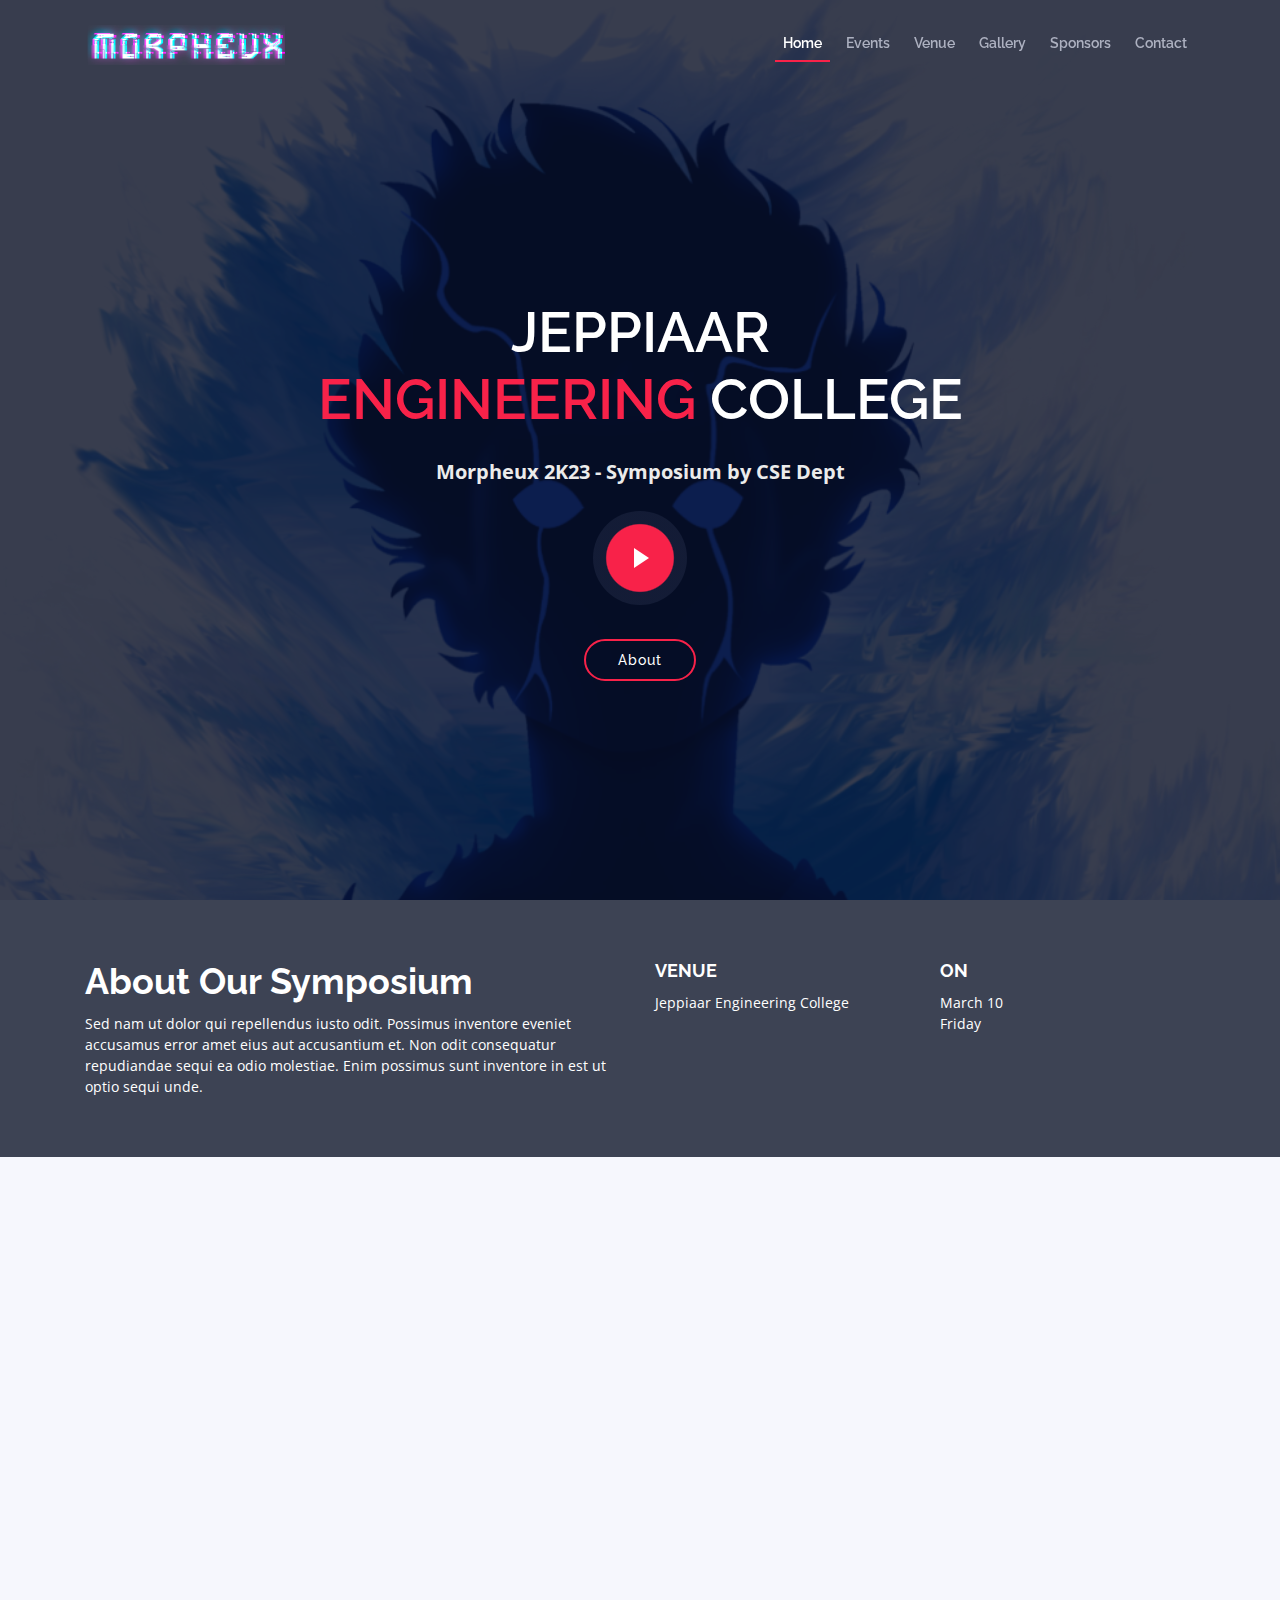
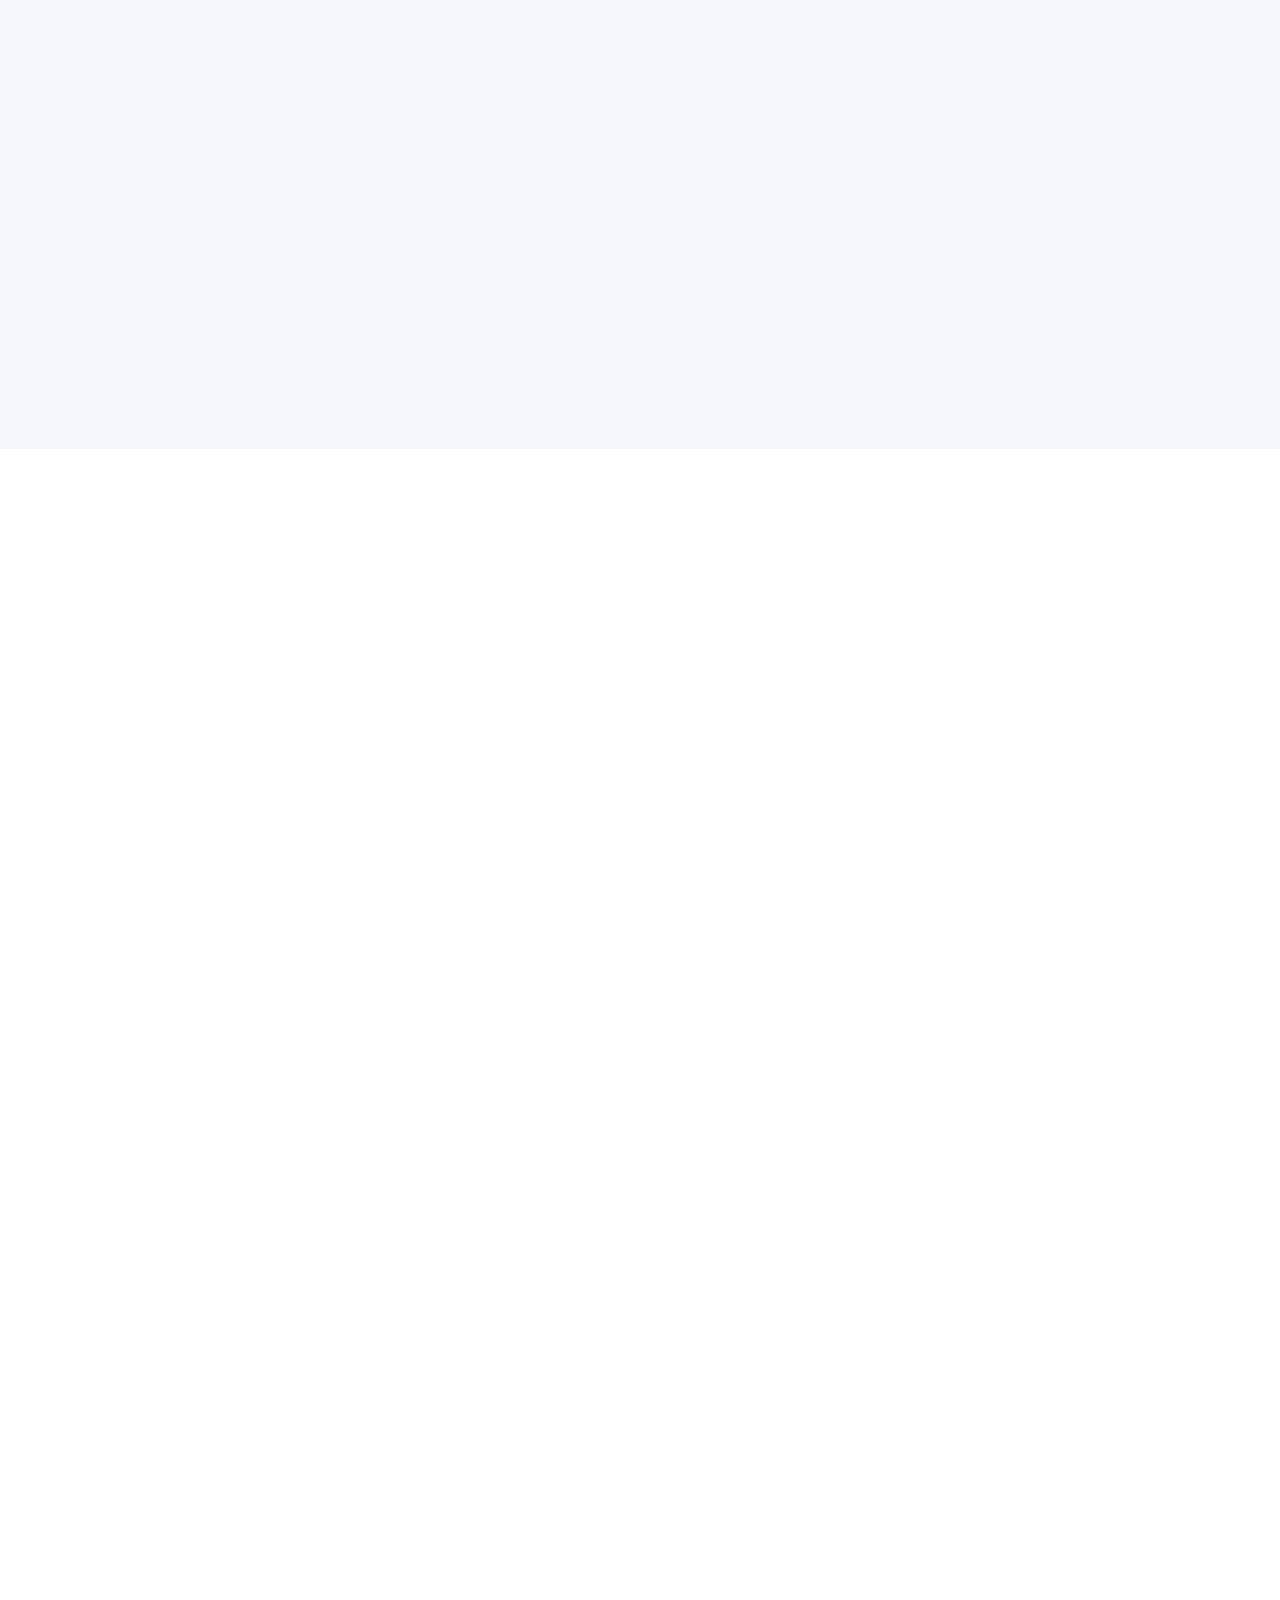
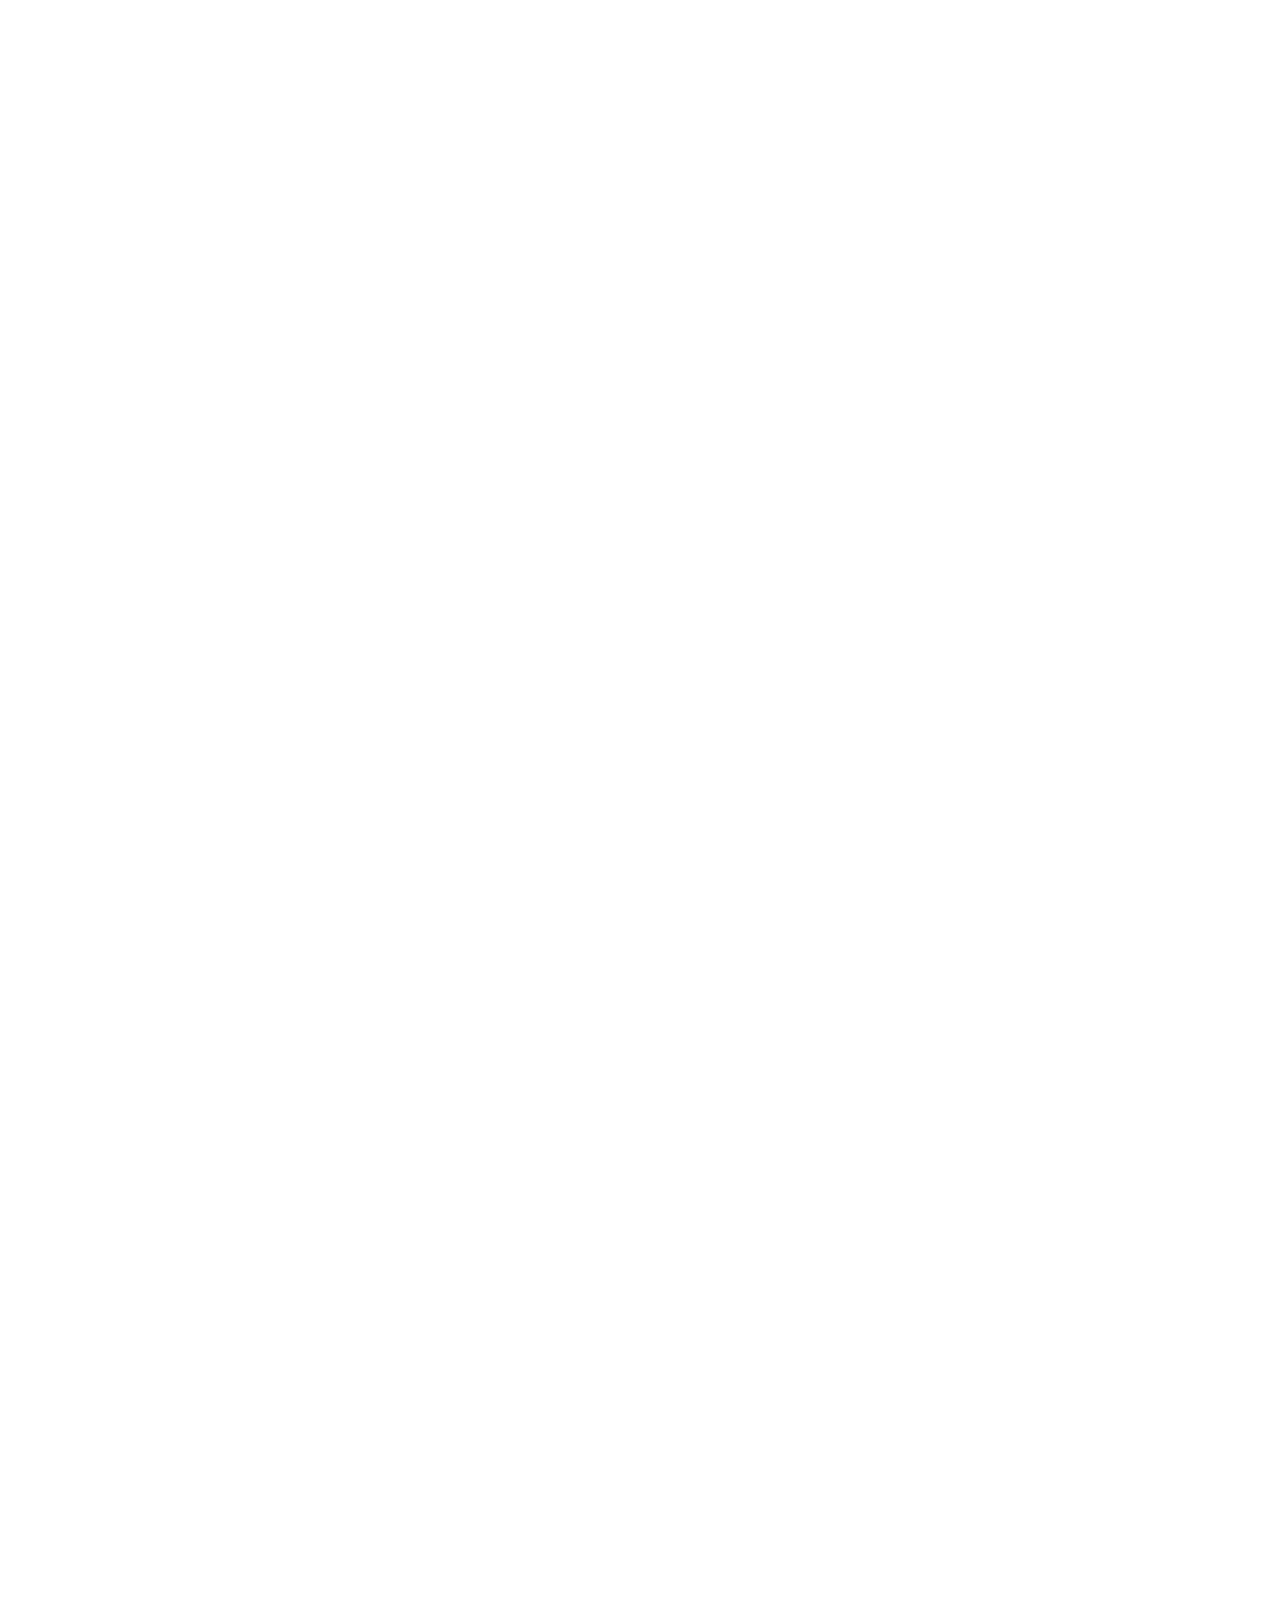
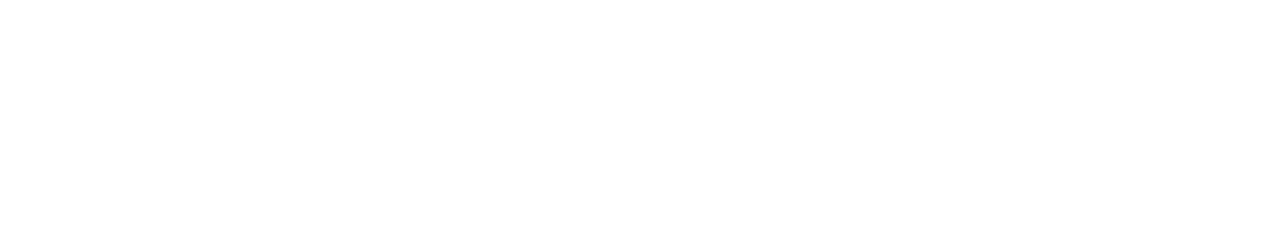
<file: index.html>
<!DOCTYPE html>
<html lang="en">

<head>
  <meta charset="utf-8">
  <title>Morpheux 2K23</title>
  <meta content="width=device-width, initial-scale=1.0" name="viewport">
  <meta content="" name="keywords">
  <meta content="" name="description">

  <!-- Favicons -->
  <link href="img/favicon.png" rel="icon">
  <link href="img/apple-touch-icon.png" rel="apple-touch-icon">

  <!-- Google Fonts -->
  <link href="https://fonts.googleapis.com/css?family=Open+Sans:300,300i,400,400i,700,700i|Raleway:300,400,500,700,800" rel="stylesheet">

  <!-- Bootstrap CSS File -->
  <link href="lib/bootstrap/css/bootstrap.min.css" rel="stylesheet">

  <!-- Libraries CSS Files -->
  <link href="lib/font-awesome/css/font-awesome.min.css" rel="stylesheet">
  <link href="lib/animate/animate.min.css" rel="stylesheet">
  <link href="lib/venobox/venobox.css" rel="stylesheet">
  <link href="lib/owlcarousel/assets/owl.carousel.min.css" rel="stylesheet">

  <!-- Main Stylesheet File -->
  <link href="css/style.css" rel="stylesheet">

  <!-- =======================================================
    Theme Name: TheEvent
    Theme URL: https://bootstrapmade.com/theevent-conference-event-bootstrap-template/
    Author: BootstrapMade.com
    License: https://bootstrapmade.com/license/
  ======================================================= -->
</head>

<body>

  <!--==========================
    Header
  ============================-->
  <header id="header">
    <div class="container">

      <div id="logo" class="pull-left">
        <!-- Uncomment below if you prefer to use a text logo -->
        <!-- <h1><a href="#main">C<span>o</span>nf</a></h1>-->
        <a href="#intro" class="scrollto"><img src="img/morpheux2.png" alt="" title="" width="200" height="600"></a>
      </div>

      <nav id="nav-menu-container">
        <ul class="nav-menu">
          <li class="menu-active"><a href="#intro">Home</a></li>
          <!-- <li><a href="#about">About</a></li> -->
          <li><a href="#schedule">Events</a></li>
          <li><a href="#venue">Venue</a></li>
          <!-- <li><a href="#hotels">Hotels</a></li> -->
          <li><a href="#gallery">Gallery</a></li>
          <li><a href="#supporters">Sponsors</a></li>
          <li><a href="#contact">Contact</a></li>

        </ul>
      </nav><!-- #nav-menu-container -->
    </div>
  </header><!-- #header -->

  <!--==========================
    Intro Section
  ============================-->
  <section id="intro">
    <div class="intro-container wow fadeIn">
      <h1 class="mb-4 pb-0">Jeppiaar<br><span>Engineering</span> College</h1>
      <p class="mb-4 pb-0">Morpheux 2K23 - Symposium by CSE Dept </p>
      <a href="https://youtu.be/uKVycxLrj2w" class="venobox play-btn mb-4" data-vbtype="video"
        data-autoplay="true"></a>
      <a href="#about" class="about-btn scrollto">About</a>
    </div>
  </section>

  <main id="main">

    <!--==========================
      About Section
    ============================-->
    <section id="about">
      <div class="container">
        <div class="row">
          <div class="col-lg-6">
            <h2>About Our Symposium</h2>
            <p>Sed nam ut dolor qui repellendus iusto odit. Possimus inventore eveniet accusamus error amet eius aut
              accusantium et. Non odit consequatur repudiandae sequi ea odio molestiae. Enim possimus sunt inventore in
              est ut optio sequi unde.</p>
          </div>
          <div class="col-lg-3">
            <h3>Venue</h3>
            <p>Jeppiaar Engineering College</p>
          </div>
          <div class="col-lg-3">
            <h3>On</h3>
            <p>March 10<br>Friday</p>
          </div>
        </div>
      </div>
    </section>



    <!--==========================
      Schedule Section
    ============================-->
    <section id="schedule" class="section-with-bg">
      <div class="container wow fadeInUp">
        <div class="section-header">
          <h2>Events</h2>
          <p>Join us and participate in our wonderful and funfilled events</p>
        </div>

        <ul class="nav nav-tabs" role="tablist">

          <li class="nav-item">
            <a class="nav-link" href="#day-2" role="tab" data-toggle="tab">Technical Events</a>
          </li>
          <li class="nav-item" style="padding-top:10px";>
            <a class="nav-link" href="#day-3" role="tab" data-toggle="tab">Non Technical Events</a>
          </li>
        </ul>

        <!-- <h3 class="sub-heading">Join us and participate in our wonderful and funfilled events on March 10 </h3> -->

        <div class="tab-content row justify-content-center">



          <!-- Schdule Day 2 -->
          <div role="tabpanel" class="col-lg-9  tab-pane fade show active" id="day-2">

            <div class="row schedule-item">
              <!-- <div class="col-md-2"><time>10:00 AM</time></div> -->
              <div class="col-md-10">
                <!-- <div class="speaker">
                  <img src="img/speakers/1.jpg" alt="Brenden Legros">
                </div> -->
                <a href="techwiz.html">
                  <h4>TECHWIZZ <span>&nbsp Project Expo</span></h4>
                  <p>A Platform to promote multidisciplinary
                    research among all students, and showcase their prototype , and sharing the detailed explanation about it.
                  </p>
                </a>

              </div>
            </div>

            <div class="row schedule-item">
              <!-- <div class="col-md-2"><time>11:00 AM</time></div> -->
              <div class="col-md-10">
                <!-- <div class="speaker">
                  <img src="img/speakers/2.jpg" alt="Hubert Hirthe">
                </div> -->
                <a href="papyrus.html">
                  <h4>PAPYRUS <span>&nbsp Paper presentation</span></h4>
                  <p>Paper presentation is an individual competition where each participant is required to make a paper about a given topic or area, and then present it in front of the juries.</p>

                </a>

              </div>
            </div>

            <div class="row schedule-item">
              <!-- <div class="col-md-2"><time>12:00 AM</time></div> -->
              <div class="col-md-10">
                <!-- <div class="speaker">
                  <img src="img/speakers/3.jpg" alt="Cole Emmerich">
                </div> -->
                <a href="codefiesta.html"><h4>CODE- O- FIESTA <span>&nbsp Coding Event</span></h4>
                  <p>A fun yet mind boggling coding competition for passionate programmers that involves writing their own code  for the given problem and testing it through various cases.</p>
                </a>

              </div>
            </div>

            <div class="row schedule-item">
              <!-- <div class="col-md-2"><time>02:00 PM</time></div> -->
              <div class="col-md-10">
                <!-- <div class="speaker">
                  <img src="img/speakers/4.jpg" alt="Jack Christiansen">
                </div> -->
                <a href="quizmaster.html"><h4>QUIZ MASTER <span>&nbsp Quiz Event</span></h4>
                  <p>Quizmaster is Jeppiaar's one the signature technical event
                    A quiz competition based on your technical knowledge.</p>
                </a>


              </div>
            </div>

            <div class="row schedule-item">
              <!-- <div class="col-md-2"><time>03:00 PM</time></div> -->
              <div class="col-md-10">
                <!-- <div class="speaker">
                  <img src="img/speakers/5.jpg" alt="Alejandrin Littel">
                </div> -->
                <a href="debugger.html"><h4>D-BUGGER<span>&nbsp Debugging Event</span></h4>
                  <p>A perfect plat-form to all the astonishing D-buggers up there in the world.
  This might be your time to shine and express your talent in a world full of coders.</p>
                </a>


              </div>
            </div>

            <!-- <div class="row schedule-item">
              <div class="col-md-2"><time>04:00 PM</time></div>
              <div class="col-md-10">
                <div class="speaker">
                  <img src="img/speakers/6.jpg" alt="Willow Trantow">
                </div>
                <h4>Quo qui praesentium nesciunt <span>Willow Trantow</span></h4>
                <p>Voluptatem et alias dolorum est aut sit enim neque veritatis.</p>
              </div>
            </div> -->

          </div>
          <!-- End Schdule Day 2 -->

          <!-- Schdule Day 3 -->
          <div role="tabpanel" class="col-lg-9  tab-pane fade" id="day-3">

            <div class="row schedule-item">
              <!-- <div class="col-md-2"><time>10:00 AM</time></div> -->
              <div class="col-md-10">
                <!-- <div class="speaker">
                  <img src="img/speakers/2.jpg" alt="Hubert Hirthe">
                </div> -->
                <a href="mismash.html"><h4>MISMASH</h4>
                  <p>Mismash is an event with a set of fun-filled games. The main goal of the game is to act and find the key answer as quick as possible despite of the difficulty in each round.</p>

                </a>

              </div>
            </div>

            <div class="row schedule-item">
              <!-- <div class="col-md-2"><time>11:00 AM</time></div> -->
              <div class="col-md-10">
                <!-- <div class="speaker">
                  <img src="img/speakers/3.jpg" alt="Cole Emmerich">
                </div> -->
                <a href="scavengerhunt.html"><h4>SCAVENGER HUNT</h4>
                  <p>In treasure hunt, participants work in team of three pirates to find the treasure with the help of given Scavenger Map.</p>

                </a>

              </div>
            </div>

            <div class="row schedule-item">
              <!-- <div class="col-md-2"><time>12:00 AM</time></div> -->
              <div class="col-md-10">
                <!-- <div class="speaker">
                  <img src="img/speakers/1.jpg" alt="Brenden Legros">
                </div> -->
                <a href="facepainting.html"><h4>FACE PAINTING</h4>
                  <p>Artwork fosters the feeling of relaxation, creativity, and inspiration. Face painting is the artistic application of nontoxic paint to a person's face..</p>

                </a>

              </div>
            </div>

            <div class="row schedule-item">
              <!-- <div class="col-md-2"><time>02:00 PM</time></div> -->
              <div class="col-md-10">
                <!-- <div class="speaker">
                  <img src="img/speakers/4.jpg" alt="Jack Christiansen">
                </div> -->
                <a href="rhythm.html"><h4>RHYTHM OF KNIGHT</h4>
                  <p>Chess is a war over the board where all different sorts of people can come together to define his character of playing.</p>

                </a>

              </div>
            </div>

            <div class="row schedule-item">
              <!-- <div class="col-md-2"><time>03:00 PM</time></div> -->
              <div class="col-md-10">
                <!-- <div class="speaker">
                  <img src="img/speakers/5.jpg" alt="Alejandrin Littel">
                </div> -->
                <a href="yesormiss.html"><h4>YES OR MISS </h4>
                  <p>In yes or miss,there will be 3 rounds, each round is different from other..</p>
                </a>

              </div>
            </div>

            <div class="row schedule-item">
              <!-- <div class="col-md-2"><time>04:00 PM</time></div> -->
              <div class="col-md-10">
                <!-- <div class="speaker">
                  <img src="img/speakers/6.jpg" alt="Willow Trantow">
                </div> -->
                <a href="connection.html"><h4>CONNEXION 2.O</h4>
                  <p>Connexion 2.O is a game that is meant to encourage interaction and help build bonds with each other</p>
                  
                </a>

              </div>
            </div>

          </div>
          <!-- End Schdule Day 2 -->

        </div>

      </div>

    </section>

    <!--==========================
      Venue Section
    ============================-->
    <section id="venue" class="wow fadeInUp">

      <div class="container-fluid">

        <div class="section-header">
          <h2>Event Venue</h2>
          <p>Event venue location info and gallery</p>
        </div>

        <div class="row no-gutters">
          <div class="col-lg-6 venue-map">
            <!-- <iframe src="https://www.google.com/maps/embed?pb=!1m14!1m8!1m3!1d12097.433213460943!2d-74.0062269!3d40.7101282!3m2!1i1024!2i768!4f13.1!3m3!1m2!1s0x0%3A0xb89d1fe6bc499443!2sDowntown+Conference+Center!5e0!3m2!1smk!2sbg!4v1539943755621" frameborder="0" style="border:0" allowfullscreen></iframe> -->
            <iframe src="https://www.google.com/maps/embed?pb=!1m14!1m8!1m3!1d15558.575727140997!2d80.2204923!3d12.8662594!3m2!1i1024!2i768!4f13.1!3m3!1m2!1s0x3a525bbace477413%3A0xf70e4decbbd645ea!2sJeppiaar%20Engineering%20College!5e0!3m2!1sen!2sin!4v1676956542976!5m2!1sen!2sin" width="600" height="450" style="border:0;" allowfullscreen="" loading="lazy" referrerpolicy="no-referrer-when-downgrade"></iframe>
          </div>

          <div class="col-lg-6 venue-info">
            <div class="row justify-content-center">
              <div class="col-11 col-lg-8">
                <h3>Downtown Conference Center, New York</h3>
                <p>Iste nobis eum sapiente sunt enim dolores labore accusantium autem. Cumque beatae ipsam. Est quae sit qui voluptatem corporis velit. Qui maxime accusamus possimus. Consequatur sequi et ea suscipit enim nesciunt quia velit.</p>
              </div>
            </div>
          </div>
        </div>

      </div>

      <div class="container-fluid venue-gallery-container">
        <div class="row no-gutters">

          <div class="col-lg-3 col-md-4">
            <div class="venue-gallery">
              <a href="img/venue-gallery/1.jpg" class="venobox" data-gall="venue-gallery">
                <img src="img/venue-gallery/1.jpg" alt="" class="img-fluid">
              </a>
            </div>
          </div>

          <div class="col-lg-3 col-md-4">
            <div class="venue-gallery">
              <a href="img/venue-gallery/2.jpg" class="venobox" data-gall="venue-gallery">
                <img src="img/venue-gallery/2.jpg" alt="" class="img-fluid">
              </a>
            </div>
          </div>

          <div class="col-lg-3 col-md-4">
            <div class="venue-gallery">
              <a href="img/venue-gallery/3.jpg" class="venobox" data-gall="venue-gallery">
                <img src="img/venue-gallery/3.jpg" alt="" class="img-fluid">
              </a>
            </div>
          </div>

          <div class="col-lg-3 col-md-4">
            <div class="venue-gallery">
              <a href="img/venue-gallery/4.jpg" class="venobox" data-gall="venue-gallery">
                <img src="img/venue-gallery/4.jpg" alt="" class="img-fluid">
              </a>
            </div>
          </div>

          <div class="col-lg-3 col-md-4">
            <div class="venue-gallery">
              <a href="img/venue-gallery/5.jpg" class="venobox" data-gall="venue-gallery">
                <img src="img/venue-gallery/5.jpg" alt="" class="img-fluid">
              </a>
            </div>
          </div>

          <div class="col-lg-3 col-md-4">
            <div class="venue-gallery">
              <a href="img/venue-gallery/6.jpg" class="venobox" data-gall="venue-gallery">
                <img src="img/venue-gallery/6.jpg" alt="" class="img-fluid">
              </a>
            </div>
          </div>

          <div class="col-lg-3 col-md-4">
            <div class="venue-gallery">
              <a href="img/venue-gallery/7.jpg" class="venobox" data-gall="venue-gallery">
                <img src="img/venue-gallery/7.jpg" alt="" class="img-fluid">
              </a>
            </div>
          </div>

          <div class="col-lg-3 col-md-4">
            <div class="venue-gallery">
              <a href="img/venue-gallery/8.jpg" class="venobox" data-gall="venue-gallery">
                <img src="img/venue-gallery/8.jpg" alt="" class="img-fluid">
              </a>
            </div>
          </div>

        </div>
      </div>

    </section>

    <!--==========================


    Gallery Section
  ============================-->
  <section id="gallery" class="wow fadeInUp">

    <div class="container">
      <div class="section-header">
        <h2>Gallery</h2>
        <p>Check our gallery from the recent events</p>
      </div>
    </div>

    <div class="owl-carousel gallery-carousel">
      <a href="img/gallery/1.jpg" class="venobox" data-gall="gallery-carousel"><img src="img/gallery/1.jpg" alt=""></a>
      <a href="img/gallery/2.jpg" class="venobox" data-gall="gallery-carousel"><img src="img/gallery/2.jpg" alt=""></a>
      <a href="img/gallery/3.jpg" class="venobox" data-gall="gallery-carousel"><img src="img/gallery/3.jpg" alt=""></a>
      <a href="img/gallery/4.jpg" class="venobox" data-gall="gallery-carousel"><img src="img/gallery/4.jpg" alt=""></a>
      <a href="img/gallery/5.jpg" class="venobox" data-gall="gallery-carousel"><img src="img/gallery/5.jpg" alt=""></a>
      <a href="img/gallery/6.jpg" class="venobox" data-gall="gallery-carousel"><img src="img/gallery/6.jpg" alt=""></a>
      <a href="img/gallery/7.jpg" class="venobox" data-gall="gallery-carousel"><img src="img/gallery/7.jpg" alt=""></a>
      <a href="img/gallery/8.jpg" class="venobox" data-gall="gallery-carousel"><img src="img/gallery/8.jpg" alt=""></a>
    </div>

  </section>

  <!--==========================
    Sponsors Section
  ============================-->
  <section id="supporters" class="section-with-bg wow fadeInUp">

    <div class="container">
      <div class="section-header">
        <h2>Sponsors</h2>
      </div>

      <div class="row no-gutters supporters-wrap clearfix">

        <div class="col-lg-3 col-md-4 col-xs-6">
          <div class="supporter-logo">
            <img src="img/supporters/1.png" class="img-fluid" alt="">
          </div>
        </div>

        <div class="col-lg-3 col-md-4 col-xs-6">
          <div class="supporter-logo">
            <img src="img/supporters/2.png" class="img-fluid" alt="">
          </div>
        </div>

        <div class="col-lg-3 col-md-4 col-xs-6">
          <div class="supporter-logo">
            <img src="img/supporters/3.png" class="img-fluid" alt="">
          </div>
        </div>

        <div class="col-lg-3 col-md-4 col-xs-6">
          <div class="supporter-logo">
            <img src="img/supporters/4.png" class="img-fluid" alt="">
          </div>
        </div>

        <div class="col-lg-3 col-md-4 col-xs-6">
          <div class="supporter-logo">
            <img src="img/supporters/5.png" class="img-fluid" alt="">
          </div>
        </div>

        <div class="col-lg-3 col-md-4 col-xs-6">
          <div class="supporter-logo">
            <img src="img/supporters/6.png" class="img-fluid" alt="">
          </div>
        </div>

        <div class="col-lg-3 col-md-4 col-xs-6">
          <div class="supporter-logo">
            <img src="img/supporters/7.png" class="img-fluid" alt="">
          </div>
        </div>

        <div class="col-lg-3 col-md-4 col-xs-6">
          <div class="supporter-logo">
            <img src="img/supporters/8.png" class="img-fluid" alt="">
          </div>
        </div>

      </div>

    </div>

  </section>





    <!--==========================
      Contact Section
    ============================-->
    <section id="contact" class="section-bg wow fadeInUp">

      <div class="container">

        <div class="section-header">
          <h2>Contact Us</h2>
          <p>Contact us for further queries.</p>
        </div>

        <div class="row contact-info">

          <div class="col-md-4">
            <div class="contact-address">
              <i class="ion-ios-location-outline"></i>
              <h3>Address</h3>
              <address>V68C+G55, Old Mamallapuram Road, SH 49A, Semmancheri, Chennai, Tamil Nadu 600119</address>
            </div>
          </div>

          <div class="col-md-4">
            <div class="contact-phone">
              <i class="ion-ios-telephone-outline"></i>
              <h3>Phone Number</h3>
              <p><a href="tel:+91 70101 07538">+91 70101 07538</a></p>
            </div>
          </div>

          <div class="col-md-4">
            <div class="contact-email">
              <i class="ion-ios-email-outline"></i>
              <h3>Email</h3>
              <p><a href="mailto:info@example.com">info@example.com</a></p>
            </div>
          </div>

        </div>

        <div class="form">
          <div id="sendmessage">Your message has been sent. Thank you!</div>
          <div id="errormessage"></div>
          <form action="" method="post" role="form" class="contactForm">
            <div class="form-row">
              <div class="form-group col-md-6">
                <input type="text" name="name" class="form-control" id="name" placeholder="Your Name" data-rule="minlen:4" data-msg="Please enter at least 4 chars" />
                <div class="validation"></div>
              </div>
              <div class="form-group col-md-6">
                <input type="email" class="form-control" name="email" id="email" placeholder="Your Email" data-rule="email" data-msg="Please enter a valid email" />
                <div class="validation"></div>
              </div>
            </div>
            <div class="form-group">
              <input type="text" class="form-control" name="subject" id="subject" placeholder="Subject" data-rule="minlen:4" data-msg="Please enter at least 8 chars of subject" />
              <div class="validation"></div>
            </div>
            <div class="form-group">
              <textarea class="form-control" name="message" rows="5" data-rule="required" data-msg="Please write something for us" placeholder="Message"></textarea>
              <div class="validation"></div>
            </div>
            <div class="text-center"><button type="submit">Send Message</button></div>
          </form>
        </div>

      </div>
    </section><!-- #contact -->

  </main>




  <a href="#" class="back-to-top"><i class="fa fa-angle-up"></i></a>

  <!-- JavaScript Libraries -->
  <script src="lib/jquery/jquery.min.js"></script>
  <script src="lib/jquery/jquery-migrate.min.js"></script>
  <script src="lib/bootstrap/js/bootstrap.bundle.min.js"></script>
  <script src="lib/easing/easing.min.js"></script>
  <script src="lib/superfish/hoverIntent.js"></script>
  <script src="lib/superfish/superfish.min.js"></script>
  <script src="lib/wow/wow.min.js"></script>
  <script src="lib/venobox/venobox.min.js"></script>
  <script src="lib/owlcarousel/owl.carousel.min.js"></script>

  <!-- Contact Form JavaScript File -->
  <script src="contactform/contactform.js"></script>

  <!-- Template Main Javascript File -->
  <script src="js/main.js"></script>
</body>

</html>
</file>
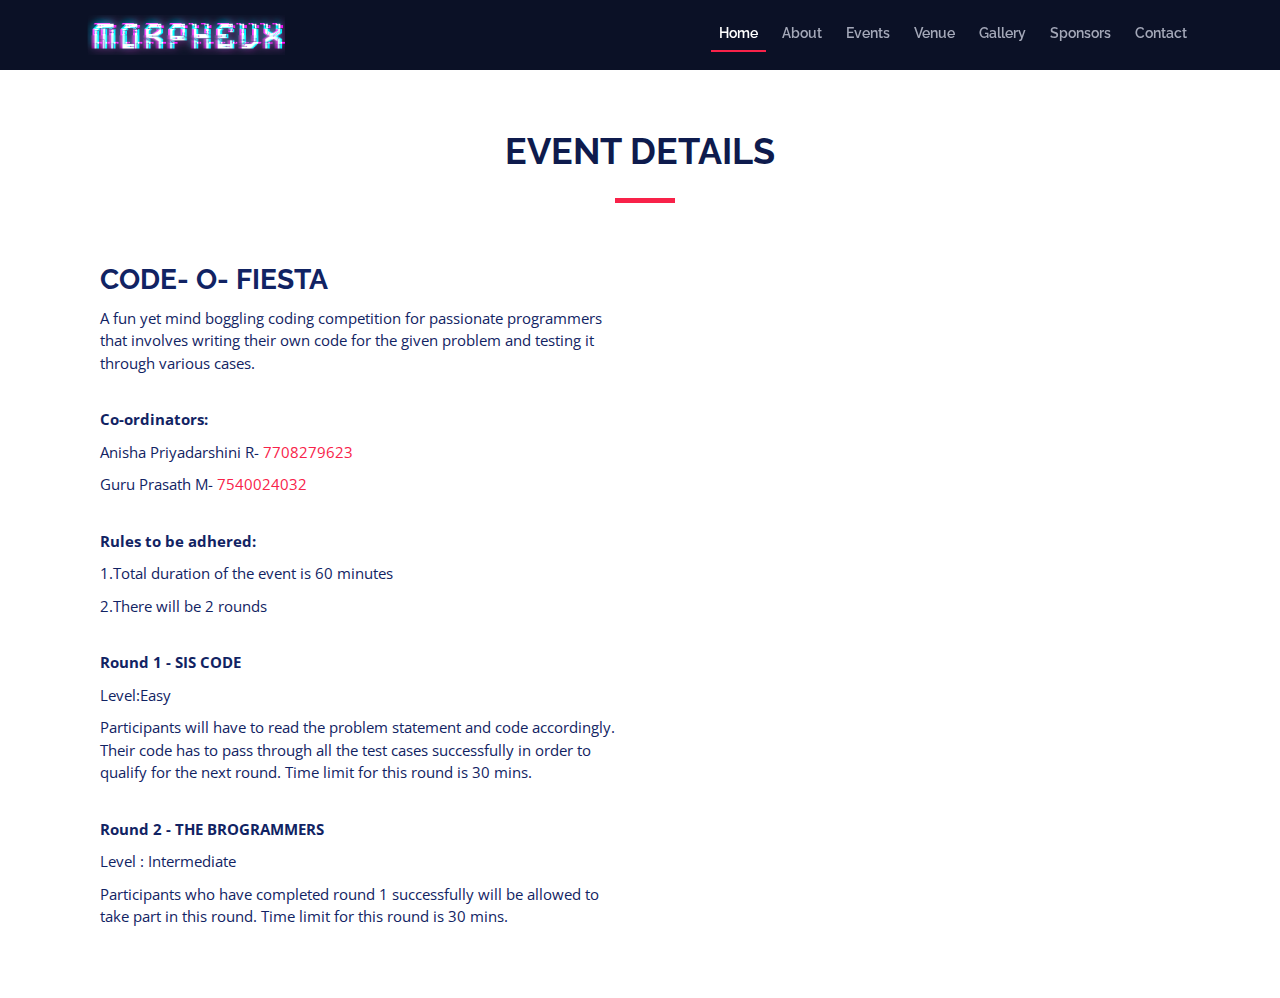
<file: codefiesta.html>
<!DOCTYPE html>
<html lang="en">

<head>
  <meta charset="utf-8">
  <title>CODE- O- FIESTA</title>
  <meta content="width=device-width, initial-scale=1.0" name="viewport">
  <meta content="" name="keywords">
  <meta content="" name="description">

  <!-- Favicons -->
  <link href="img/favicon.png" rel="icon">
  <link href="img/apple-touch-icon.png" rel="apple-touch-icon">

  <!-- Google Fonts -->
  <link href="https://fonts.googleapis.com/css?family=Open+Sans:300,300i,400,400i,700,700i|Raleway:300,400,500,700,800" rel="stylesheet">

  <!-- Bootstrap CSS File -->
  <link href="lib/bootstrap/css/bootstrap.min.css" rel="stylesheet">

  <!-- Libraries CSS Files -->
  <link href="lib/font-awesome/css/font-awesome.min.css" rel="stylesheet">
  <link href="lib/animate/animate.min.css" rel="stylesheet">
  <link href="lib/venobox/venobox.css" rel="stylesheet">
  <link href="lib/owlcarousel/assets/owl.carousel.min.css" rel="stylesheet">

  <!-- Main Stylesheet File -->
  <link href="css/style.css" rel="stylesheet">

  <!-- =======================================================
    Theme Name: TheEvent
    Theme URL: https://bootstrapmade.com/theevent-conference-event-bootstrap-template/
    Author: BootstrapMade.com
    License: https://bootstrapmade.com/license/
  ======================================================= -->
</head>

<body>

  <!--==========================
    Header
  ============================-->
  <header id="header" class="header-fixed">
    <div class="container">

      <div id="logo" class="pull-left">
        <!-- Uncomment below if you prefer to use a text logo -->
        <!-- <h1><a href="#main">C<span>o</span>nf</a></h1>-->
        <a href="index.html#intro" class="scrollto"><img src="img/morpheux2.png" alt="" title="" width="200" height="600"></a>
      </div>

      <nav id="nav-menu-container">
        <ul class="nav-menu">
          <li class="menu-active"><a href="index.html#intro">Home</a></li>
          <li><a href="index.html#about">About</a></li>
          <li><a href="index.html#schedule">Events</a></li>
          <li><a href="index.html#venue">Venue</a></li>
          <li><a href="index.html#gallery">Gallery</a></li>
          <li><a href="index.html#supporters">Sponsors</a></li>
          <li><a href="index.html#contact">Contact</a></li>
        </ul>
      </nav><!-- #nav-menu-container -->
    </div>
  </header><!-- #header -->

  <main id="main" class="main-page">

    <!--==========================
      Speaker Details Section
    ============================-->
    <section id="speakers-details" class="wow fadeIn">
      <div class="container">
        <div class="section-header">
          <h2>Event Details</h2>
        </div>

        <!-- <div class="row">
          <div class="col-md-6">
            <img src="img/speakers/1.jpg" alt="Speaker 1" class="img-fluid">
          </div> -->

          <div class="col-md-6">
            <div class="details">
              <h2>CODE- O- FIESTA</h2>
              <p>A fun yet mind boggling coding competition for passionate programmers that involves writing their own code  for the given problem and testing it through various cases.</p>
<br>
<p> <b>Co-ordinators:</b> </p>
<p> Anisha Priyadarshini R- <a href= "tel:+91 7708279623">7708279623</a></p>
<p> Guru Prasath M- <a href= "tel:+91 7540024032">7540024032</a></p>

<br>
<p><b>Rules to be adhered:</b></p>
<p>1.Total duration of the event is 60 minutes</p>
<p>2.There will be 2 rounds</p>
<br>
<p> <b>Round 1 - SIS CODE </b> </p>
<p>Level:Easy</p>
<p>Participants will have to read the problem statement and code accordingly.
Their code has to pass through all the test cases successfully in order to qualify for the next round.
Time limit for this round is 30 mins.
</p>
<br>
<p> <b>Round 2 - THE BROGRAMMERS </b> </p>
<p>Level : Intermediate</p>
<p>Participants who have completed round 1 successfully will be allowed to take part in this round. Time limit for this round is 30 mins.</p>










            </div>
          </div>

        </div>
      </div>

    </section>

  </main>




  <a href="#" class="back-to-top"><i class="fa fa-angle-up"></i></a>

  <!-- JavaScript Libraries -->
  <script src="lib/jquery/jquery.min.js"></script>
  <script src="lib/jquery/jquery-migrate.min.js"></script>
  <script src="lib/bootstrap/js/bootstrap.bundle.min.js"></script>
  <script src="lib/easing/easing.min.js"></script>
  <script src="lib/superfish/hoverIntent.js"></script>
  <script src="lib/superfish/superfish.min.js"></script>
  <script src="lib/wow/wow.min.js"></script>
  <script src="lib/venobox/venobox.min.js"></script>
  <script src="lib/owlcarousel/owl.carousel.min.js"></script>

  <!-- Contact Form JavaScript File -->
  <script src="contactform/contactform.js"></script>

  <!-- Template Main Javascript File -->
  <script src="js/main.js"></script>
</body>

</html>
</file>
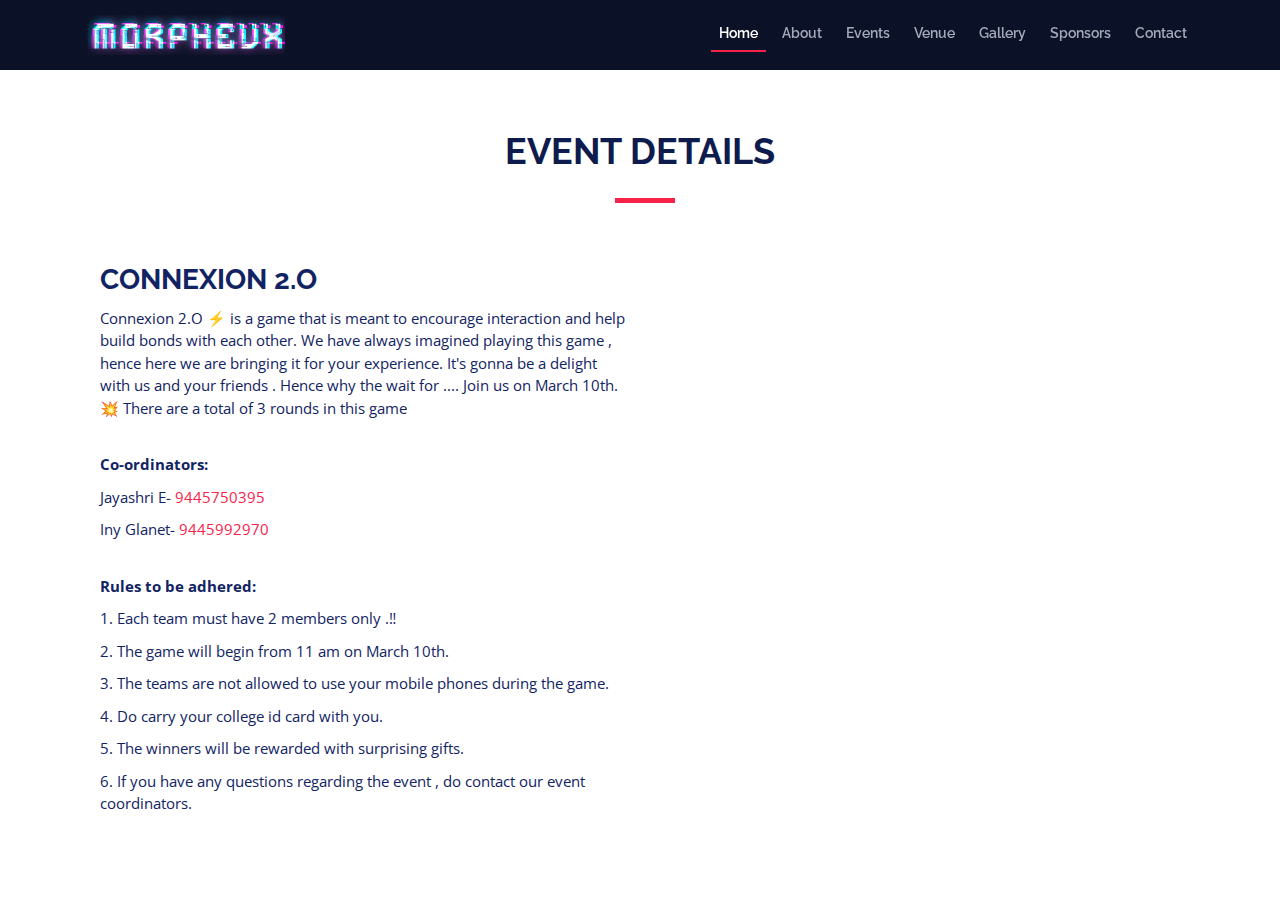
<file: connection.html>
<!DOCTYPE html>
<html lang="en">

<head>
  <meta charset="utf-8">
  <title>CONNEXION 2.O</title>
  <meta content="width=device-width, initial-scale=1.0" name="viewport">
  <meta content="" name="keywords">
  <meta content="" name="description">

  <!-- Favicons -->
  <link href="img/favicon.png" rel="icon">
  <link href="img/apple-touch-icon.png" rel="apple-touch-icon">

  <!-- Google Fonts -->
  <link href="https://fonts.googleapis.com/css?family=Open+Sans:300,300i,400,400i,700,700i|Raleway:300,400,500,700,800" rel="stylesheet">

  <!-- Bootstrap CSS File -->
  <link href="lib/bootstrap/css/bootstrap.min.css" rel="stylesheet">

  <!-- Libraries CSS Files -->
  <link href="lib/font-awesome/css/font-awesome.min.css" rel="stylesheet">
  <link href="lib/animate/animate.min.css" rel="stylesheet">
  <link href="lib/venobox/venobox.css" rel="stylesheet">
  <link href="lib/owlcarousel/assets/owl.carousel.min.css" rel="stylesheet">

  <!-- Main Stylesheet File -->
  <link href="css/style.css" rel="stylesheet">

  <!-- =======================================================
    Theme Name: TheEvent
    Theme URL: https://bootstrapmade.com/theevent-conference-event-bootstrap-template/
    Author: BootstrapMade.com
    License: https://bootstrapmade.com/license/
  ======================================================= -->
</head>

<body>

  <!--==========================
    Header
  ============================-->
  <header id="header" class="header-fixed">
    <div class="container">

      <div id="logo" class="pull-left">
        <!-- Uncomment below if you prefer to use a text logo -->
        <!-- <h1><a href="#main">C<span>o</span>nf</a></h1>-->
        <a href="index.html#intro" class="scrollto"><img src="img/morpheux2.png" alt="" title="" width="200" height="600"></a>
      </div>

      <nav id="nav-menu-container">
        <ul class="nav-menu">
          <li class="menu-active"><a href="index.html#intro">Home</a></li>
          <li><a href="index.html#about">About</a></li>
          <li><a href="index.html#schedule">Events</a></li>
          <li><a href="index.html#venue">Venue</a></li>
          <li><a href="index.html#gallery">Gallery</a></li>
          <li><a href="index.html#supporters">Sponsors</a></li>
          <li><a href="index.html#contact">Contact</a></li>
        </ul>
      </nav><!-- #nav-menu-container -->
    </div>
  </header><!-- #header -->

  <main id="main" class="main-page">

    <!--==========================
      Speaker Details Section
    ============================-->
    <section id="speakers-details" class="wow fadeIn">
      <div class="container">
        <div class="section-header">
          <h2>Event Details</h2>
        </div>

        <!-- <div class="row">
          <div class="col-md-6">
            <img src="img/speakers/1.jpg" alt="Speaker 1" class="img-fluid">
          </div> -->

          <div class="col-md-6">
            <div class="details">
              <h2>CONNEXION 2.O</h2>
              <p>Connexion 2.O ⚡ is a game that is meant to encourage interaction and help build bonds with each other.
                We have always imagined playing this game , hence here we are bringing it for your experience.  It's gonna be a delight with us
                 and your friends . Hence why the wait for .... Join us on March 10th.💥
There are a total of 3 rounds in this game</p>
<br>
<p> <b>Co-ordinators:</b> </p>
<p> Jayashri E- <a href= "tel:+91 9445750395">9445750395</a></p>
<p> Iny Glanet- <a href= "tel:+91 9445992970">9445992970</a></p>
<br>
<p><b>Rules to be adhered:</b></p>
<p>1. Each team must have 2 members only .‼</p>
<p>2. The game will begin from 11 am on March 10th.</p>
<p>3. The teams are not allowed to use your mobile phones during the game.</p>
<p>4. Do carry your college id card with you.</p>
<p>5. The winners will be rewarded with surprising gifts.</p>
<p>6. If you have any questions regarding the event , do contact our event coordinators.</p>










            </div>
          </div>

        </div>
      </div>

    </section>

  </main>



  <a href="#" class="back-to-top"><i class="fa fa-angle-up"></i></a>

  <!-- JavaScript Libraries -->
  <script src="lib/jquery/jquery.min.js"></script>
  <script src="lib/jquery/jquery-migrate.min.js"></script>
  <script src="lib/bootstrap/js/bootstrap.bundle.min.js"></script>
  <script src="lib/easing/easing.min.js"></script>
  <script src="lib/superfish/hoverIntent.js"></script>
  <script src="lib/superfish/superfish.min.js"></script>
  <script src="lib/wow/wow.min.js"></script>
  <script src="lib/venobox/venobox.min.js"></script>
  <script src="lib/owlcarousel/owl.carousel.min.js"></script>

  <!-- Contact Form JavaScript File -->
  <script src="contactform/contactform.js"></script>

  <!-- Template Main Javascript File -->
  <script src="js/main.js"></script>
</body>

</html>
</file>
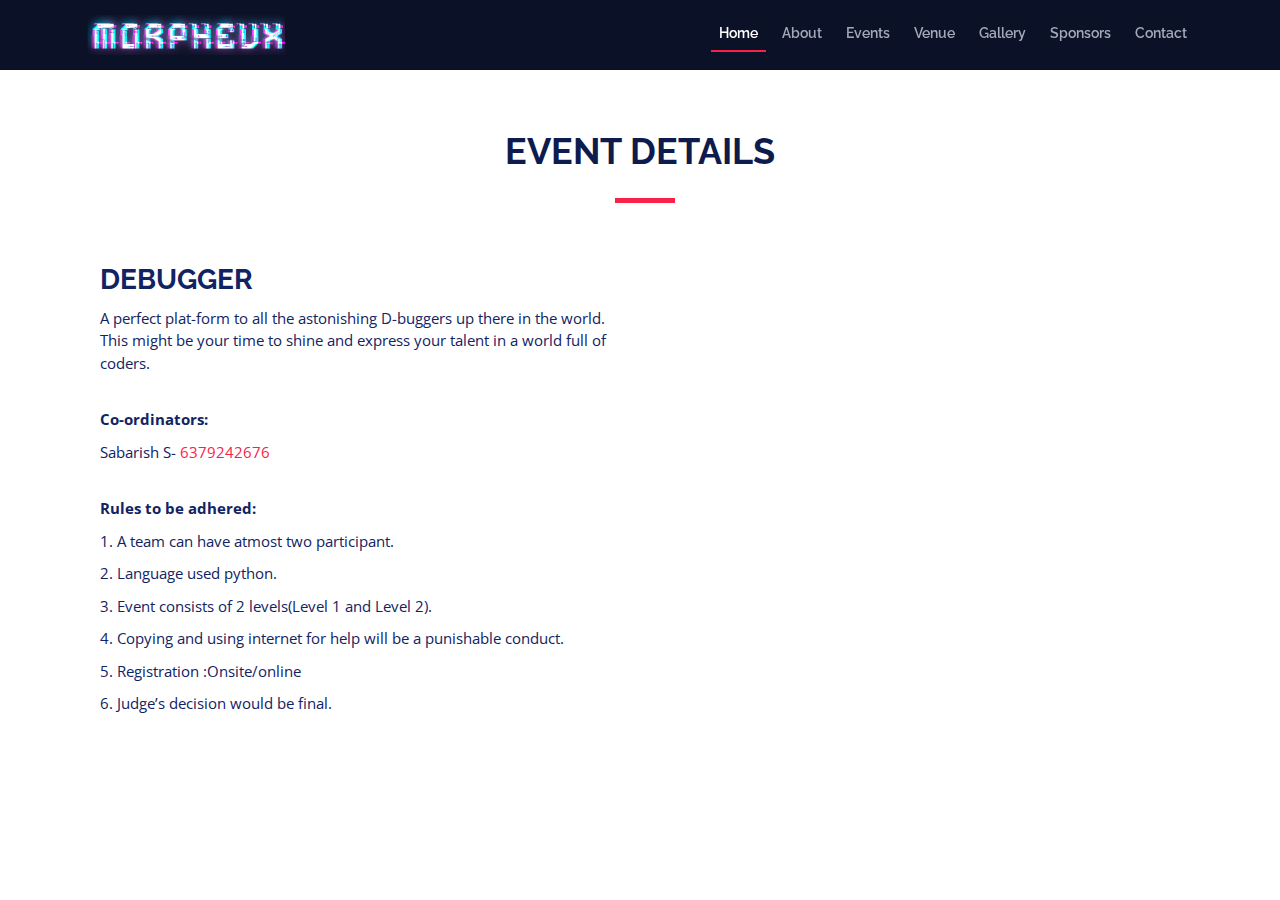
<file: debugger.html>
<!DOCTYPE html>
<html lang="en">

<head>
  <meta charset="utf-8">
  <title>Debugger</title>
  <meta content="width=device-width, initial-scale=1.0" name="viewport">
  <meta content="" name="keywords">
  <meta content="" name="description">

  <!-- Favicons -->
  <link href="img/favicon.png" rel="icon">
  <link href="img/apple-touch-icon.png" rel="apple-touch-icon">

  <!-- Google Fonts -->
  <link href="https://fonts.googleapis.com/css?family=Open+Sans:300,300i,400,400i,700,700i|Raleway:300,400,500,700,800" rel="stylesheet">

  <!-- Bootstrap CSS File -->
  <link href="lib/bootstrap/css/bootstrap.min.css" rel="stylesheet">

  <!-- Libraries CSS Files -->
  <link href="lib/font-awesome/css/font-awesome.min.css" rel="stylesheet">
  <link href="lib/animate/animate.min.css" rel="stylesheet">
  <link href="lib/venobox/venobox.css" rel="stylesheet">
  <link href="lib/owlcarousel/assets/owl.carousel.min.css" rel="stylesheet">

  <!-- Main Stylesheet File -->
  <link href="css/style.css" rel="stylesheet">

  <!-- =======================================================
    Theme Name: TheEvent
    Theme URL: https://bootstrapmade.com/theevent-conference-event-bootstrap-template/
    Author: BootstrapMade.com
    License: https://bootstrapmade.com/license/
  ======================================================= -->
</head>

<body>

  <!--==========================
    Header
  ============================-->
  <header id="header" class="header-fixed">
    <div class="container">

      <div id="logo" class="pull-left">
        <!-- Uncomment below if you prefer to use a text logo -->
        <!-- <h1><a href="#main">C<span>o</span>nf</a></h1>-->
        <a href="index.html#intro" class="scrollto"><img src="img/morpheux2.png" alt="" title="" width="200" height="600"></a>
      </div>

      <nav id="nav-menu-container">
        <ul class="nav-menu">
          <li class="menu-active"><a href="index.html#intro">Home</a></li>
          <li><a href="index.html#about">About</a></li>
          <li><a href="index.html#schedule">Events</a></li>
          <li><a href="index.html#venue">Venue</a></li>
          <li><a href="index.html#gallery">Gallery</a></li>
          <li><a href="index.html#supporters">Sponsors</a></li>
          <li><a href="index.html#contact">Contact</a></li>
        </ul>
      </nav><!-- #nav-menu-container -->
    </div>
  </header><!-- #header -->

  <main id="main" class="main-page">

    <!--==========================
      Speaker Details Section
    ============================-->
    <section id="speakers-details" class="wow fadeIn">
      <div class="container">
        <div class="section-header">
          <h2>Event Details</h2>
        </div>

        <!-- <div class="row">
          <div class="col-md-6">
            <img src="img/speakers/1.jpg" alt="Speaker 1" class="img-fluid">
          </div> -->

          <div class="col-md-6">
            <div class="details">
              <h2>DEBUGGER</h2>
        <p>A perfect plat-form to all the astonishing D-buggers up there in the world.
This might be your time to shine and express your talent in a world full of coders.</p>
<br>
<p> <b>Co-ordinators:</b> </p>
<p> Sabarish S- <a href= "tel:+91 6379242676 ">6379242676 </a></p>
<br>
<p><b>Rules to be adhered:</b></p>
 <p>1. A team can have atmost two participant. </p>
 <p>2. Language used python.</p>
 <p>3. Event consists of 2 levels(Level 1 and Level 2).</p>
 <p>4. Copying and using internet for help will be a punishable conduct.</p>
 <p>5. Registration :Onsite/online</p>
 <p>6. Judge’s decision would be final.</p>












            </div>
          </div>

        </div>
      </div>

    </section>

  </main>



  <a href="#" class="back-to-top"><i class="fa fa-angle-up"></i></a>

  <!-- JavaScript Libraries -->
  <script src="lib/jquery/jquery.min.js"></script>
  <script src="lib/jquery/jquery-migrate.min.js"></script>
  <script src="lib/bootstrap/js/bootstrap.bundle.min.js"></script>
  <script src="lib/easing/easing.min.js"></script>
  <script src="lib/superfish/hoverIntent.js"></script>
  <script src="lib/superfish/superfish.min.js"></script>
  <script src="lib/wow/wow.min.js"></script>
  <script src="lib/venobox/venobox.min.js"></script>
  <script src="lib/owlcarousel/owl.carousel.min.js"></script>

  <!-- Contact Form JavaScript File -->
  <script src="contactform/contactform.js"></script>

  <!-- Template Main Javascript File -->
  <script src="js/main.js"></script>
</body>

</html>
</file>
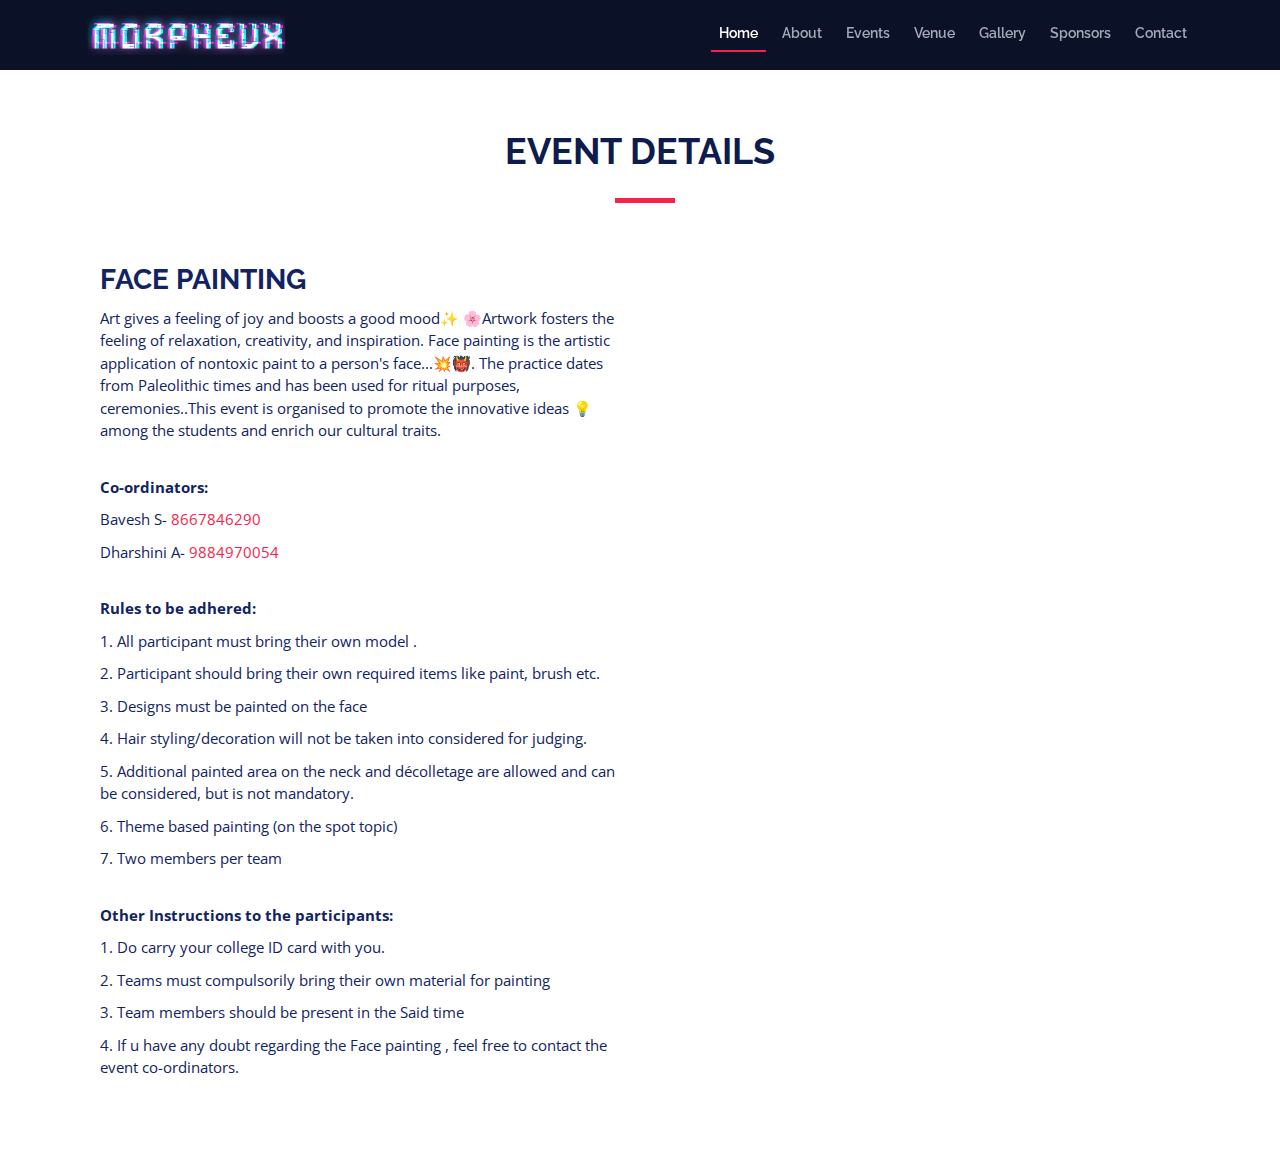
<file: facepainting.html>
<!DOCTYPE html>
<html lang="en">

<head>
  <meta charset="utf-8">
  <title>Face Painting</title>
  <meta content="width=device-width, initial-scale=1.0" name="viewport">
  <meta content="" name="keywords">
  <meta content="" name="description">

  <!-- Favicons -->
  <link href="img/favicon.png" rel="icon">
  <link href="img/apple-touch-icon.png" rel="apple-touch-icon">

  <!-- Google Fonts -->
  <link href="https://fonts.googleapis.com/css?family=Open+Sans:300,300i,400,400i,700,700i|Raleway:300,400,500,700,800" rel="stylesheet">

  <!-- Bootstrap CSS File -->
  <link href="lib/bootstrap/css/bootstrap.min.css" rel="stylesheet">

  <!-- Libraries CSS Files -->
  <link href="lib/font-awesome/css/font-awesome.min.css" rel="stylesheet">
  <link href="lib/animate/animate.min.css" rel="stylesheet">
  <link href="lib/venobox/venobox.css" rel="stylesheet">
  <link href="lib/owlcarousel/assets/owl.carousel.min.css" rel="stylesheet">

  <!-- Main Stylesheet File -->
  <link href="css/style.css" rel="stylesheet">

  <!-- =======================================================
    Theme Name: TheEvent
    Theme URL: https://bootstrapmade.com/theevent-conference-event-bootstrap-template/
    Author: BootstrapMade.com
    License: https://bootstrapmade.com/license/
  ======================================================= -->
</head>

<body>

  <!--==========================
    Header
  ============================-->
  <header id="header" class="header-fixed">
    <div class="container">

      <div id="logo" class="pull-left">
        <!-- Uncomment below if you prefer to use a text logo -->
        <!-- <h1><a href="#main">C<span>o</span>nf</a></h1>-->
        <a href="index.html#intro" class="scrollto"><img src="img/morpheux2.png" alt="" title="" width="200" height="600"></a>
      </div>

      <nav id="nav-menu-container">
        <ul class="nav-menu">
          <li class="menu-active"><a href="index.html#intro">Home</a></li>
          <li><a href="index.html#about">About</a></li>
          <li><a href="index.html#schedule">Events</a></li>
          <li><a href="index.html#venue">Venue</a></li>
          <li><a href="index.html#gallery">Gallery</a></li>
          <li><a href="index.html#supporters">Sponsors</a></li>
          <li><a href="index.html#contact">Contact</a></li>
        </ul>
      </nav><!-- #nav-menu-container -->
    </div>
  </header><!-- #header -->

  <main id="main" class="main-page">

    <!--==========================
      Speaker Details Section
    ============================-->
    <section id="speakers-details" class="wow fadeIn">
      <div class="container">
        <div class="section-header">
          <h2>Event Details</h2>
        </div>

        <!-- <div class="row">
          <div class="col-md-6">
            <img src="img/speakers/1.jpg" alt="Speaker 1" class="img-fluid">
          </div> -->

          <div class="col-md-6">
            <div class="details">
              <h2>FACE PAINTING</h2>
              <p>Art gives a feeling of joy and boosts a good mood✨
            🌸Artwork fosters the feeling of relaxation, creativity, and inspiration. Face painting is the artistic application of nontoxic paint to a person's face...💥👹.
The practice dates from Paleolithic times and has been used for ritual purposes, ceremonies..This event is organised to promote the innovative ideas 💡among the students and enrich our cultural traits.</p>
<br>
<p> <b>Co-ordinators:</b> </p>
<p> Bavesh S- <a href= "tel:+91 8667846290">8667846290</a></p>
<p> Dharshini A- <a href= "tel:+91 9884970054">9884970054</a></p><br>
<p><b>Rules to be adhered:</b></p>
<p>1. All participant must bring their own model .</p>
<p>2. Participant should bring their own required items like paint, brush etc.</p>
<p>3. Designs must be painted on the face</p>
<p>4. Hair styling/decoration will not be taken into considered for judging.</p>
<p>5. Additional painted area on the neck and décolletage are allowed and can be considered, but is not mandatory.</p>
<p>6. Theme based painting (on the spot topic)</p>
<p>7. Two members per team</p>
<br>
<p><b>Other Instructions to the participants:</b></p>
<p>1. Do carry your college ID card with you.</p>
<p>2. Teams must compulsorily bring their own material for painting</p>
<p>3. Team members should be present in the Said time </p>
<p>4. If u have any doubt regarding the Face painting , feel free to contact the event co-ordinators.</p>










            </div>
          </div>

        </div>
      </div>

    </section>

  </main>




  <a href="#" class="back-to-top"><i class="fa fa-angle-up"></i></a>

  <!-- JavaScript Libraries -->
  <script src="lib/jquery/jquery.min.js"></script>
  <script src="lib/jquery/jquery-migrate.min.js"></script>
  <script src="lib/bootstrap/js/bootstrap.bundle.min.js"></script>
  <script src="lib/easing/easing.min.js"></script>
  <script src="lib/superfish/hoverIntent.js"></script>
  <script src="lib/superfish/superfish.min.js"></script>
  <script src="lib/wow/wow.min.js"></script>
  <script src="lib/venobox/venobox.min.js"></script>
  <script src="lib/owlcarousel/owl.carousel.min.js"></script>

  <!-- Contact Form JavaScript File -->
  <script src="contactform/contactform.js"></script>

  <!-- Template Main Javascript File -->
  <script src="js/main.js"></script>
</body>

</html>
</file>
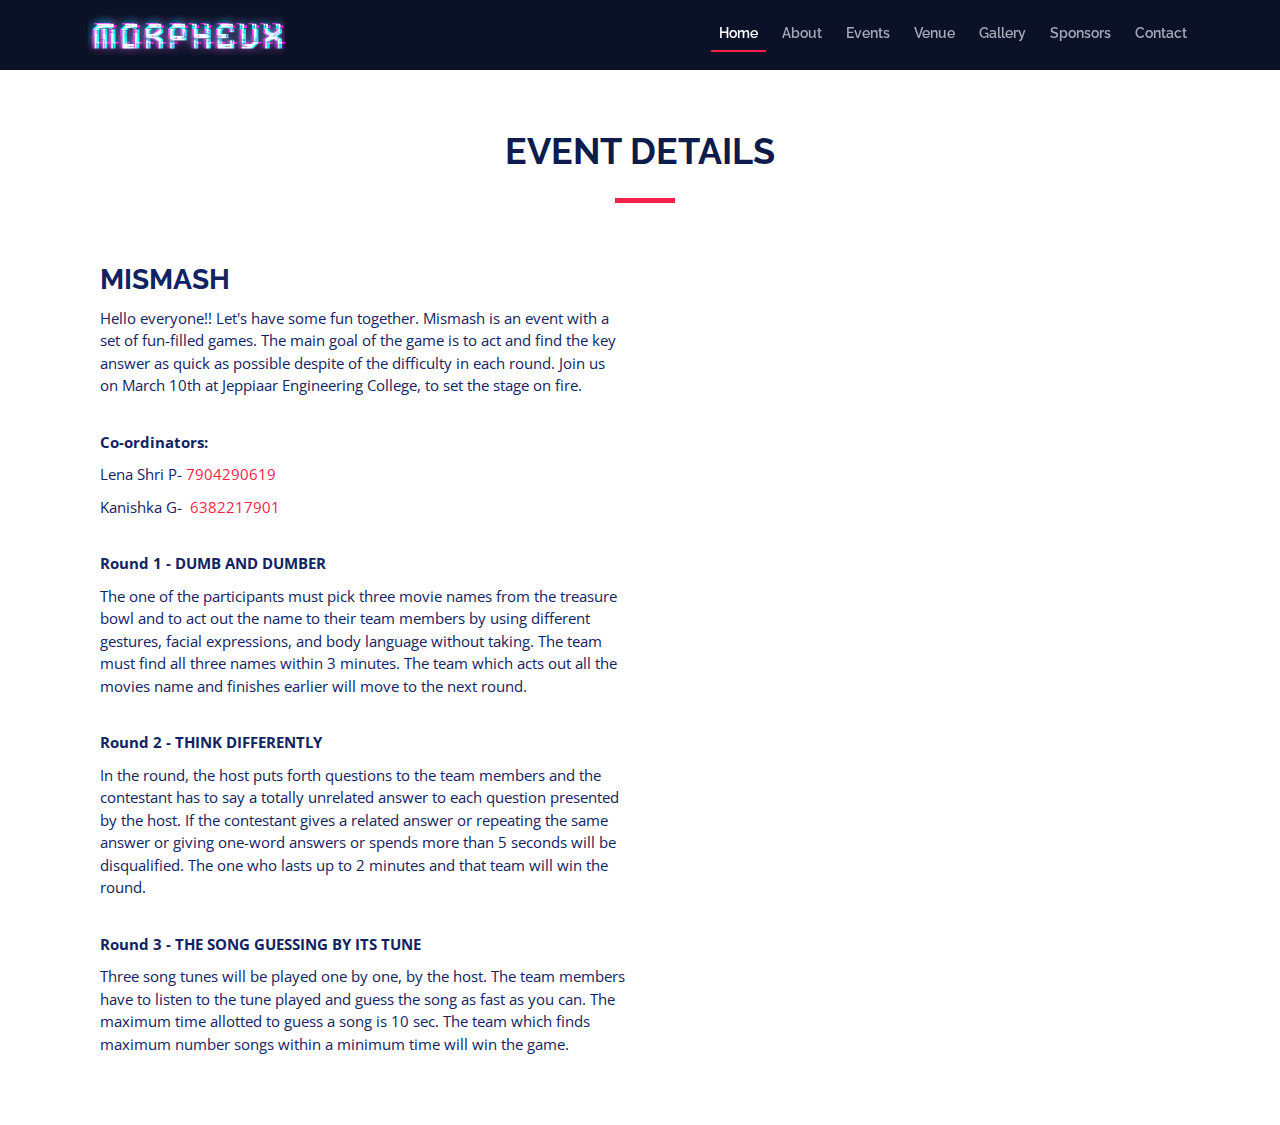
<file: mismash.html>
<!DOCTYPE html>
<html lang="en">

<head>
  <meta charset="utf-8">
  <title>MISMASH</title>
  <meta content="width=device-width, initial-scale=1.0" name="viewport">
  <meta content="" name="keywords">
  <meta content="" name="description">

  <!-- Favicons -->
  <link href="img/favicon.png" rel="icon">
  <link href="img/apple-touch-icon.png" rel="apple-touch-icon">

  <!-- Google Fonts -->
  <link href="https://fonts.googleapis.com/css?family=Open+Sans:300,300i,400,400i,700,700i|Raleway:300,400,500,700,800" rel="stylesheet">

  <!-- Bootstrap CSS File -->
  <link href="lib/bootstrap/css/bootstrap.min.css" rel="stylesheet">

  <!-- Libraries CSS Files -->
  <link href="lib/font-awesome/css/font-awesome.min.css" rel="stylesheet">
  <link href="lib/animate/animate.min.css" rel="stylesheet">
  <link href="lib/venobox/venobox.css" rel="stylesheet">
  <link href="lib/owlcarousel/assets/owl.carousel.min.css" rel="stylesheet">

  <!-- Main Stylesheet File -->
  <link href="css/style.css" rel="stylesheet">

  <!-- =======================================================
    Theme Name: TheEvent
    Theme URL: https://bootstrapmade.com/theevent-conference-event-bootstrap-template/
    Author: BootstrapMade.com
    License: https://bootstrapmade.com/license/
  ======================================================= -->
</head>

<body>

  <!--==========================
    Header
  ============================-->
  <header id="header" class="header-fixed">
    <div class="container">

      <div id="logo" class="pull-left">
        <!-- Uncomment below if you prefer to use a text logo -->
        <!-- <h1><a href="#main">C<span>o</span>nf</a></h1>-->
        <a href="index.html#intro" class="scrollto"><img src="img/morpheux2.png" alt="" title="" width="200" height="600"></a>
      </div>

      <nav id="nav-menu-container">
        <ul class="nav-menu">
          <li class="menu-active"><a href="index.html#intro">Home</a></li>
          <li><a href="index.html#about">About</a></li>
          <li><a href="index.html#schedule">Events</a></li>
          <li><a href="index.html#venue">Venue</a></li>
          <li><a href="index.html#gallery">Gallery</a></li>
          <li><a href="index.html#supporters">Sponsors</a></li>
          <li><a href="index.html#contact">Contact</a></li>
        </ul>
      </nav><!-- #nav-menu-container -->
    </div>
  </header><!-- #header -->

  <main id="main" class="main-page">

    <!--==========================
      Speaker Details Section
    ============================-->
    <section id="speakers-details" class="wow fadeIn">
      <div class="container">
        <div class="section-header">
          <h2>Event Details</h2>
        </div>

        <!-- <div class="row">
          <div class="col-md-6">
            <img src="img/speakers/1.jpg" alt="Speaker 1" class="img-fluid">
          </div> -->

          <div class="col-md-6">
            <div class="details">
              <h2>MISMASH</h2>
              <p>Hello everyone!! Let's have some fun together.  Mismash is an event with a set of fun-filled games. The main goal of the game is to act and find the key answer as quick as possible despite of the difficulty in each round.  Join us on March 10th at Jeppiaar Engineering College, to set the stage on fire.</p>
<br>
<p> <b>Co-ordinators:</b> </p>
<p> Lena Shri P- <a href= "tel:+91 79042 90619">7904290619</a></p>
<p> Kanishka G- <a href= "tel:+91  63822 17901"> 6382217901</a></p>

<br>
<p> <b>Round 1 - DUMB AND DUMBER </b> </p>
<p>The one of the participants must pick three movie names from the treasure bowl and to act out the name to their team members by using different gestures, facial expressions, and body language without taking.
   The team must find all three names within 3 minutes. The team which acts out all the movies name and finishes earlier will move to the next round.</p>
<br>
<p> <b>Round 2 - THINK DIFFERENTLY </b> </p>
<p>In the round, the host puts forth questions to the team members and the contestant has to say a totally unrelated answer to each question
   presented by the host. If the contestant gives a related answer or repeating the same answer or giving one-word answers or spends more than 5 seconds will be
   disqualified. The one who lasts up to 2 minutes and that team will win the round.</p>
<br>
<p> <b>Round 3 - THE SONG GUESSING BY ITS TUNE</b> </p>
<p>Three song tunes will be played one by one, by the host. The team members have to listen to the tune played and guess the song as fast as you can. The maximum time allotted to guess a song is 10 sec. The team which finds maximum number songs within a minimum time will win the game.</p>










            </div>
          </div>

        </div>
      </div>

    </section>

  </main>




  <a href="#" class="back-to-top"><i class="fa fa-angle-up"></i></a>

  <!-- JavaScript Libraries -->
  <script src="lib/jquery/jquery.min.js"></script>
  <script src="lib/jquery/jquery-migrate.min.js"></script>
  <script src="lib/bootstrap/js/bootstrap.bundle.min.js"></script>
  <script src="lib/easing/easing.min.js"></script>
  <script src="lib/superfish/hoverIntent.js"></script>
  <script src="lib/superfish/superfish.min.js"></script>
  <script src="lib/wow/wow.min.js"></script>
  <script src="lib/venobox/venobox.min.js"></script>
  <script src="lib/owlcarousel/owl.carousel.min.js"></script>

  <!-- Contact Form JavaScript File -->
  <script src="contactform/contactform.js"></script>

  <!-- Template Main Javascript File -->
  <script src="js/main.js"></script>
</body>

</html>
</file>
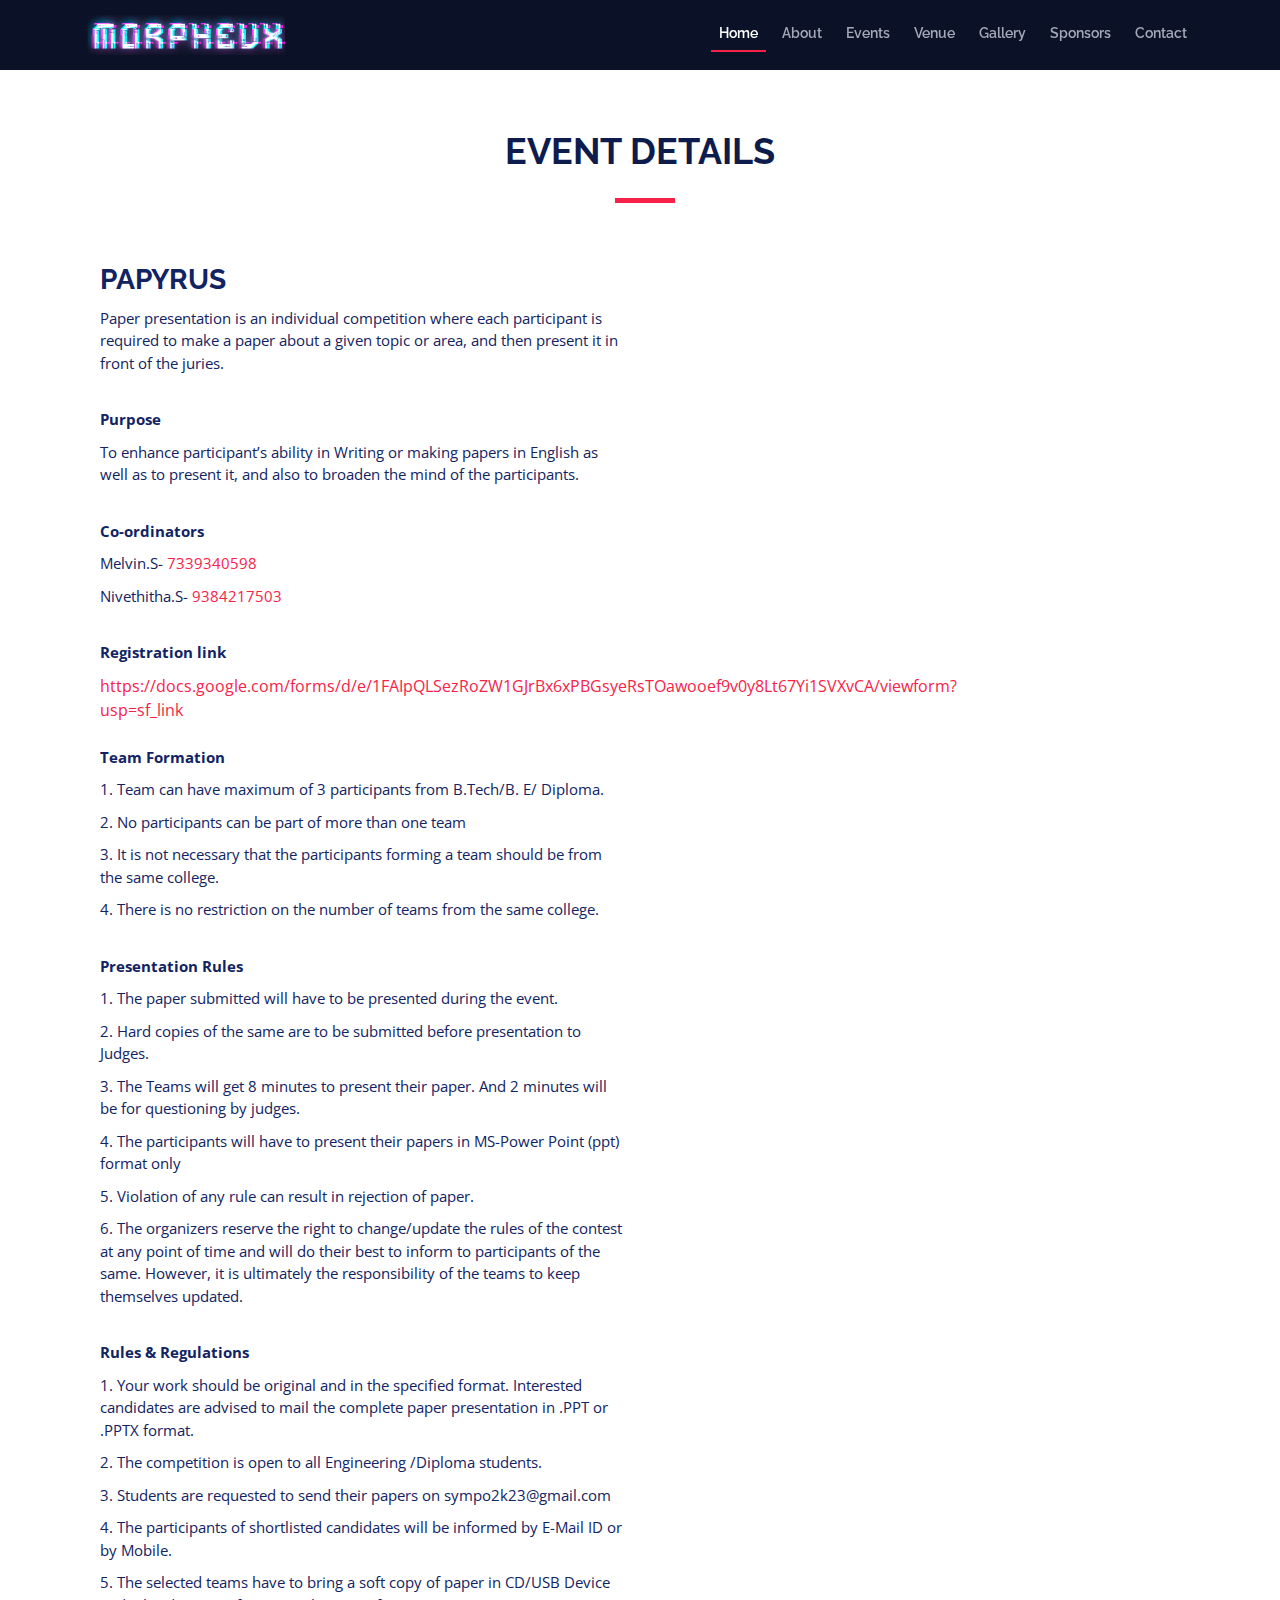
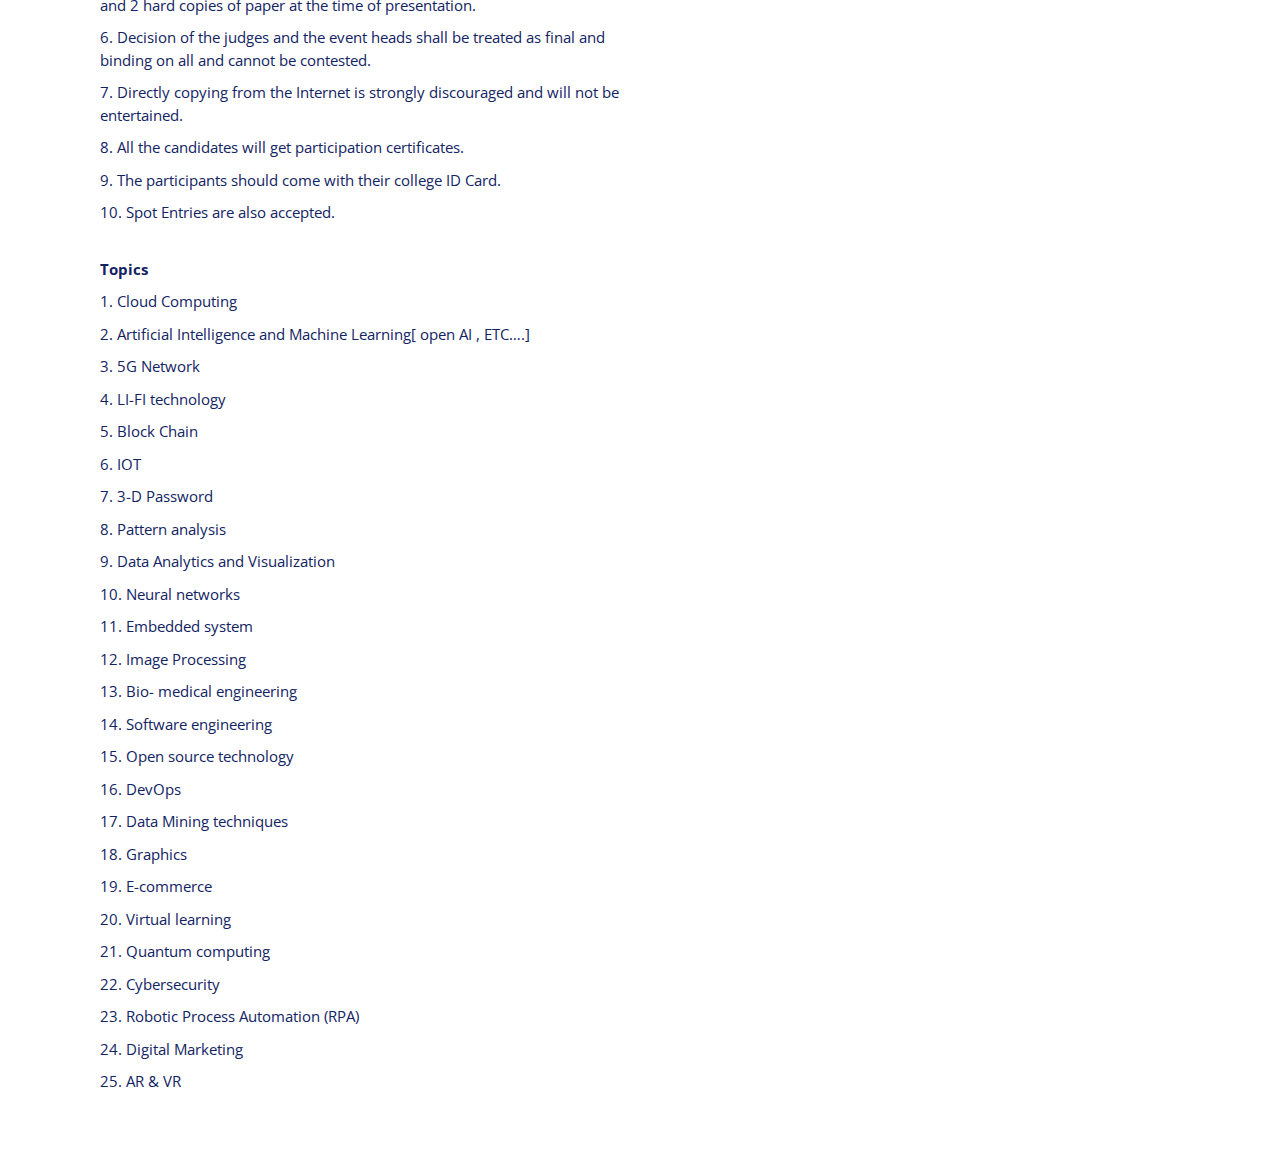
<file: papyrus.html>
<!DOCTYPE html>
<html lang="en">

<head>
  <meta charset="utf-8">
  <title>Papyrus</title>
  <meta content="width=device-width, initial-scale=1.0" name="viewport">
  <meta content="" name="keywords">
  <meta content="" name="description">

  <!-- Favicons -->
  <link href="img/favicon.png" rel="icon">
  <link href="img/apple-touch-icon.png" rel="apple-touch-icon">

  <!-- Google Fonts -->
  <link href="https://fonts.googleapis.com/css?family=Open+Sans:300,300i,400,400i,700,700i|Raleway:300,400,500,700,800" rel="stylesheet">

  <!-- Bootstrap CSS File -->
  <link href="lib/bootstrap/css/bootstrap.min.css" rel="stylesheet">

  <!-- Libraries CSS Files -->
  <link href="lib/font-awesome/css/font-awesome.min.css" rel="stylesheet">
  <link href="lib/animate/animate.min.css" rel="stylesheet">
  <link href="lib/venobox/venobox.css" rel="stylesheet">
  <link href="lib/owlcarousel/assets/owl.carousel.min.css" rel="stylesheet">

  <!-- Main Stylesheet File -->
  <link href="css/style.css" rel="stylesheet">

  <!-- =======================================================
    Theme Name: TheEvent
    Theme URL: https://bootstrapmade.com/theevent-conference-event-bootstrap-template/
    Author: BootstrapMade.com
    License: https://bootstrapmade.com/license/
  ======================================================= -->
</head>

<body>

  <!--==========================
    Header
  ============================-->
  <header id="header" class="header-fixed">
    <div class="container">

      <div id="logo" class="pull-left">
        <!-- Uncomment below if you prefer to use a text logo -->
        <!-- <h1><a href="#main">C<span>o</span>nf</a></h1>-->
        <a href="index.html#intro" class="scrollto"><img src="img/morpheux2.png" alt="" title="" width="200" height="600"></a>
      </div>

      <nav id="nav-menu-container">
        <ul class="nav-menu">
          <li class="menu-active"><a href="index.html#intro">Home</a></li>
          <li><a href="index.html#about">About</a></li>
          <li><a href="index.html#schedule">Events</a></li>
          <li><a href="index.html#venue">Venue</a></li>
          <li><a href="index.html#gallery">Gallery</a></li>
          <li><a href="index.html#supporters">Sponsors</a></li>
          <li><a href="index.html#contact">Contact</a></li>
        </ul>
      </nav><!-- #nav-menu-container -->
    </div>
  </header><!-- #header -->

  <main id="main" class="main-page">

    <!--==========================
      Speaker Details Section
    ============================-->
    <section id="speakers-details" class="wow fadeIn">
      <div class="container">
        <div class="section-header">
          <h2>Event Details</h2>
        </div>

        <!-- <div class="row">
          <div class="col-md-6">
            <img src="img/speakers/1.jpg" alt="Speaker 1" class="img-fluid">
          </div> -->

          <div class="col-md-6">
            <div class="details">
              <h2>PAPYRUS</h2>
              <p>Paper presentation is an individual competition where each participant is required to make a paper about a given topic or area, and then present it in front of the juries.</p>
              <br>
              <p><b>Purpose</b></p>
              <p>To enhance participant’s ability in Writing or making papers in English as well as to present it, and also to broaden the mind of the participants.</p>
<br>
<p> <b>Co-ordinators</b> </p>
<p> Melvin.S- <a href= "tel:+91 7339340598">7339340598</a></p>
<p> Nivethitha.S- <a href= "tel:+91 9384217503">9384217503</a></p>
<br>
<p> <b>Registration link</b></p>
<a href="https://docs.google.com/forms/d/e/1FAIpQLSezRoZW1GJrBx6xPBGsyeRsTOawooef9v0y8Lt67Yi1SVXvCA/viewform?usp=sf_link">https://docs.google.com/forms/d/e/1FAIpQLSezRoZW1GJrBx6xPBGsyeRsTOawooef9v0y8Lt67Yi1SVXvCA/viewform?usp=sf_link</a>
<br>
<br>
<p> <b>Team Formation</b> </p>
<p>1. Team can have maximum of 3 participants from B.Tech/B. E/ Diploma.</p>
<p>2. No participants can be part of more than one team</p>
<p>3. It is not necessary that the participants forming a team should be from the same college.</p>
<p>4. There is no restriction on the number of teams from the same college.</p>
<br>
<p><b>Presentation Rules</b></p>
<p>1. The paper submitted will have to be presented during the event.</p>
<p>2. Hard copies of the same are to be submitted before presentation to Judges.</p>
<p>3. The Teams will get 8 minutes to present their paper. And 2 minutes will be for questioning by judges.</p>
<p>4. The participants will have to present their papers in MS-Power Point (ppt) format only</p>
<p>5. Violation of any rule can result in rejection of paper.</p>
<p>6. The organizers reserve the right to change/update the rules of the contest at any point of time and will do their best to inform to participants of the same. However, it is ultimately the responsibility of the teams to keep themselves updated.</p>
<br>
<p><b>Rules & Regulations</b></p>
<p>1. Your work should be original and in the specified format.
Interested candidates are advised to mail the complete paper presentation in .PPT or .PPTX format.</p>
<p>2. The competition is open to all Engineering /Diploma students.</p>
<p>3. Students are requested to send their papers on
sympo2k23@gmail.com</p>
<p>4. The participants of shortlisted candidates will be informed by E-Mail ID or by Mobile.</p>
<p>5. The selected teams have to bring a soft copy of paper in CD/USB Device and 2 hard copies of paper at the time of presentation.</p>
<p>6. Decision of the judges and the event heads shall be treated as final and binding on all and cannot be contested.</p>
<p>7. Directly copying from the Internet is strongly discouraged and will not be entertained.</p>
<p>8. All the candidates will get participation certificates.</p>
<p>9. The participants should come with their college ID Card.</p>
<p>10. Spot Entries are also accepted.</p>
<br>
<p> <b>Topics</b> </p>
<p>1. Cloud Computing</p>
<p>2. Artificial Intelligence  and Machine Learning[  open AI , ETC….]</p>
<p>3. 5G Network </p>
<p>4. LI-FI technology</p>
<p>5. Block Chain</p>
<p>6. IOT</p>
<p>7. 3-D Password</p>
<p>8. Pattern analysis</p>
<p>9. Data Analytics and Visualization</p>
<p>10. Neural networks</p>
<p>11. Embedded system</p>
<p>12. Image Processing</p>
<p>13. Bio- medical engineering</p>
<p>14. Software engineering</p>
<p>15. Open source technology</p>
<p>16. DevOps</p>
<p>17. Data Mining techniques</p>
<p>18. Graphics</p>
<p>19. E-commerce</p>
<p>20. Virtual learning</p>
<p>21. Quantum computing</p>
<p>22. Cybersecurity</p>
<p>23. Robotic Process Automation (RPA)</p>
<p>24. Digital Marketing</p>
<p>25. AR & VR</p>








            </div>
          </div>

        </div>
      </div>

    </section>

  </main>



        <!--
          All the links in the footer should remain intact.
          You can delete the links only if you purchased the pro version.
          Licensing information: https://bootstrapmade.com/license/
          Purchase the pro version with working PHP/AJAX contact form: https://bootstrapmade.com/buy/?theme=TheEvent
        -->


  <a href="#" class="back-to-top"><i class="fa fa-angle-up"></i></a>

  <!-- JavaScript Libraries -->
  <script src="lib/jquery/jquery.min.js"></script>
  <script src="lib/jquery/jquery-migrate.min.js"></script>
  <script src="lib/bootstrap/js/bootstrap.bundle.min.js"></script>
  <script src="lib/easing/easing.min.js"></script>
  <script src="lib/superfish/hoverIntent.js"></script>
  <script src="lib/superfish/superfish.min.js"></script>
  <script src="lib/wow/wow.min.js"></script>
  <script src="lib/venobox/venobox.min.js"></script>
  <script src="lib/owlcarousel/owl.carousel.min.js"></script>

  <!-- Contact Form JavaScript File -->
  <script src="contactform/contactform.js"></script>

  <!-- Template Main Javascript File -->
  <script src="js/main.js"></script>
</body>

</html>
</file>
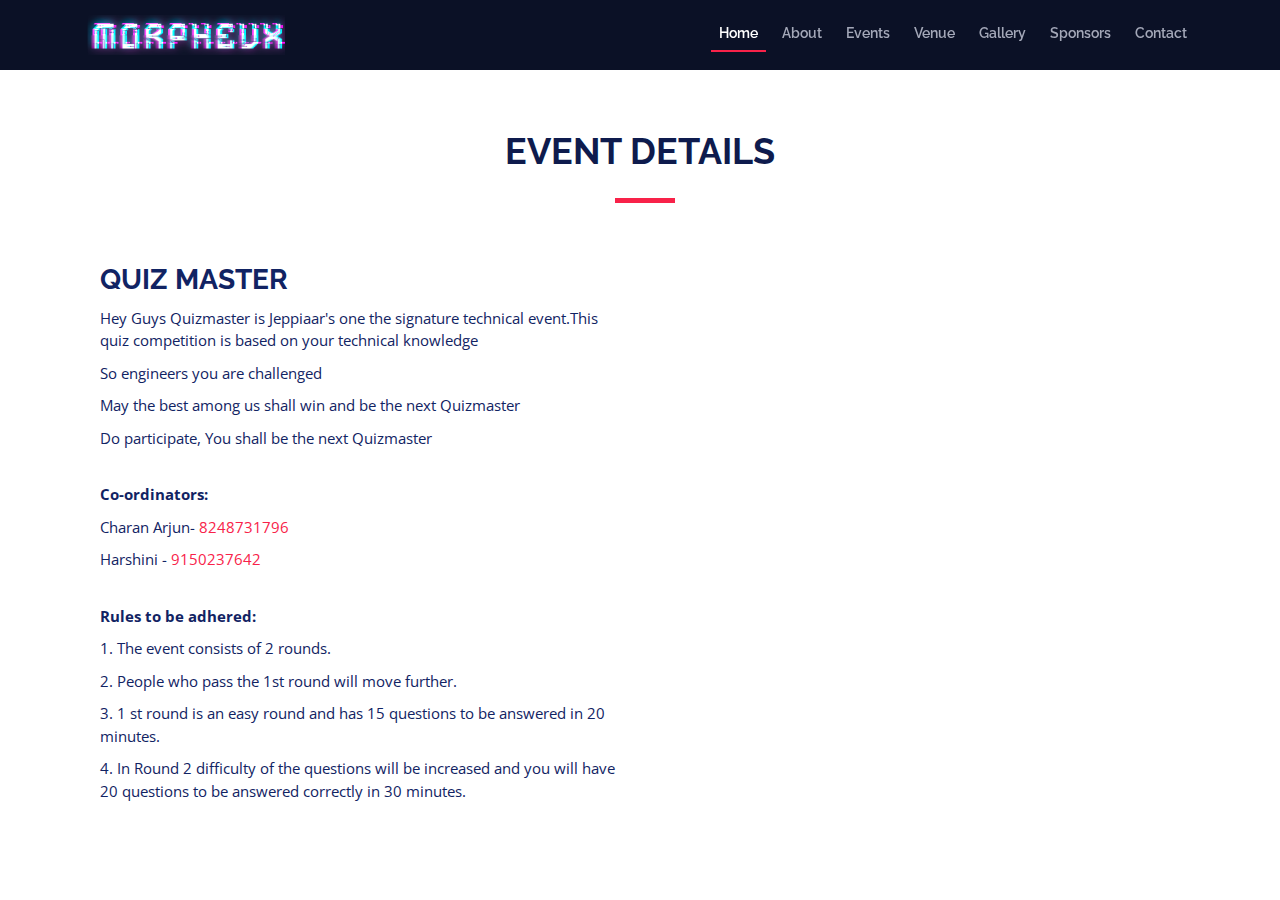
<file: quizmaster.html>
<!DOCTYPE html>
<html lang="en">

<head>
  <meta charset="utf-8">
  <title>Quiz-Master</title>
  <meta content="width=device-width, initial-scale=1.0" name="viewport">
  <meta content="" name="keywords">
  <meta content="" name="description">

  <!-- Favicons -->
  <link href="img/favicon.png" rel="icon">
  <link href="img/apple-touch-icon.png" rel="apple-touch-icon">

  <!-- Google Fonts -->
  <link href="https://fonts.googleapis.com/css?family=Open+Sans:300,300i,400,400i,700,700i|Raleway:300,400,500,700,800" rel="stylesheet">

  <!-- Bootstrap CSS File -->
  <link href="lib/bootstrap/css/bootstrap.min.css" rel="stylesheet">

  <!-- Libraries CSS Files -->
  <link href="lib/font-awesome/css/font-awesome.min.css" rel="stylesheet">
  <link href="lib/animate/animate.min.css" rel="stylesheet">
  <link href="lib/venobox/venobox.css" rel="stylesheet">
  <link href="lib/owlcarousel/assets/owl.carousel.min.css" rel="stylesheet">

  <!-- Main Stylesheet File -->
  <link href="css/style.css" rel="stylesheet">

  <!-- =======================================================
    Theme Name: TheEvent
    Theme URL: https://bootstrapmade.com/theevent-conference-event-bootstrap-template/
    Author: BootstrapMade.com
    License: https://bootstrapmade.com/license/
  ======================================================= -->
</head>

<body>

  <!--==========================
    Header
  ============================-->
  <header id="header" class="header-fixed">
    <div class="container">

      <div id="logo" class="pull-left">
        <!-- Uncomment below if you prefer to use a text logo -->
        <!-- <h1><a href="#main">C<span>o</span>nf</a></h1>-->
        <a href="index.html#intro" class="scrollto"><img src="img/morpheux2.png" alt="" title="" width="200" height="600"></a>
      </div>

      <nav id="nav-menu-container">
        <ul class="nav-menu">
          <li class="menu-active"><a href="index.html#intro">Home</a></li>
          <li><a href="index.html#about">About</a></li>
          <li><a href="index.html#schedule">Events</a></li>
          <li><a href="index.html#venue">Venue</a></li>
          <li><a href="index.html#gallery">Gallery</a></li>
          <li><a href="index.html#supporters">Sponsors</a></li>
          <li><a href="index.html#contact">Contact</a></li>
        </ul>
      </nav><!-- #nav-menu-container -->
    </div>
  </header><!-- #header -->

  <main id="main" class="main-page">

    <!--==========================
      Speaker Details Section
    ============================-->
    <section id="speakers-details" class="wow fadeIn">
      <div class="container">
        <div class="section-header">
          <h2>Event Details</h2>
        </div>

        <!-- <div class="row">
          <div class="col-md-6">
            <img src="img/speakers/1.jpg" alt="Speaker 1" class="img-fluid">
          </div> -->

          <div class="col-md-6">
            <div class="details">
              <h2>QUIZ MASTER</h2>
        <p>Hey Guys Quizmaster is Jeppiaar's one the signature technical event.This quiz competition is based on your technical knowledge</p>
        <p>So engineers you are challenged </p>
        <p>May the best among us shall win and be the next Quizmaster</p>
        <p>Do participate, You shall be the next Quizmaster</p>
<br>
<p> <b>Co-ordinators:</b> </p>
<p> Charan Arjun- <a href= "tel:+91 8248731796 ">8248731796 </a></p>
<p> Harshini - <a href= "tel:+91 9150237642">9150237642</a></p>
<br>
<p><b>Rules to be adhered:</b></p>
<p>1. The event consists of 2 rounds. </p>
<p>2. People who pass the 1st round will move further.</p>
<p>3. 1 st round is an easy round and has 15 questions to be answered in 20 minutes. </p>
<p>4. In  Round 2 difficulty of the questions will be increased and you will have 20 questions to be answered correctly in 30 minutes.</p>
<p></p>











            </div>
          </div>

        </div>
      </div>

    </section>

  </main>




  <a href="#" class="back-to-top"><i class="fa fa-angle-up"></i></a>

  <!-- JavaScript Libraries -->
  <script src="lib/jquery/jquery.min.js"></script>
  <script src="lib/jquery/jquery-migrate.min.js"></script>
  <script src="lib/bootstrap/js/bootstrap.bundle.min.js"></script>
  <script src="lib/easing/easing.min.js"></script>
  <script src="lib/superfish/hoverIntent.js"></script>
  <script src="lib/superfish/superfish.min.js"></script>
  <script src="lib/wow/wow.min.js"></script>
  <script src="lib/venobox/venobox.min.js"></script>
  <script src="lib/owlcarousel/owl.carousel.min.js"></script>

  <!-- Contact Form JavaScript File -->
  <script src="contactform/contactform.js"></script>

  <!-- Template Main Javascript File -->
  <script src="js/main.js"></script>
</body>

</html>
</file>
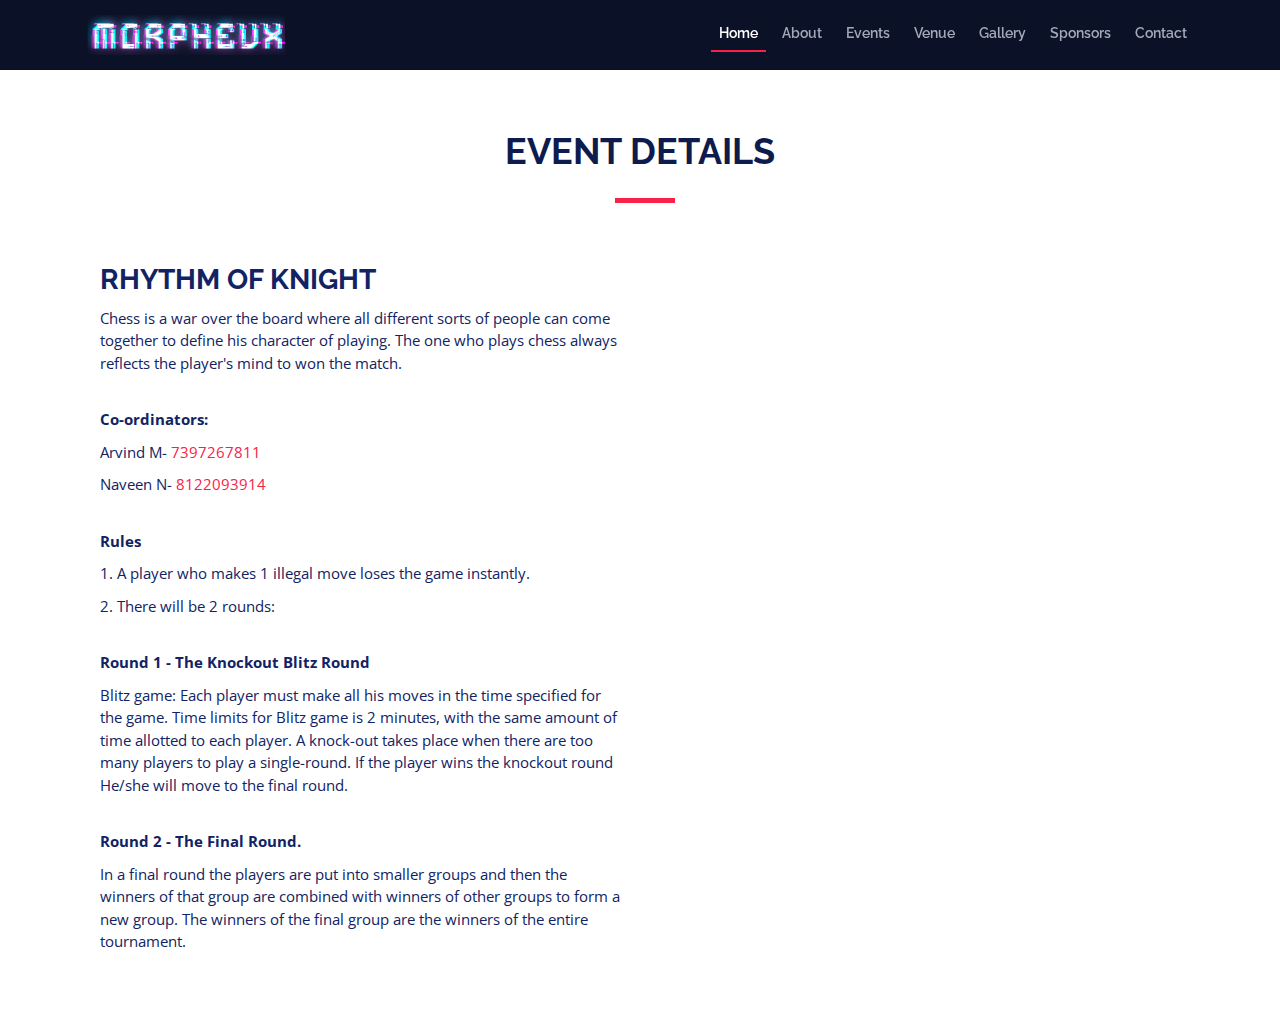
<file: rhythm.html>
<!DOCTYPE html>
<html lang="en">

<head>
  <meta charset="utf-8">
  <title>Rhythm of Knight</title>
  <meta content="width=device-width, initial-scale=1.0" name="viewport">
  <meta content="" name="keywords">
  <meta content="" name="description">

  <!-- Favicons -->
  <link href="img/favicon.png" rel="icon">
  <link href="img/apple-touch-icon.png" rel="apple-touch-icon">

  <!-- Google Fonts -->
  <link href="https://fonts.googleapis.com/css?family=Open+Sans:300,300i,400,400i,700,700i|Raleway:300,400,500,700,800" rel="stylesheet">

  <!-- Bootstrap CSS File -->
  <link href="lib/bootstrap/css/bootstrap.min.css" rel="stylesheet">

  <!-- Libraries CSS Files -->
  <link href="lib/font-awesome/css/font-awesome.min.css" rel="stylesheet">
  <link href="lib/animate/animate.min.css" rel="stylesheet">
  <link href="lib/venobox/venobox.css" rel="stylesheet">
  <link href="lib/owlcarousel/assets/owl.carousel.min.css" rel="stylesheet">

  <!-- Main Stylesheet File -->
  <link href="css/style.css" rel="stylesheet">

  <!-- =======================================================
    Theme Name: TheEvent
    Theme URL: https://bootstrapmade.com/theevent-conference-event-bootstrap-template/
    Author: BootstrapMade.com
    License: https://bootstrapmade.com/license/
  ======================================================= -->
</head>

<body>

  <!--==========================
    Header
  ============================-->
  <header id="header" class="header-fixed">
    <div class="container">

      <div id="logo" class="pull-left">
        <!-- Uncomment below if you prefer to use a text logo -->
        <!-- <h1><a href="#main">C<span>o</span>nf</a></h1>-->
        <a href="index.html#intro" class="scrollto"><img src="img/morpheux2.png" alt="" title="" width="200" height="600"></a>
      </div>

      <nav id="nav-menu-container">
        <ul class="nav-menu">
          <li class="menu-active"><a href="index.html#intro">Home</a></li>
          <li><a href="index.html#about">About</a></li>
          <li><a href="index.html#schedule">Events</a></li>
          <li><a href="index.html#venue">Venue</a></li>
          <li><a href="index.html#gallery">Gallery</a></li>
          <li><a href="index.html#supporters">Sponsors</a></li>
          <li><a href="index.html#contact">Contact</a></li>
        </ul>
      </nav><!-- #nav-menu-container -->
    </div>
  </header><!-- #header -->

  <main id="main" class="main-page">

    <!--==========================
      Speaker Details Section
    ============================-->
    <section id="speakers-details" class="wow fadeIn">
      <div class="container">
        <div class="section-header">
          <h2>Event Details</h2>
        </div>

        <!-- <div class="row">
          <div class="col-md-6">
            <img src="img/speakers/1.jpg" alt="Speaker 1" class="img-fluid">
          </div> -->

          <div class="col-md-6">
            <div class="details">
              <h2>RHYTHM OF KNIGHT</h2>
              <p>Chess is a war over the board where all different sorts of people can come together to define his character of playing.
                The one who plays chess always reflects the player's mind to won the match.</p>
<br>
<p> <b>Co-ordinators:</b> </p>
<p> Arvind M- <a href= "tel:+91 7397267811">7397267811</a></p>
<p> Naveen N- <a href= "tel:+91  8122093914">8122093914</a></p>

<br>
<p> <b>Rules</b> </p>
<p>1. A player who makes 1 illegal move loses the game instantly. </p>
<p>2. There will be 2 rounds:</p>
<br>
<p> <b>Round 1 - The Knockout Blitz Round </b> </p>
<p>Blitz game:  Each player must make all his moves in the time specified for the game.
   Time limits for Blitz game is 2 minutes, with the same amount of time allotted to each player.
  A knock-out takes place when there are too many players to play a single-round. If the player wins the knockout round He/she will move to the final round.
</p>
<br>
<p> <b>Round 2 - The Final Round. </b> </p>
<p> In a final round the players are put into smaller groups and then the winners of that group are combined with winners of other groups to form a new group.
  The winners of the final group are the winners of the entire tournament.</p>












            </div>
          </div>

        </div>
      </div>

    </section>

  </main>




  <a href="#" class="back-to-top"><i class="fa fa-angle-up"></i></a>

  <!-- JavaScript Libraries -->
  <script src="lib/jquery/jquery.min.js"></script>
  <script src="lib/jquery/jquery-migrate.min.js"></script>
  <script src="lib/bootstrap/js/bootstrap.bundle.min.js"></script>
  <script src="lib/easing/easing.min.js"></script>
  <script src="lib/superfish/hoverIntent.js"></script>
  <script src="lib/superfish/superfish.min.js"></script>
  <script src="lib/wow/wow.min.js"></script>
  <script src="lib/venobox/venobox.min.js"></script>
  <script src="lib/owlcarousel/owl.carousel.min.js"></script>

  <!-- Contact Form JavaScript File -->
  <script src="contactform/contactform.js"></script>

  <!-- Template Main Javascript File -->
  <script src="js/main.js"></script>
</body>

</html>
</file>
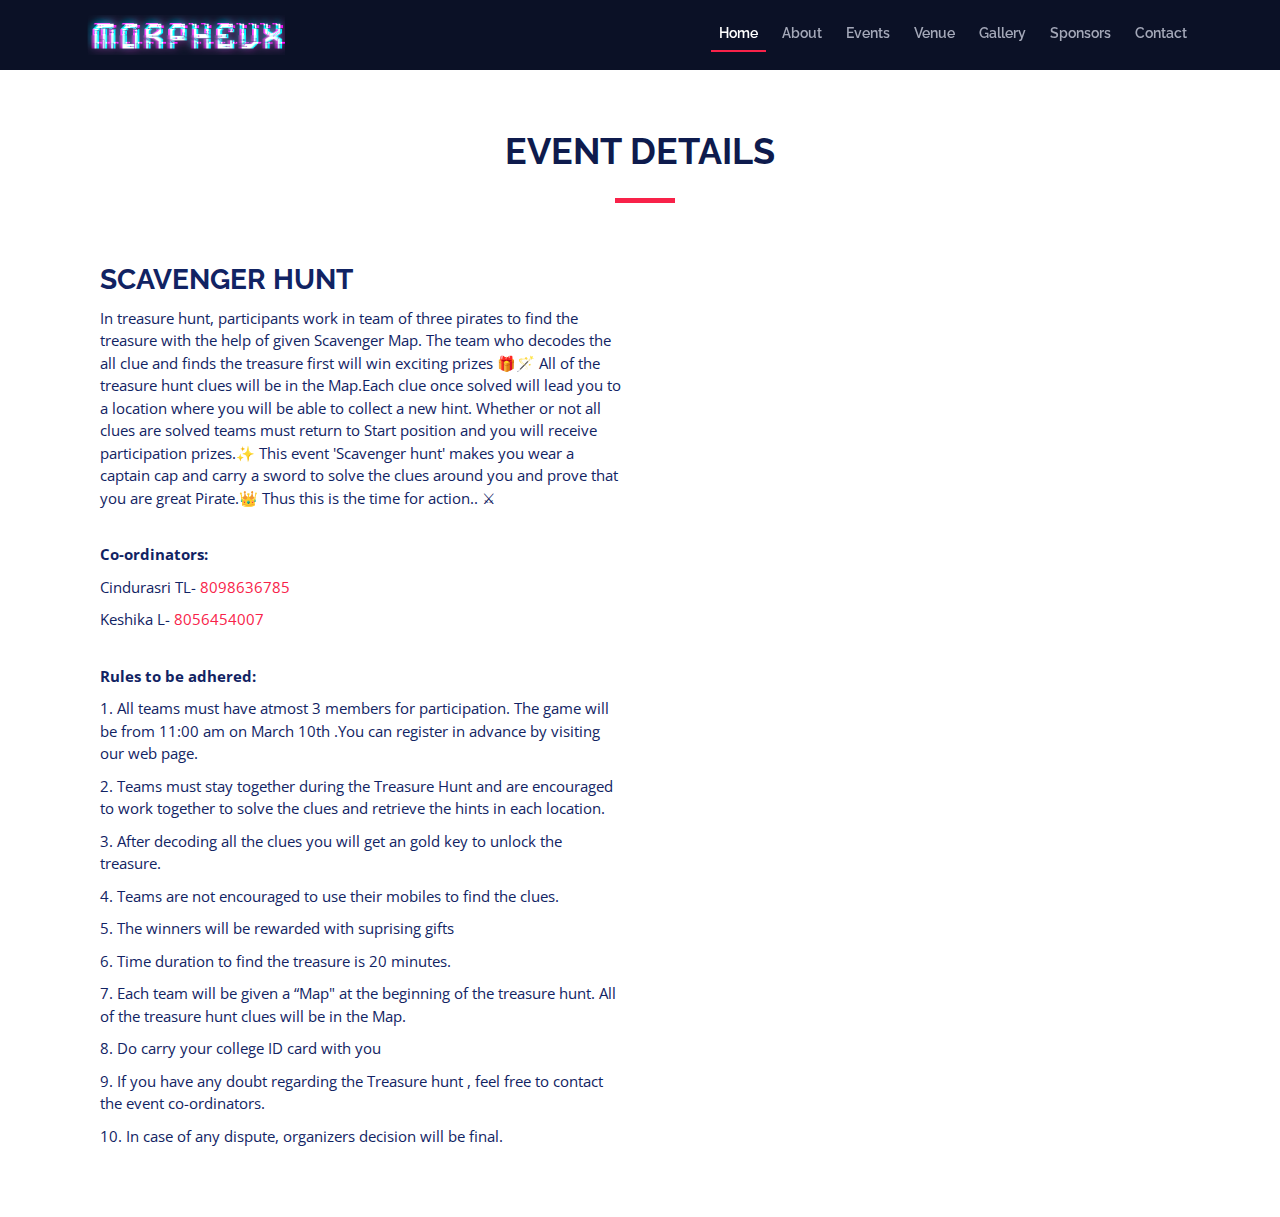
<file: scavengerhunt.html>
<!DOCTYPE html>
<html lang="en">

<head>
  <meta charset="utf-8">
  <title>SCAVENGER HUNT</title>
  <meta content="width=device-width, initial-scale=1.0" name="viewport">
  <meta content="" name="keywords">
  <meta content="" name="description">

  <!-- Favicons -->
  <link href="img/favicon.png" rel="icon">
  <link href="img/apple-touch-icon.png" rel="apple-touch-icon">

  <!-- Google Fonts -->
  <link href="https://fonts.googleapis.com/css?family=Open+Sans:300,300i,400,400i,700,700i|Raleway:300,400,500,700,800" rel="stylesheet">

  <!-- Bootstrap CSS File -->
  <link href="lib/bootstrap/css/bootstrap.min.css" rel="stylesheet">

  <!-- Libraries CSS Files -->
  <link href="lib/font-awesome/css/font-awesome.min.css" rel="stylesheet">
  <link href="lib/animate/animate.min.css" rel="stylesheet">
  <link href="lib/venobox/venobox.css" rel="stylesheet">
  <link href="lib/owlcarousel/assets/owl.carousel.min.css" rel="stylesheet">

  <!-- Main Stylesheet File -->
  <link href="css/style.css" rel="stylesheet">

  <!-- =======================================================
    Theme Name: TheEvent
    Theme URL: https://bootstrapmade.com/theevent-conference-event-bootstrap-template/
    Author: BootstrapMade.com
    License: https://bootstrapmade.com/license/
  ======================================================= -->
</head>

<body>

  <!--==========================
    Header
  ============================-->
  <header id="header" class="header-fixed">
    <div class="container">

      <div id="logo" class="pull-left">
        <!-- Uncomment below if you prefer to use a text logo -->
        <!-- <h1><a href="#main">C<span>o</span>nf</a></h1>-->
        <a href="index.html#intro" class="scrollto"><img src="img/morpheux2.png" alt="" title="" width="200" height="600"></a>
      </div>

      <nav id="nav-menu-container">
        <ul class="nav-menu">
          <li class="menu-active"><a href="index.html#intro">Home</a></li>
          <li><a href="index.html#about">About</a></li>
          <li><a href="index.html#schedule">Events</a></li>
          <li><a href="index.html#venue">Venue</a></li>
          <li><a href="index.html#gallery">Gallery</a></li>
          <li><a href="index.html#supporters">Sponsors</a></li>
          <li><a href="index.html#contact">Contact</a></li>
        </ul>
      </nav><!-- #nav-menu-container -->
    </div>
  </header><!-- #header -->

  <main id="main" class="main-page">

    <!--==========================
      Speaker Details Section
    ============================-->
    <section id="speakers-details" class="wow fadeIn">
      <div class="container">
        <div class="section-header">
          <h2>Event Details</h2>
        </div>

        <!-- <div class="row">
          <div class="col-md-6">
            <img src="img/speakers/1.jpg" alt="Speaker 1" class="img-fluid">
          </div> -->

          <div class="col-md-6">
            <div class="details">
              <h2>SCAVENGER HUNT</h2>
              <p>In treasure hunt, participants work in team of three pirates to find the treasure with the help of given Scavenger Map. The team who decodes the all clue and finds the treasure first will win exciting prizes 🎁🪄
All of the treasure hunt clues will be in the Map.Each clue once solved will lead you to a location where you will be able to collect a new hint.
Whether or not all clues are solved teams must return to Start position and you will receive participation prizes.✨
This event 'Scavenger hunt' makes you wear a captain cap and carry a sword to solve the clues around you and prove that you are great Pirate.👑
Thus this is the time for action.. ⚔
</p>
<br>
<p> <b>Co-ordinators:</b> </p>
<p> Cindurasri TL- <a href= "tel:+91 8098636785">8098636785</a></p>
<p> Keshika L- <a href= "tel:+91 8056454007">8056454007</a></p>
<br>
<p><b>Rules to be adhered:</b></p>
<p>1. All teams must have atmost 3 members for participation. The game will be from 11:00 am on March 10th .You can register in advance by visiting our web page.</p>
<p>2. Teams must stay together during the Treasure Hunt and are encouraged to work together to solve the clues and retrieve the hints in each location.</p>
<p>3. After decoding all the clues you will get an gold key to unlock the treasure.</p>
<p>4. Teams are not encouraged to use their mobiles to find the  clues.</p>
<p>5. The winners will be rewarded with suprising gifts</p>
<p>6. Time duration to find the treasure is 20 minutes.</p>
<p>7. Each team will be given a “Map" at the beginning of the treasure hunt. All of the treasure hunt clues will be in the Map.</p>
<p>8. Do carry your college ID card with you</p>
<p>9. If you have any doubt regarding the Treasure hunt , feel free to contact the event co-ordinators.</p>
<p>10. In case of any dispute, organizers decision will be final.</p>












            </div>
          </div>

        </div>
      </div>

    </section>

  </main>




  <a href="#" class="back-to-top"><i class="fa fa-angle-up"></i></a>

  <!-- JavaScript Libraries -->
  <script src="lib/jquery/jquery.min.js"></script>
  <script src="lib/jquery/jquery-migrate.min.js"></script>
  <script src="lib/bootstrap/js/bootstrap.bundle.min.js"></script>
  <script src="lib/easing/easing.min.js"></script>
  <script src="lib/superfish/hoverIntent.js"></script>
  <script src="lib/superfish/superfish.min.js"></script>
  <script src="lib/wow/wow.min.js"></script>
  <script src="lib/venobox/venobox.min.js"></script>
  <script src="lib/owlcarousel/owl.carousel.min.js"></script>

  <!-- Contact Form JavaScript File -->
  <script src="contactform/contactform.js"></script>

  <!-- Template Main Javascript File -->
  <script src="js/main.js"></script>
</body>

</html>
</file>
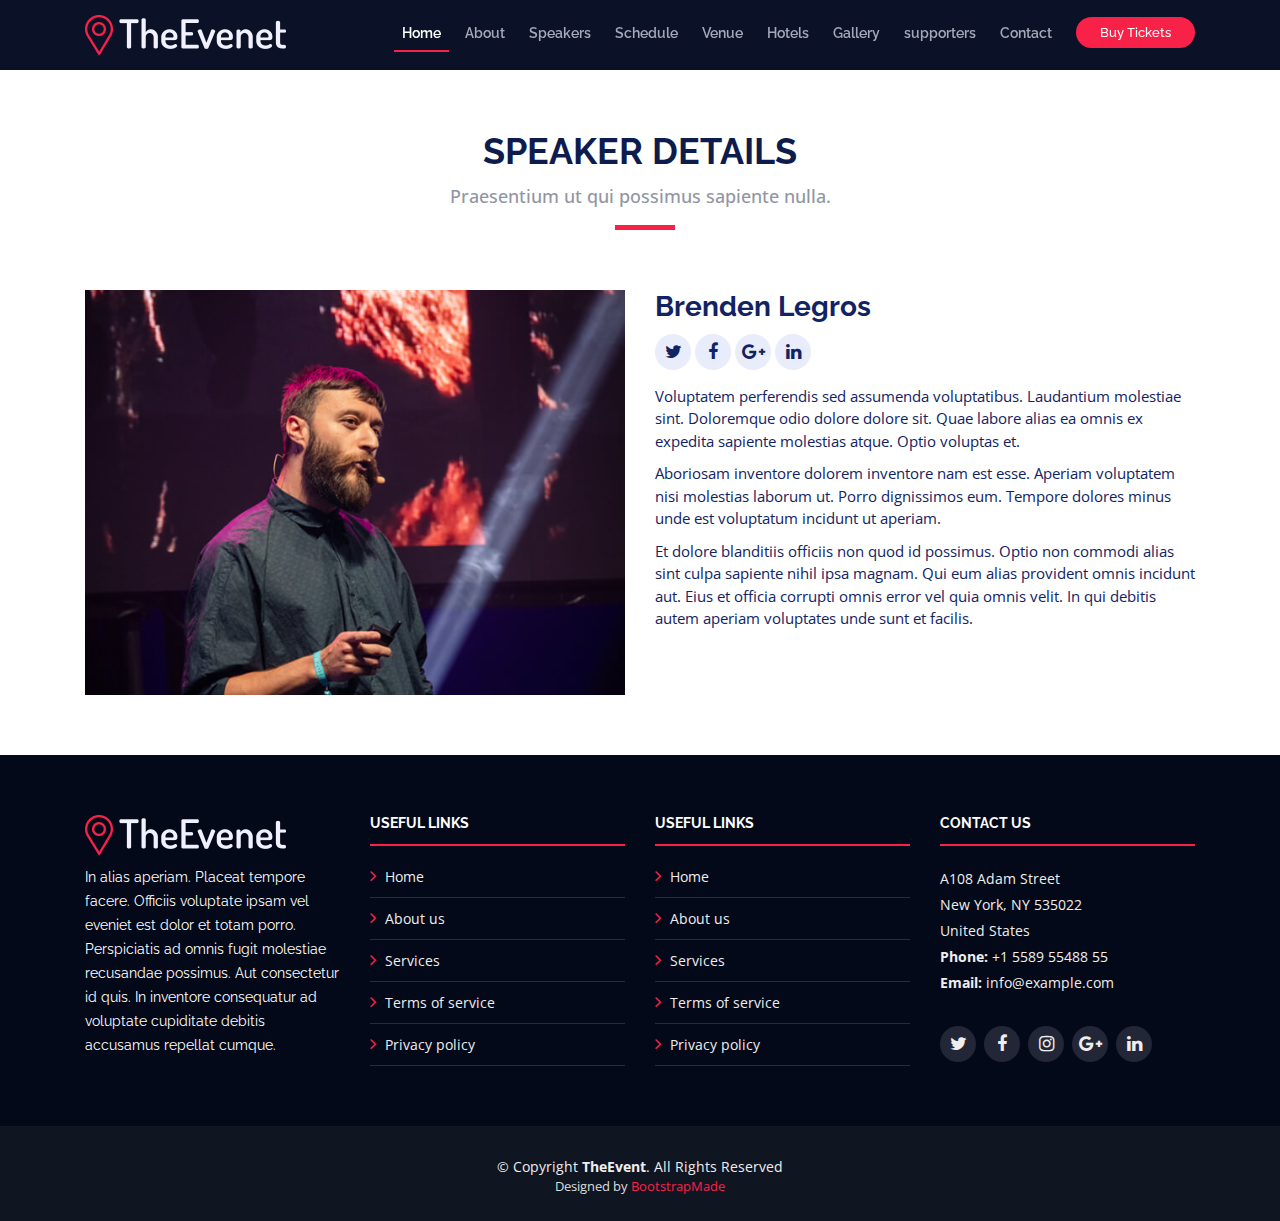
<file: speaker-details.html>
<!DOCTYPE html>
<html lang="en">

<head>
  <meta charset="utf-8">
  <title>TheEvent - Bootstrap Event Template</title>
  <meta content="width=device-width, initial-scale=1.0" name="viewport">
  <meta content="" name="keywords">
  <meta content="" name="description">

  <!-- Favicons -->
  <link href="img/favicon.png" rel="icon">
  <link href="img/apple-touch-icon.png" rel="apple-touch-icon">

  <!-- Google Fonts -->
  <link href="https://fonts.googleapis.com/css?family=Open+Sans:300,300i,400,400i,700,700i|Raleway:300,400,500,700,800" rel="stylesheet">

  <!-- Bootstrap CSS File -->
  <link href="lib/bootstrap/css/bootstrap.min.css" rel="stylesheet">

  <!-- Libraries CSS Files -->
  <link href="lib/font-awesome/css/font-awesome.min.css" rel="stylesheet">
  <link href="lib/animate/animate.min.css" rel="stylesheet">
  <link href="lib/venobox/venobox.css" rel="stylesheet">
  <link href="lib/owlcarousel/assets/owl.carousel.min.css" rel="stylesheet">

  <!-- Main Stylesheet File -->
  <link href="css/style.css" rel="stylesheet">

  <!-- =======================================================
    Theme Name: TheEvent
    Theme URL: https://bootstrapmade.com/theevent-conference-event-bootstrap-template/
    Author: BootstrapMade.com
    License: https://bootstrapmade.com/license/
  ======================================================= -->
</head>

<body>

  <!--==========================
    Header
  ============================-->
  <header id="header" class="header-fixed">
    <div class="container">

      <div id="logo" class="pull-left">
        <!-- Uncomment below if you prefer to use a text logo -->
        <!-- <h1><a href="#main">C<span>o</span>nf</a></h1>-->
        <a href="index.html#intro" class="scrollto"><img src="img/logo.png" alt="" title=""></a>
      </div>

      <nav id="nav-menu-container">
        <ul class="nav-menu">
          <li class="menu-active"><a href="#intro">Home</a></li>
          <li><a href="index.html#about">About</a></li>
          <li><a href="index.html#speakers">Speakers</a></li>
          <li><a href="index.html#schedule">Schedule</a></li>
          <li><a href="index.html#venue">Venue</a></li>
          <li><a href="index.html#hotels">Hotels</a></li>
          <li><a href="index.html#gallery">Gallery</a></li>
          <li><a href="index.html#supporters">supporters</a></li>
          <li><a href="index.html#contact">Contact</a></li>
          <li class="buy-tickets"><a href="index.html#buy-tickets">Buy Tickets</a></li>
        </ul>
      </nav><!-- #nav-menu-container -->
    </div>
  </header><!-- #header -->

  <main id="main" class="main-page">

    <!--==========================
      Speaker Details Section
    ============================-->
    <section id="speakers-details" class="wow fadeIn">
      <div class="container">
        <div class="section-header">
          <h2>Speaker Details</h2>
          <p>Praesentium ut qui possimus sapiente nulla.</p>
        </div>

        <div class="row">
          <div class="col-md-6">
            <img src="img/speakers/1.jpg" alt="Speaker 1" class="img-fluid">
          </div>

          <div class="col-md-6">
            <div class="details">
              <h2>Brenden Legros</h2>
              <div class="social">
                <a href=""><i class="fa fa-twitter"></i></a>
                <a href=""><i class="fa fa-facebook"></i></a>
                <a href=""><i class="fa fa-google-plus"></i></a>
                <a href=""><i class="fa fa-linkedin"></i></a>
              </div>
              <p>Voluptatem perferendis sed assumenda voluptatibus. Laudantium molestiae sint. Doloremque odio dolore dolore sit. Quae labore alias ea omnis ex expedita sapiente molestias atque. Optio voluptas et.</p>
 
              <p>Aboriosam inventore dolorem inventore nam est esse. Aperiam voluptatem nisi molestias laborum ut. Porro dignissimos eum. Tempore dolores minus unde est voluptatum incidunt ut aperiam.</p> 

              <p>Et dolore blanditiis officiis non quod id possimus. Optio non commodi alias sint culpa sapiente nihil ipsa magnam. Qui eum alias provident omnis incidunt aut. Eius et officia corrupti omnis error vel quia omnis velit. In qui debitis autem aperiam voluptates unde sunt et facilis.</p>
            </div>
          </div>
          
        </div>
      </div>

    </section>

  </main>


  <!--==========================
    Footer
  ============================-->
  <footer id="footer">
    <div class="footer-top">
      <div class="container">
        <div class="row">

          <div class="col-lg-3 col-md-6 footer-info">
            <img src="img/logo.png" alt="TheEvenet">
            <p>In alias aperiam. Placeat tempore facere. Officiis voluptate ipsam vel eveniet est dolor et totam porro. Perspiciatis ad omnis fugit molestiae recusandae possimus. Aut consectetur id quis. In inventore consequatur ad voluptate cupiditate debitis accusamus repellat cumque.</p>
          </div>

          <div class="col-lg-3 col-md-6 footer-links">
            <h4>Useful Links</h4>
            <ul>
              <li><i class="fa fa-angle-right"></i> <a href="#">Home</a></li>
              <li><i class="fa fa-angle-right"></i> <a href="#">About us</a></li>
              <li><i class="fa fa-angle-right"></i> <a href="#">Services</a></li>
              <li><i class="fa fa-angle-right"></i> <a href="#">Terms of service</a></li>
              <li><i class="fa fa-angle-right"></i> <a href="#">Privacy policy</a></li>
            </ul>
          </div>

          <div class="col-lg-3 col-md-6 footer-links">
            <h4>Useful Links</h4>
            <ul>
              <li><i class="fa fa-angle-right"></i> <a href="#">Home</a></li>
              <li><i class="fa fa-angle-right"></i> <a href="#">About us</a></li>
              <li><i class="fa fa-angle-right"></i> <a href="#">Services</a></li>
              <li><i class="fa fa-angle-right"></i> <a href="#">Terms of service</a></li>
              <li><i class="fa fa-angle-right"></i> <a href="#">Privacy policy</a></li>
            </ul>
          </div>

          <div class="col-lg-3 col-md-6 footer-contact">
            <h4>Contact Us</h4>
            <p>
              A108 Adam Street <br>
              New York, NY 535022<br>
              United States <br>
              <strong>Phone:</strong> +1 5589 55488 55<br>
              <strong>Email:</strong> info@example.com<br>
            </p>

            <div class="social-links">
              <a href="#" class="twitter"><i class="fa fa-twitter"></i></a>
              <a href="#" class="facebook"><i class="fa fa-facebook"></i></a>
              <a href="#" class="instagram"><i class="fa fa-instagram"></i></a>
              <a href="#" class="google-plus"><i class="fa fa-google-plus"></i></a>
              <a href="#" class="linkedin"><i class="fa fa-linkedin"></i></a>
            </div>

          </div>

        </div>
      </div>
    </div>

    <div class="container">
      <div class="copyright">
        &copy; Copyright <strong>TheEvent</strong>. All Rights Reserved
      </div>
      <div class="credits">
        <!--
          All the links in the footer should remain intact.
          You can delete the links only if you purchased the pro version.
          Licensing information: https://bootstrapmade.com/license/
          Purchase the pro version with working PHP/AJAX contact form: https://bootstrapmade.com/buy/?theme=TheEvent
        -->
        Designed by <a href="https://bootstrapmade.com/">BootstrapMade</a>
      </div>
    </div>
  </footer><!-- #footer -->

  <a href="#" class="back-to-top"><i class="fa fa-angle-up"></i></a>

  <!-- JavaScript Libraries -->
  <script src="lib/jquery/jquery.min.js"></script>
  <script src="lib/jquery/jquery-migrate.min.js"></script>
  <script src="lib/bootstrap/js/bootstrap.bundle.min.js"></script>
  <script src="lib/easing/easing.min.js"></script>
  <script src="lib/superfish/hoverIntent.js"></script>
  <script src="lib/superfish/superfish.min.js"></script>
  <script src="lib/wow/wow.min.js"></script>
  <script src="lib/venobox/venobox.min.js"></script>
  <script src="lib/owlcarousel/owl.carousel.min.js"></script>

  <!-- Contact Form JavaScript File -->
  <script src="contactform/contactform.js"></script>

  <!-- Template Main Javascript File -->
  <script src="js/main.js"></script>
</body>

</html>
</file>
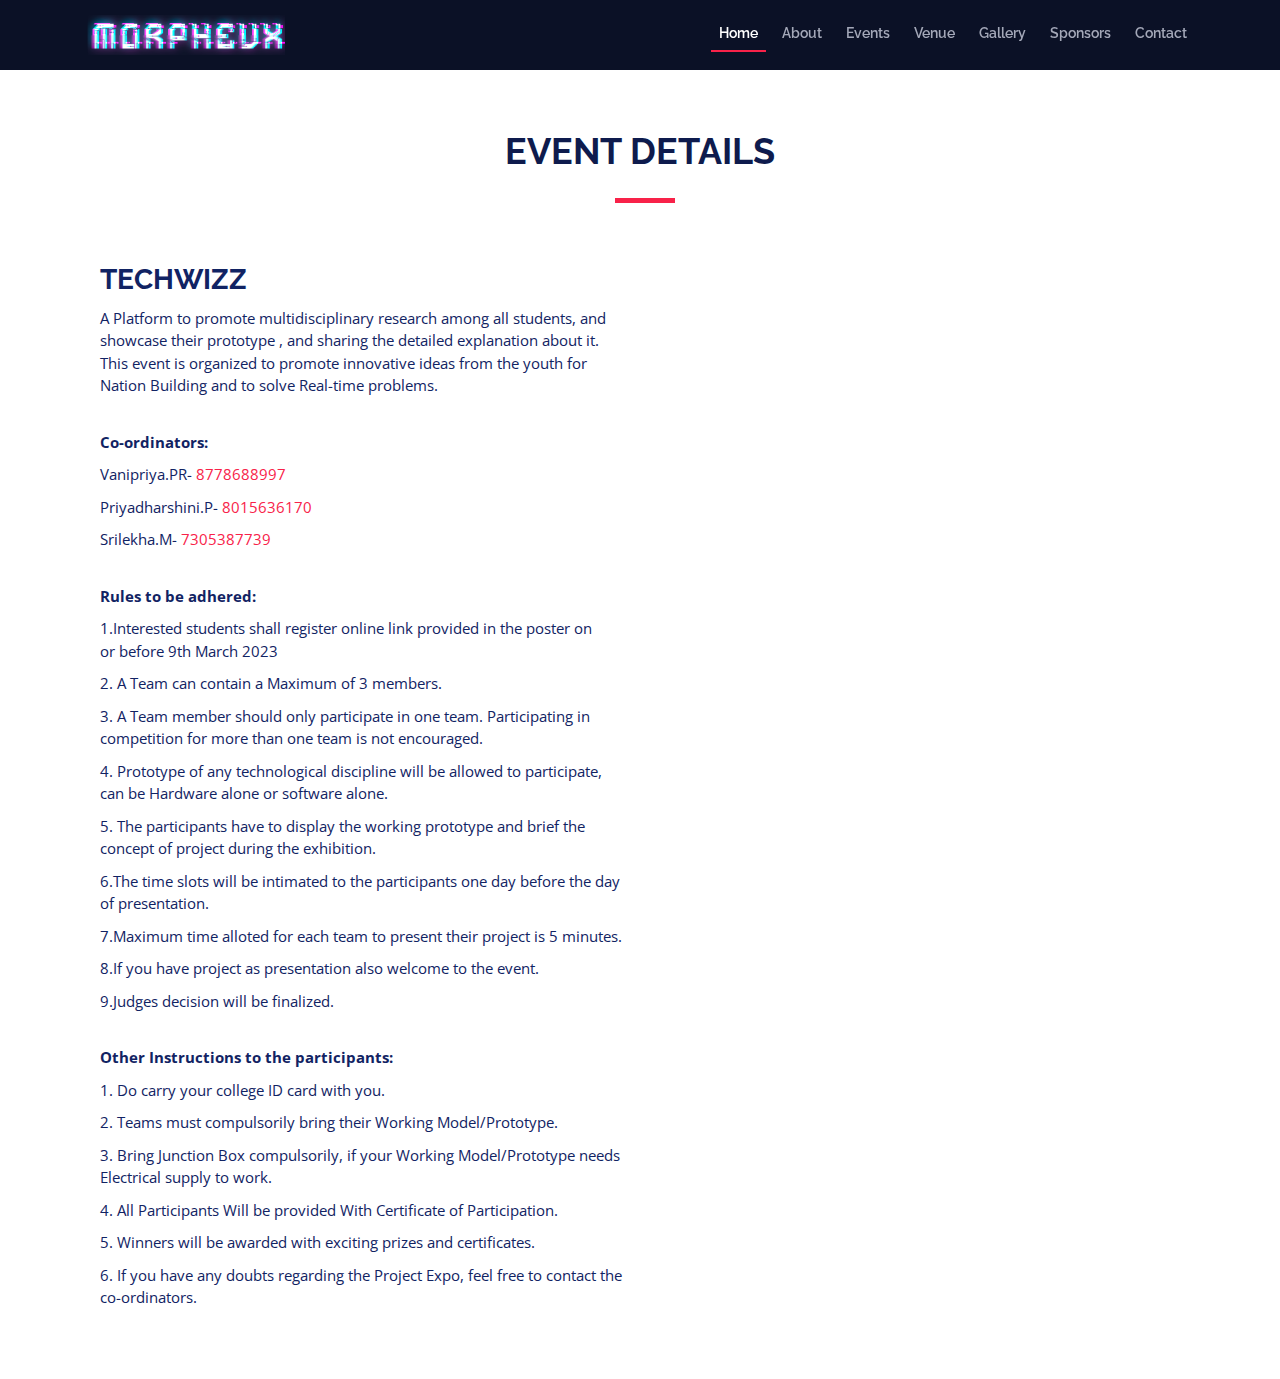
<file: techwiz.html>
<!DOCTYPE html>
<html lang="en">

<head>
  <meta charset="utf-8">
  <title>Tech-Wiz</title>
  <meta content="width=device-width, initial-scale=1.0" name="viewport">
  <meta content="" name="keywords">
  <meta content="" name="description">

  <!-- Favicons -->
  <link href="img/favicon.png" rel="icon">
  <link href="img/apple-touch-icon.png" rel="apple-touch-icon">

  <!-- Google Fonts -->
  <link href="https://fonts.googleapis.com/css?family=Open+Sans:300,300i,400,400i,700,700i|Raleway:300,400,500,700,800" rel="stylesheet">

  <!-- Bootstrap CSS File -->
  <link href="lib/bootstrap/css/bootstrap.min.css" rel="stylesheet">

  <!-- Libraries CSS Files -->
  <link href="lib/font-awesome/css/font-awesome.min.css" rel="stylesheet">
  <link href="lib/animate/animate.min.css" rel="stylesheet">
  <link href="lib/venobox/venobox.css" rel="stylesheet">
  <link href="lib/owlcarousel/assets/owl.carousel.min.css" rel="stylesheet">

  <!-- Main Stylesheet File -->
  <link href="css/style.css" rel="stylesheet">

  <!-- =======================================================
    Theme Name: TheEvent
    Theme URL: https://bootstrapmade.com/theevent-conference-event-bootstrap-template/
    Author: BootstrapMade.com
    License: https://bootstrapmade.com/license/
  ======================================================= -->
</head>

<body>

  <!--==========================
    Header
  ============================-->
  <header id="header" class="header-fixed">
    <div class="container">

      <div id="logo" class="pull-left">
        <!-- Uncomment below if you prefer to use a text logo -->
        <!-- <h1><a href="#main">C<span>o</span>nf</a></h1>-->
        <a href="index.html#intro" class="scrollto"><img src="img/morpheux2.png" alt="" title="" width="200" height="600"></a>
      </div>

      <nav id="nav-menu-container">
        <ul class="nav-menu">
          <li class="menu-active"><a href="index.html#intro">Home</a></li>
          <li><a href="index.html#about">About</a></li>
          <li><a href="index.html#schedule">Events</a></li>
          <li><a href="index.html#venue">Venue</a></li>
          <li><a href="index.html#gallery">Gallery</a></li>
          <li><a href="index.html#supporters">Sponsors</a></li>
          <li><a href="index.html#contact">Contact</a></li>
        </ul>
      </nav><!-- #nav-menu-container -->
    </div>
  </header><!-- #header -->

  <main id="main" class="main-page">

    <!--==========================
      Speaker Details Section
    ============================-->
    <section id="speakers-details" class="wow fadeIn">
      <div class="container">
        <div class="section-header">
          <h2>Event Details</h2>
        </div>

        <!-- <div class="row">
          <div class="col-md-6">
            <img src="img/speakers/1.jpg" alt="Speaker 1" class="img-fluid">
          </div> -->

          <div class="col-md-6">
            <div class="details">
              <h2>TECHWIZZ</h2>
              <p>A Platform to promote multidisciplinary
research among all students, and showcase their prototype , and sharing the detailed explanation about it.
This event is organized to promote innovative ideas from the youth for Nation Building and to solve Real-time
problems.
</p>
<br>
<p> <b>Co-ordinators:</b> </p>
<p> Vanipriya.PR- <a href= "tel:+91 8778688997">8778688997</a></p>
<p> Priyadharshini.P- <a href= "tel:+91 8015636170">8015636170</a></p>
<p> Srilekha.M- <a href= "tel:+91 7305387739">7305387739</a></p>
<br>
<p><b>Rules to be adhered:</b></p>
<p> 1.Interested students shall register online link provided in the poster on or&nbspbefore 9th March 2023</p>
<p> 2. A Team can contain a Maximum of 3 members.</p>
<p> 3. A Team member should only participate in one team. Participating in competition for more than one team is not encouraged.</p>
<p> 4. Prototype of any technological discipline will be allowed to participate, can be Hardware alone or software alone.</p>
<p> 5. The participants have to  display the working prototype and brief the concept of project during the exhibition.</p>
<p> 6.The time slots will be intimated to the participants one day before the day of presentation.</p>
<p> 7.Maximum time alloted for each team to present their project is 5 minutes.</p>
<p>8.If you have  project as presentation also welcome to the event.</p>
<p> 9.Judges decision will be finalized.</p>
<br>
<p><b>Other Instructions to the participants:</b></p>
<p>1. Do carry your college ID card with you.</p>
<p> 2. Teams must compulsorily bring their Working Model/Prototype.</p>
<p>3. Bring Junction Box compulsorily, if your Working Model/Prototype needs Electrical supply to work. </p>
<p>4. All Participants Will be provided With Certificate of Participation. </p>
<p>5. Winners will be awarded with exciting prizes and certificates.</p>
<p>6. If you have any doubts regarding the Project Expo, feel free to contact the co-ordinators.</p>










            </div>
          </div>

        </div>
      </div>

    </section>

  </main>


  <a href="#" class="back-to-top"><i class="fa fa-angle-up"></i></a>

  <!-- JavaScript Libraries -->
  <script src="lib/jquery/jquery.min.js"></script>
  <script src="lib/jquery/jquery-migrate.min.js"></script>
  <script src="lib/bootstrap/js/bootstrap.bundle.min.js"></script>
  <script src="lib/easing/easing.min.js"></script>
  <script src="lib/superfish/hoverIntent.js"></script>
  <script src="lib/superfish/superfish.min.js"></script>
  <script src="lib/wow/wow.min.js"></script>
  <script src="lib/venobox/venobox.min.js"></script>
  <script src="lib/owlcarousel/owl.carousel.min.js"></script>

  <!-- Contact Form JavaScript File -->
  <script src="contactform/contactform.js"></script>

  <!-- Template Main Javascript File -->
  <script src="js/main.js"></script>
</body>

</html>
</file>
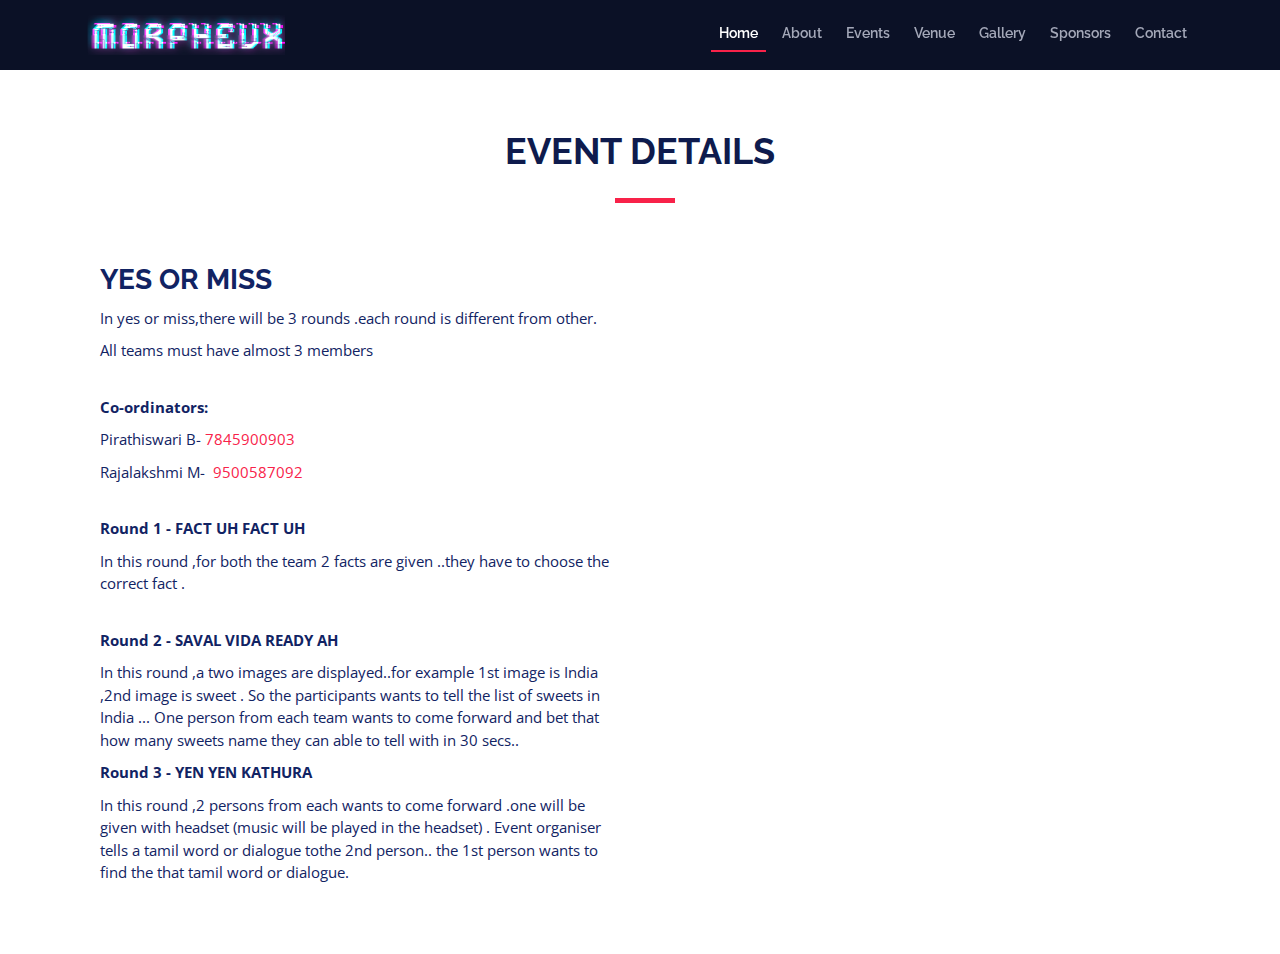
<file: yesormiss.html>
<!DOCTYPE html>
<html lang="en">

<head>
  <meta charset="utf-8">
  <title>YES OR MISS </title>
  <meta content="width=device-width, initial-scale=1.0" name="viewport">
  <meta content="" name="keywords">
  <meta content="" name="description">

  <!-- Favicons -->
  <link href="img/favicon.png" rel="icon">
  <link href="img/apple-touch-icon.png" rel="apple-touch-icon">

  <!-- Google Fonts -->
  <link href="https://fonts.googleapis.com/css?family=Open+Sans:300,300i,400,400i,700,700i|Raleway:300,400,500,700,800" rel="stylesheet">

  <!-- Bootstrap CSS File -->
  <link href="lib/bootstrap/css/bootstrap.min.css" rel="stylesheet">

  <!-- Libraries CSS Files -->
  <link href="lib/font-awesome/css/font-awesome.min.css" rel="stylesheet">
  <link href="lib/animate/animate.min.css" rel="stylesheet">
  <link href="lib/venobox/venobox.css" rel="stylesheet">
  <link href="lib/owlcarousel/assets/owl.carousel.min.css" rel="stylesheet">

  <!-- Main Stylesheet File -->
  <link href="css/style.css" rel="stylesheet">

  <!-- =======================================================
    Theme Name: TheEvent
    Theme URL: https://bootstrapmade.com/theevent-conference-event-bootstrap-template/
    Author: BootstrapMade.com
    License: https://bootstrapmade.com/license/
  ======================================================= -->
</head>

<body>

  <!--==========================
    Header
  ============================-->
  <header id="header" class="header-fixed">
    <div class="container">

      <div id="logo" class="pull-left">
        <!-- Uncomment below if you prefer to use a text logo -->
        <!-- <h1><a href="#main">C<span>o</span>nf</a></h1>-->
        <a href="index.html#intro" class="scrollto"><img src="img/morpheux2.png" alt="" title="" width="200" height="600"></a>
      </div>

      <nav id="nav-menu-container">
        <ul class="nav-menu">
          <li class="menu-active"><a href="index.html#intro">Home</a></li>
          <li><a href="index.html#about">About</a></li>
          <li><a href="index.html#schedule">Events</a></li>
          <li><a href="index.html#venue">Venue</a></li>
          <li><a href="index.html#gallery">Gallery</a></li>
          <li><a href="index.html#supporters">Sponsors</a></li>
          <li><a href="index.html#contact">Contact</a></li>
        </ul>
      </nav><!-- #nav-menu-container -->
    </div>
  </header><!-- #header -->

  <main id="main" class="main-page">

    <!--==========================
      Speaker Details Section
    ============================-->
    <section id="speakers-details" class="wow fadeIn">
      <div class="container">
        <div class="section-header">
          <h2>Event Details</h2>
        </div>

        <!-- <div class="row">
          <div class="col-md-6">
            <img src="img/speakers/1.jpg" alt="Speaker 1" class="img-fluid">
          </div> -->

          <div class="col-md-6">
            <div class="details">
              <h2>YES OR MISS </h2>
              <p>In yes or miss,there will be 3 rounds .each round is different from other.</p>
              <p>All teams must have almost 3 members</p>
<br>
<p> <b>Co-ordinators:</b> </p>
<p> Pirathiswari B- <a href= "tel:+91 7845900903">7845900903</a></p>
<p> Rajalakshmi M- <a href= "tel:+91  9500587092"> 9500587092</a></p>

<br>
<p> <b>Round 1 - FACT UH FACT UH </b> </p>
<p>In this round ,for both the team 2 facts are given ..they have to choose the correct fact .</p>
<br>
<p> <b>Round 2 - SAVAL VIDA READY AH </b> </p>
<p> In this round ,a two images are displayed..for example 1st image is India ,2nd image is sweet  . So the participants wants to tell the list of sweets in India ... One person from each team wants to come forward and bet that how many sweets name they can able to tell  with in 30 secs.. </p>
<p>  <b>Round 3 - YEN YEN KATHURA</b> </p>
<p>In this round ,2 persons from each wants to come forward .one will be given with headset (music will be played in the headset) . Event organiser tells a tamil word or dialogue tothe 2nd person.. the 1st person wants to find the that tamil word or dialogue.
</p>












            </div>
          </div>

        </div>
      </div>

    </section>

  </main>


  <a href="#" class="back-to-top"><i class="fa fa-angle-up"></i></a>

  <!-- JavaScript Libraries -->
  <script src="lib/jquery/jquery.min.js"></script>
  <script src="lib/jquery/jquery-migrate.min.js"></script>
  <script src="lib/bootstrap/js/bootstrap.bundle.min.js"></script>
  <script src="lib/easing/easing.min.js"></script>
  <script src="lib/superfish/hoverIntent.js"></script>
  <script src="lib/superfish/superfish.min.js"></script>
  <script src="lib/wow/wow.min.js"></script>
  <script src="lib/venobox/venobox.min.js"></script>
  <script src="lib/owlcarousel/owl.carousel.min.js"></script>

  <!-- Contact Form JavaScript File -->
  <script src="contactform/contactform.js"></script>

  <!-- Template Main Javascript File -->
  <script src="js/main.js"></script>
</body>

</html>
</file>
<file: lib/venobox/venobox.css>
/* ------ venobox.css --------*/
.vbox-overlay *, .vbox-overlay *:before, .vbox-overlay *:after{
    -webkit-backface-visibility: hidden;
    -webkit-box-sizing:border-box;
    -moz-box-sizing:border-box;
    box-sizing:border-box;
}
.vbox-overlay * { 
    -webkit-backface-visibility: visible;
    backface-visibility: visible;
}
.vbox-overlay{
    display: -webkit-flex;
    display: flex;
    -webkit-flex-direction: column;
    flex-direction: column;
    -webkit-justify-content: center;
    justify-content: center;
    -webkit-align-items: center;
    align-items: center;
    position: fixed;
    left: 0;
    top: 0;
    bottom: 0;
    right: 0;
    z-index: 1040;
    -webkit-transform:translateZ(1000px);
    transform: translateZ(1000px);
    transform-style: preserve-3d;
}

/* ----- navigation ----- */
.vbox-title{
    width: 100%;
    height: 40px;
    float: left;
    text-align: center;
    line-height: 28px;
    font-size: 12px;
    padding: 6px 40px;
    overflow: hidden;
    position: fixed;
    display: none;
    left: 0;
    z-index: 1050;
}
.vbox-close{
    cursor: pointer;
    position: fixed;
    top: 15px;
    right: 15px;
    width: 48px;
    height: 48px;
    display: block;
    background-position:10px center;
    overflow: hidden;
    font-size: 48px;
    line-height: 1;
    text-align: center;
    z-index: 1050;
}
.vbox-num{
    cursor: pointer;
    position: fixed;
    left: 0;
    height: 40px;
    display: block;
    overflow: hidden;
    line-height: 28px;
    font-size: 12px;
    padding: 6px 10px;
    display: none;
    z-index: 1050;
}
/* ----- navigation ARROWS ----- */
.vbox-next, .vbox-prev{
    position: fixed;
    top: 50%;
    margin-top: -15px;
    overflow: hidden;
    cursor: pointer;
    display: block;
    width: 45px;
    height: 45px;
    z-index: 1050;
}
.vbox-next span, .vbox-prev span{
    position: relative;
    width: 20px;
    height: 20px;
    border: 2px solid transparent;
    border-top-color: #B6B6B6;
    border-right-color: #B6B6B6;
    text-indent: -100px;
    position: absolute;
    top: 8px;
    display: block;
}
.vbox-prev{
    left: 15px;
}
.vbox-next{
    right: 30px;
}
.vbox-prev span{
    left: 10px;
    -ms-transform: rotate(-135deg);
    -webkit-transform: rotate(-135deg);
    transform: rotate(-135deg);
}
.vbox-next span{
    -ms-transform: rotate(45deg);
    -webkit-transform: rotate(45deg);
    transform: rotate(45deg);
    right: 10px;
}
/* ------- inline window ------ */
.vbox-inline{
    width: 420px;
    height: 315px;
    height: 70vh;
    padding: 10px;
    background: #fff;
    margin: 0 auto;
    overflow: auto;
    text-align: left;
}
/* ------- Video & iFrames window ------ */
.venoframe{
    max-width: 100%;
    width: 100%;
    border: none;
    width: 100%;
    height: 260px;
    height: 70vh;
}
.venoframe.vbvid{
    height: 260px;
}
@media (min-width: 768px) {
    .venoframe, .vbox-inline{
        width: 90%;
        height: 360px;
        height: 70vh;
    }
    .venoframe.vbvid{
        width: 640px;
        height: 360px;
    }
}
@media (min-width: 992px) {
    .venoframe, .vbox-inline{
        max-width: 1200px;
        width: 80%;
        height: 540px;
        height: 70vh;
    }
    .venoframe.vbvid{
        width: 960px;
        height: 540px;
    }
}
/* 
Please do NOT edit this part! 
or at least read this note: http://i.imgur.com/7C0ws9e.gif
*/
.vbox-open{
    overflow: hidden;
}
.vbox-container{
    position: absolute;
    left: 0;
    right: 0;
    top: 0;
    bottom: 0;
    overflow-x: hidden;
    overflow-y: auto;
    overflow-scrolling: touch;
    -webkit-overflow-scrolling: touch;
    z-index: 20;
    max-height: 100%;

}

.vbox-content{
    text-align: center;
    float: left;
    width: 100%;
    position: relative;
    overflow: hidden;
    padding: 20px 10px;
}
.vbox-container img{
    max-width: 100%;
    height: auto;
}
.figlio{
    max-width: 100%;
    text-align: initial;
    border: 8px solid rgba(255, 255, 255, 0.4);
}
img.figlio{
    -webkit-user-select: none;
-khtml-user-select: none;
-moz-user-select: none;
-o-user-select: none;
user-select: none;
}
.vbox-content.swipe-left{
    margin-left: -200px !important;
}
.vbox-content.swipe-right{
    margin-left: 200px !important;
}
.animated{
    webkit-transition: margin 300ms ease-out;
    transition: margin 300ms ease-out;
}
.animate-in{
    opacity: 1;
}
.animate-out{
    opacity: 0;
}
/* ---------- preloader ----------
 * SPINKIT 
 * http://tobiasahlin.com/spinkit/
-------------------------------- */
.sk-double-bounce,.sk-rotating-plane{width:40px;height:40px;margin:40px auto}.sk-rotating-plane{background-color:#333;-webkit-animation:sk-rotatePlane 1.2s infinite ease-in-out;animation:sk-rotatePlane 1.2s infinite ease-in-out}@-webkit-keyframes sk-rotatePlane{0%{-webkit-transform:perspective(120px) rotateX(0) rotateY(0);transform:perspective(120px) rotateX(0) rotateY(0)}50%{-webkit-transform:perspective(120px) rotateX(-180.1deg) rotateY(0);transform:perspective(120px) rotateX(-180.1deg) rotateY(0)}100%{-webkit-transform:perspective(120px) rotateX(-180deg) rotateY(-179.9deg);transform:perspective(120px) rotateX(-180deg) rotateY(-179.9deg)}}@keyframes sk-rotatePlane{0%{-webkit-transform:perspective(120px) rotateX(0) rotateY(0);transform:perspective(120px) rotateX(0) rotateY(0)}50%{-webkit-transform:perspective(120px) rotateX(-180.1deg) rotateY(0);transform:perspective(120px) rotateX(-180.1deg) rotateY(0)}100%{-webkit-transform:perspective(120px) rotateX(-180deg) rotateY(-179.9deg);transform:perspective(120px) rotateX(-180deg) rotateY(-179.9deg)}}.sk-double-bounce{position:relative}.sk-double-bounce .sk-child{width:100%;height:100%;border-radius:50%;background-color:#333;opacity:.6;position:absolute;top:0;left:0;-webkit-animation:sk-doubleBounce 2s infinite ease-in-out;animation:sk-doubleBounce 2s infinite ease-in-out}.sk-chasing-dots .sk-child,.sk-spinner-pulse,.sk-three-bounce .sk-child{background-color:#333;border-radius:100%}.sk-double-bounce .sk-double-bounce2{-webkit-animation-delay:-1s;animation-delay:-1s}@-webkit-keyframes sk-doubleBounce{0%,100%{-webkit-transform:scale(0);transform:scale(0)}50%{-webkit-transform:scale(1);transform:scale(1)}}@keyframes sk-doubleBounce{0%,100%{-webkit-transform:scale(0);transform:scale(0)}50%{-webkit-transform:scale(1);transform:scale(1)}}.sk-wave{margin:40px auto;width:50px;height:40px;text-align:center;font-size:10px}.sk-wave .sk-rect{background-color:#333;height:100%;width:6px;display:inline-block;-webkit-animation:sk-waveStretchDelay 1.2s infinite ease-in-out;animation:sk-waveStretchDelay 1.2s infinite ease-in-out}.sk-wave .sk-rect1{-webkit-animation-delay:-1.2s;animation-delay:-1.2s}.sk-wave .sk-rect2{-webkit-animation-delay:-1.1s;animation-delay:-1.1s}.sk-wave .sk-rect3{-webkit-animation-delay:-1s;animation-delay:-1s}.sk-wave .sk-rect4{-webkit-animation-delay:-.9s;animation-delay:-.9s}.sk-wave .sk-rect5{-webkit-animation-delay:-.8s;animation-delay:-.8s}@-webkit-keyframes sk-waveStretchDelay{0%,100%,40%{-webkit-transform:scaleY(.4);transform:scaleY(.4)}20%{-webkit-transform:scaleY(1);transform:scaleY(1)}}@keyframes sk-waveStretchDelay{0%,100%,40%{-webkit-transform:scaleY(.4);transform:scaleY(.4)}20%{-webkit-transform:scaleY(1);transform:scaleY(1)}}.sk-wandering-cubes{margin:40px auto;width:40px;height:40px;position:relative}.sk-wandering-cubes .sk-cube{background-color:#333;width:10px;height:10px;position:absolute;top:0;left:0;-webkit-animation:sk-wanderingCube 1.8s ease-in-out -1.8s infinite both;animation:sk-wanderingCube 1.8s ease-in-out -1.8s infinite both}.sk-chasing-dots,.sk-spinner-pulse{width:40px;height:40px;margin:40px auto}.sk-wandering-cubes .sk-cube2{-webkit-animation-delay:-.9s;animation-delay:-.9s}@-webkit-keyframes sk-wanderingCube{0%{-webkit-transform:rotate(0);transform:rotate(0)}25%{-webkit-transform:translateX(30px) rotate(-90deg) scale(.5);transform:translateX(30px) rotate(-90deg) scale(.5)}50%{-webkit-transform:translateX(30px) translateY(30px) rotate(-179deg);transform:translateX(30px) translateY(30px) rotate(-179deg)}50.1%{-webkit-transform:translateX(30px) translateY(30px) rotate(-180deg);transform:translateX(30px) translateY(30px) rotate(-180deg)}75%{-webkit-transform:translateX(0) translateY(30px) rotate(-270deg) scale(.5);transform:translateX(0) translateY(30px) rotate(-270deg) scale(.5)}100%{-webkit-transform:rotate(-360deg);transform:rotate(-360deg)}}@keyframes sk-wanderingCube{0%{-webkit-transform:rotate(0);transform:rotate(0)}25%{-webkit-transform:translateX(30px) rotate(-90deg) scale(.5);transform:translateX(30px) rotate(-90deg) scale(.5)}50%{-webkit-transform:translateX(30px) translateY(30px) rotate(-179deg);transform:translateX(30px) translateY(30px) rotate(-179deg)}50.1%{-webkit-transform:translateX(30px) translateY(30px) rotate(-180deg);transform:translateX(30px) translateY(30px) rotate(-180deg)}75%{-webkit-transform:translateX(0) translateY(30px) rotate(-270deg) scale(.5);transform:translateX(0) translateY(30px) rotate(-270deg) scale(.5)}100%{-webkit-transform:rotate(-360deg);transform:rotate(-360deg)}}.sk-spinner-pulse{-webkit-animation:sk-pulseScaleOut 1s infinite ease-in-out;animation:sk-pulseScaleOut 1s infinite ease-in-out}@-webkit-keyframes sk-pulseScaleOut{0%{-webkit-transform:scale(0);transform:scale(0)}100%{-webkit-transform:scale(1);transform:scale(1);opacity:0}}@keyframes sk-pulseScaleOut{0%{-webkit-transform:scale(0);transform:scale(0)}100%{-webkit-transform:scale(1);transform:scale(1);opacity:0}}.sk-chasing-dots{position:relative;text-align:center;-webkit-animation:sk-chasingDotsRotate 2s infinite linear;animation:sk-chasingDotsRotate 2s infinite linear}.sk-chasing-dots .sk-child{width:60%;height:60%;display:inline-block;position:absolute;top:0;-webkit-animation:sk-chasingDotsBounce 2s infinite ease-in-out;animation:sk-chasingDotsBounce 2s infinite ease-in-out}.sk-chasing-dots .sk-dot2{top:auto;bottom:0;-webkit-animation-delay:-1s;animation-delay:-1s}@-webkit-keyframes sk-chasingDotsRotate{100%{-webkit-transform:rotate(360deg);transform:rotate(360deg)}}@keyframes sk-chasingDotsRotate{100%{-webkit-transform:rotate(360deg);transform:rotate(360deg)}}@-webkit-keyframes sk-chasingDotsBounce{0%,100%{-webkit-transform:scale(0);transform:scale(0)}50%{-webkit-transform:scale(1);transform:scale(1)}}@keyframes sk-chasingDotsBounce{0%,100%{-webkit-transform:scale(0);transform:scale(0)}50%{-webkit-transform:scale(1);transform:scale(1)}}.sk-three-bounce{margin:40px auto;width:80px;text-align:center}.sk-three-bounce .sk-child{width:20px;height:20px;display:inline-block;-webkit-animation:sk-three-bounce 1.4s ease-in-out 0s infinite both;animation:sk-three-bounce 1.4s ease-in-out 0s infinite both}.sk-circle .sk-child:before,.sk-fading-circle .sk-circle:before{display:block;border-radius:100%;content:'';background-color:#333}.sk-three-bounce .sk-bounce1{-webkit-animation-delay:-.32s;animation-delay:-.32s}.sk-three-bounce .sk-bounce2{-webkit-animation-delay:-.16s;animation-delay:-.16s}@-webkit-keyframes sk-three-bounce{0%,100%,80%{-webkit-transform:scale(0);transform:scale(0)}40%{-webkit-transform:scale(1);transform:scale(1)}}@keyframes sk-three-bounce{0%,100%,80%{-webkit-transform:scale(0);transform:scale(0)}40%{-webkit-transform:scale(1);transform:scale(1)}}.sk-circle{margin:40px auto;width:40px;height:40px;position:relative}.sk-circle .sk-child{width:100%;height:100%;position:absolute;left:0;top:0}.sk-circle .sk-child:before{margin:0 auto;width:15%;height:15%;-webkit-animation:sk-circleBounceDelay 1.2s infinite ease-in-out both;animation:sk-circleBounceDelay 1.2s infinite ease-in-out both}.sk-circle .sk-circle2{-webkit-transform:rotate(30deg);-ms-transform:rotate(30deg);transform:rotate(30deg)}.sk-circle .sk-circle3{-webkit-transform:rotate(60deg);-ms-transform:rotate(60deg);transform:rotate(60deg)}.sk-circle .sk-circle4{-webkit-transform:rotate(90deg);-ms-transform:rotate(90deg);transform:rotate(90deg)}.sk-circle .sk-circle5{-webkit-transform:rotate(120deg);-ms-transform:rotate(120deg);transform:rotate(120deg)}.sk-circle .sk-circle6{-webkit-transform:rotate(150deg);-ms-transform:rotate(150deg);transform:rotate(150deg)}.sk-circle .sk-circle7{-webkit-transform:rotate(180deg);-ms-transform:rotate(180deg);transform:rotate(180deg)}.sk-circle .sk-circle8{-webkit-transform:rotate(210deg);-ms-transform:rotate(210deg);transform:rotate(210deg)}.sk-circle .sk-circle9{-webkit-transform:rotate(240deg);-ms-transform:rotate(240deg);transform:rotate(240deg)}.sk-circle .sk-circle10{-webkit-transform:rotate(270deg);-ms-transform:rotate(270deg);transform:rotate(270deg)}.sk-circle .sk-circle11{-webkit-transform:rotate(300deg);-ms-transform:rotate(300deg);transform:rotate(300deg)}.sk-circle .sk-circle12{-webkit-transform:rotate(330deg);-ms-transform:rotate(330deg);transform:rotate(330deg)}.sk-circle .sk-circle2:before{-webkit-animation-delay:-1.1s;animation-delay:-1.1s}.sk-circle .sk-circle3:before{-webkit-animation-delay:-1s;animation-delay:-1s}.sk-circle .sk-circle4:before{-webkit-animation-delay:-.9s;animation-delay:-.9s}.sk-circle .sk-circle5:before{-webkit-animation-delay:-.8s;animation-delay:-.8s}.sk-circle .sk-circle6:before{-webkit-animation-delay:-.7s;animation-delay:-.7s}.sk-circle .sk-circle7:before{-webkit-animation-delay:-.6s;animation-delay:-.6s}.sk-circle .sk-circle8:before{-webkit-animation-delay:-.5s;animation-delay:-.5s}.sk-circle .sk-circle9:before{-webkit-animation-delay:-.4s;animation-delay:-.4s}.sk-circle .sk-circle10:before{-webkit-animation-delay:-.3s;animation-delay:-.3s}.sk-circle .sk-circle11:before{-webkit-animation-delay:-.2s;animation-delay:-.2s}.sk-circle .sk-circle12:before{-webkit-animation-delay:-.1s;animation-delay:-.1s}@-webkit-keyframes sk-circleBounceDelay{0%,100%,80%{-webkit-transform:scale(0);transform:scale(0)}40%{-webkit-transform:scale(1);transform:scale(1)}}@keyframes sk-circleBounceDelay{0%,100%,80%{-webkit-transform:scale(0);transform:scale(0)}40%{-webkit-transform:scale(1);transform:scale(1)}}.sk-cube-grid{width:40px;height:40px;margin:40px auto}.sk-cube-grid .sk-cube{width:33.33%;height:33.33%;background-color:#333;float:left;-webkit-animation:sk-cubeGridScaleDelay 1.3s infinite ease-in-out;animation:sk-cubeGridScaleDelay 1.3s infinite ease-in-out}.sk-cube-grid .sk-cube1{-webkit-animation-delay:.2s;animation-delay:.2s}.sk-cube-grid .sk-cube2{-webkit-animation-delay:.3s;animation-delay:.3s}.sk-cube-grid .sk-cube3{-webkit-animation-delay:.4s;animation-delay:.4s}.sk-cube-grid .sk-cube4{-webkit-animation-delay:.1s;animation-delay:.1s}.sk-cube-grid .sk-cube5{-webkit-animation-delay:.2s;animation-delay:.2s}.sk-cube-grid .sk-cube6{-webkit-animation-delay:.3s;animation-delay:.3s}.sk-cube-grid .sk-cube7{-webkit-animation-delay:0ms;animation-delay:0ms}.sk-cube-grid .sk-cube8{-webkit-animation-delay:.1s;animation-delay:.1s}.sk-cube-grid .sk-cube9{-webkit-animation-delay:.2s;animation-delay:.2s}@-webkit-keyframes sk-cubeGridScaleDelay{0%,100%,70%{-webkit-transform:scale3D(1,1,1);transform:scale3D(1,1,1)}35%{-webkit-transform:scale3D(0,0,1);transform:scale3D(0,0,1)}}@keyframes sk-cubeGridScaleDelay{0%,100%,70%{-webkit-transform:scale3D(1,1,1);transform:scale3D(1,1,1)}35%{-webkit-transform:scale3D(0,0,1);transform:scale3D(0,0,1)}}.sk-fading-circle{margin:40px auto;width:40px;height:40px;position:relative}.sk-fading-circle .sk-circle{width:100%;height:100%;position:absolute;left:0;top:0}.sk-fading-circle .sk-circle:before{margin:0 auto;width:15%;height:15%;-webkit-animation:sk-circleFadeDelay 1.2s infinite ease-in-out both;animation:sk-circleFadeDelay 1.2s infinite ease-in-out both}.sk-fading-circle .sk-circle2{-webkit-transform:rotate(30deg);-ms-transform:rotate(30deg);transform:rotate(30deg)}.sk-fading-circle .sk-circle3{-webkit-transform:rotate(60deg);-ms-transform:rotate(60deg);transform:rotate(60deg)}.sk-fading-circle .sk-circle4{-webkit-transform:rotate(90deg);-ms-transform:rotate(90deg);transform:rotate(90deg)}.sk-fading-circle .sk-circle5{-webkit-transform:rotate(120deg);-ms-transform:rotate(120deg);transform:rotate(120deg)}.sk-fading-circle .sk-circle6{-webkit-transform:rotate(150deg);-ms-transform:rotate(150deg);transform:rotate(150deg)}.sk-fading-circle .sk-circle7{-webkit-transform:rotate(180deg);-ms-transform:rotate(180deg);transform:rotate(180deg)}.sk-fading-circle .sk-circle8{-webkit-transform:rotate(210deg);-ms-transform:rotate(210deg);transform:rotate(210deg)}.sk-fading-circle .sk-circle9{-webkit-transform:rotate(240deg);-ms-transform:rotate(240deg);transform:rotate(240deg)}.sk-fading-circle .sk-circle10{-webkit-transform:rotate(270deg);-ms-transform:rotate(270deg);transform:rotate(270deg)}.sk-fading-circle .sk-circle11{-webkit-transform:rotate(300deg);-ms-transform:rotate(300deg);transform:rotate(300deg)}.sk-fading-circle .sk-circle12{-webkit-transform:rotate(330deg);-ms-transform:rotate(330deg);transform:rotate(330deg)}.sk-fading-circle .sk-circle2:before{-webkit-animation-delay:-1.1s;animation-delay:-1.1s}.sk-fading-circle .sk-circle3:before{-webkit-animation-delay:-1s;animation-delay:-1s}.sk-fading-circle .sk-circle4:before{-webkit-animation-delay:-.9s;animation-delay:-.9s}.sk-fading-circle .sk-circle5:before{-webkit-animation-delay:-.8s;animation-delay:-.8s}.sk-fading-circle .sk-circle6:before{-webkit-animation-delay:-.7s;animation-delay:-.7s}.sk-fading-circle .sk-circle7:before{-webkit-animation-delay:-.6s;animation-delay:-.6s}.sk-fading-circle .sk-circle8:before{-webkit-animation-delay:-.5s;animation-delay:-.5s}.sk-fading-circle .sk-circle9:before{-webkit-animation-delay:-.4s;animation-delay:-.4s}.sk-fading-circle .sk-circle10:before{-webkit-animation-delay:-.3s;animation-delay:-.3s}.sk-fading-circle .sk-circle11:before{-webkit-animation-delay:-.2s;animation-delay:-.2s}.sk-fading-circle .sk-circle12:before{-webkit-animation-delay:-.1s;animation-delay:-.1s}@-webkit-keyframes sk-circleFadeDelay{0%,100%,39%{opacity:0}40%{opacity:1}}@keyframes sk-circleFadeDelay{0%,100%,39%{opacity:0}40%{opacity:1}}.sk-folding-cube{margin:40px auto;width:40px;height:40px;position:relative;-webkit-transform:rotateZ(45deg);transform:rotateZ(45deg)}.sk-folding-cube .sk-cube{float:left;width:50%;height:50%;position:relative;-webkit-transform:scale(1.1);-ms-transform:scale(1.1);transform:scale(1.1)}.sk-folding-cube .sk-cube:before{content:'';position:absolute;top:0;left:0;width:100%;height:100%;background-color:#333;-webkit-animation:sk-foldCubeAngle 2.4s infinite linear both;animation:sk-foldCubeAngle 2.4s infinite linear both;-webkit-transform-origin:100% 100%;-ms-transform-origin:100% 100%;transform-origin:100% 100%}.sk-folding-cube .sk-cube2{-webkit-transform:scale(1.1) rotateZ(90deg);transform:scale(1.1) rotateZ(90deg)}.sk-folding-cube .sk-cube3{-webkit-transform:scale(1.1) rotateZ(180deg);transform:scale(1.1) rotateZ(180deg)}.sk-folding-cube .sk-cube4{-webkit-transform:scale(1.1) rotateZ(270deg);transform:scale(1.1) rotateZ(270deg)}.sk-folding-cube .sk-cube2:before{-webkit-animation-delay:.3s;animation-delay:.3s}.sk-folding-cube .sk-cube3:before{-webkit-animation-delay:.6s;animation-delay:.6s}.sk-folding-cube .sk-cube4:before{-webkit-animation-delay:.9s;animation-delay:.9s}@-webkit-keyframes sk-foldCubeAngle{0%,10%{-webkit-transform:perspective(140px) rotateX(-180deg);transform:perspective(140px) rotateX(-180deg);opacity:0}25%,75%{-webkit-transform:perspective(140px) rotateX(0);transform:perspective(140px) rotateX(0);opacity:1}100%,90%{-webkit-transform:perspective(140px) rotateY(180deg);transform:perspective(140px) rotateY(180deg);opacity:0}}@keyframes sk-foldCubeAngle{0%,10%{-webkit-transform:perspective(140px) rotateX(-180deg);transform:perspective(140px) rotateX(-180deg);opacity:0}25%,75%{-webkit-transform:perspective(140px) rotateX(0);transform:perspective(140px) rotateX(0);opacity:1}100%,90%{-webkit-transform:perspective(140px) rotateY(180deg);transform:perspective(140px) rotateY(180deg);opacity:0}}
</file>
<file: css/style.css>
/*
  Theme Name: TheEvent
  Theme URL: https://bootstrapmade.com/theevent-conference-event-bootstrap-template/
  Author: BootstrapMade.com
  License: https://bootstrapmade.com/license/
*/

/*--------------------------------------------------------------
# General
--------------------------------------------------------------*/

body {
  background: #fff;
  color: #2f3138;
  font-family: "Open Sans", sans-serif;
}

a {
  color: #f82249;
  transition: 0.5s;
}

a:hover,
a:active,
a:focus {
  color: #f8234a;
  outline: none;
  text-decoration: none;
}

p {
  padding: 0;
  margin: 0 0 30px 0;
}

h1,
h2,
h3,
h4,
h5,
h6 {
  font-family: "Raleway", sans-serif;
  font-weight: 400;
  margin: 0 0 20px 0;
  padding: 0;
  color: #0e1b4d;
}

.main-page {
  margin-top: 70px;
}

.wow {
  visibility: hidden;
}

/* Prelaoder */

#preloader {
  position: fixed;
  left: 0;
  top: 0;
  z-index: 999;
  width: 100%;
  height: 100%;
  overflow: visible;
  background: #fff url("../img/preloader.svg") no-repeat center center;
}

/* Back to top button */

.back-to-top {
  position: fixed;
  display: none;
  background: #f82249;
  color: #fff;
  width: 40px;
  height: 40px;
  text-align: center;
  border-radius: 50px;
  right: 15px;
  bottom: 15px;
  transition: background 0.5s ease-in-out;
}

.back-to-top i {
  font-size: 24px;
  padding-top: 6px;
}

.back-to-top:focus {
  background: #e0072f;
  color: #fff;
  outline: none;
}

.back-to-top:hover {
  background: #e0072f;
  color: #fff;
}

/* Sections Header
--------------------------------*/

.section-header {
  margin-bottom: 60px;
  position: relative;
  padding-bottom: 20px;
}

.section-header::before {
  content: '';
  position: absolute;
  display: block;
  width: 60px;
  height: 5px;
  background: #f82249;
  bottom: 0;
  left: calc(50% - 25px);
}

.section-header h2 {
  font-size: 36px;
  text-transform: uppercase;
  text-align: center;
  font-weight: 700;
  margin-bottom: 10px;
}

.section-header p {
  text-align: center;
  padding: 0;
  margin: 0;
  font-size: 18px;
  font-weight: 500;
  color: #9195a2;
}

.section-with-bg {
  background-color: #f6f7fd;
}

/*--------------------------------------------------------------
# Header
--------------------------------------------------------------*/

#header {
  height: 90px;
  padding: 25px 0;
  position: fixed;
  left: 0;
  top: 0;
  right: 0;
  transition: all 0.5s;
  z-index: 997;
}

#header.header-scrolled,
#header.header-fixed {
  background: rgba(6, 12, 34, 0.98);
  height: 70px;
  padding: 15px 0;
  transition: all 0.5s;
}

#header #logo h1 {
  font-size: 36px;
  margin: 0;
  padding: 6px 0;
  line-height: 1;
  font-family: "Raleway", sans-serif;
  font-weight: 700;
  letter-spacing: 3px;
  text-transform: uppercase;
}

#header #logo h1 span {
  color: #f82249;
}

#header #logo h1 a,
#header #logo h1 a:hover {
  color: #fff;
}

#header #logo img {
  padding: 0;
  margin: 0;
  max-height: 40px;
}

/*--------------------------------------------------------------
# Navigation Menu
--------------------------------------------------------------*/

/* Nav Menu Essentials */

.nav-menu,
.nav-menu * {
  margin: 0;
  padding: 0;
  list-style: none;
}

.nav-menu ul {
  position: absolute;
  display: none;
  top: 100%;
  left: 0;
  z-index: 99;
}

.nav-menu li {
  position: relative;
  white-space: nowrap;
}

.nav-menu > li {
  float: left;
}

.nav-menu li:hover > ul,
.nav-menu li.sfHover > ul {
  display: block;
}

.nav-menu ul ul {
  top: 0;
  left: 100%;
}

.nav-menu ul li {
  min-width: 180px;
}

/* Nav Menu Arrows */

.sf-arrows .sf-with-ul {
  padding-right: 30px;
}

.sf-arrows .sf-with-ul:after {
  content: "\f107";
  position: absolute;
  right: 15px;
  font-family: FontAwesome;
  font-style: normal;
  font-weight: normal;
}

.sf-arrows ul .sf-with-ul:after {
  content: "\f105";
}

/* Nav Meu Container */

#nav-menu-container {
  float: right;
  margin: 0;
}

/* Nav Meu Styling */

.nav-menu a {
  padding: 8px;
  text-decoration: none;
  display: inline-block;
  color: rgba(202, 206, 221, 0.8);
  font-family: "Raleway", sans-serif;
  font-weight: 600;
  font-size: 14px;
  outline: none;
}

.nav-menu .menu-active a,
.nav-menu a:hover {
  color: #fff;
}

.nav-menu > li {
  margin-left: 8px;
}

.nav-menu > li > a:before {
  content: "";
  position: absolute;
  width: 0;
  height: 2px;
  bottom: 0;
  left: 0;
  background-color: #f82249;
  visibility: hidden;
  transition: all 0.3s ease-in-out 0s;
}

.nav-menu a:hover:before,
.nav-menu li:hover > a:before,
.nav-menu .menu-active > a:before {
  visibility: visible;
  width: 100%;
}

.nav-menu li.buy-tickets a {
  color: #fff;
  background: #f82249;
  padding: 7px 22px;
  border-radius: 50px;
  border: 2px solid #f82249;
  transition: all ease-in-out 0.3s;
  font-weight: 500;
  margin-left: 8px;
  margin-top: 2px;
  line-height: 1;
  font-size: 13px;
}

.nav-menu li.buy-tickets a:hover {
  background: none;
}

.nav-menu li.buy-tickets:hover a:before,
.nav-menu li.buy-tickets.menu-active a:before {
  visibility: hidden;
}

.nav-menu ul {
  margin: 4px 0 0 0;
  padding: 10px;
  box-shadow: 0px 0px 30px rgba(127, 137, 161, 0.25);
  background: #fff;
  border-radius: 3px;
}

.nav-menu ul li {
  transition: 0.3s;
}

.nav-menu ul li a {
  padding: 10px;
  color: #060c22;
  transition: 0.3s;
  display: block;
  font-size: 13px;
  text-transform: none;
  border-radius: 3px;
}

.nav-menu ul li:hover > a {
  background: #f82249;
  color: #fff;
}

.nav-menu ul ul {
  margin: 0;
}

/* Mobile Nav Toggle */

#mobile-nav-toggle {
  position: fixed;
  right: 0;
  top: 0;
  z-index: 999;
  margin: 15px 15px 0 0;
  border: 0;
  background: none;
  font-size: 24px;
  display: none;
  transition: all 0.4s;
  outline: none;
  cursor: pointer;
}

#mobile-nav-toggle i {
  color: #fff;
}

/* Mobile Nav Styling */

#mobile-nav {
  position: fixed;
  top: 0;
  padding-top: 18px;
  bottom: 0;
  z-index: 998;
  background: rgba(6, 12, 34, 0.9);
  left: -260px;
  width: 260px;
  overflow-y: auto;
  transition: 0.4s;
}

#mobile-nav ul {
  padding: 0;
  margin: 0;
  list-style: none;
}

#mobile-nav ul li {
  position: relative;
}

#mobile-nav ul li a {
  color: #fff;
  font-size: 17px;
  overflow: hidden;
  padding: 10px 22px 10px 15px;
  position: relative;
  text-decoration: none;
  width: 100%;
  display: block;
  outline: none;
}

#mobile-nav ul li a:hover {
  color: #f82249;
}

#mobile-nav ul li li {
  padding-left: 30px;
}

#mobile-nav ul .menu-has-children i {
  position: absolute;
  right: 0;
  z-index: 99;
  padding: 15px;
  cursor: pointer;
  color: #fff;
}

#mobile-nav ul .menu-has-children i.fa-chevron-up {
  color: #f82249;
}

#mobile-nav ul .menu-item-active {
  color: #f82249;
}

#mobile-body-overly {
  width: 100%;
  height: 100%;
  z-index: 997;
  top: 0;
  left: 0;
  position: fixed;
  background: rgba(6, 12, 34, 0.8);
  display: none;
}

/* Mobile Nav body classes */

body.mobile-nav-active {
  overflow: hidden;
}

body.mobile-nav-active #mobile-nav {
  left: 0;
}

body.mobile-nav-active #mobile-nav-toggle {
  color: #fff;
}

/*--------------------------------------------------------------
# Intro Section
--------------------------------------------------------------*/

#intro {
  width: 100%;
  height: 100vh;
  background: url(../img/logo-small.png) top center;
  background-size: cover;
  overflow: hidden;
  position: relative;
}

#intro:before {
  content: "";
  background: rgba(6, 12, 34, 0.8);
  position: absolute;
  bottom: 0;
  top: 0;
  left: 0;
  right: 0;
}

#intro .intro-container {
  position: absolute;
  bottom: 0;
  left: 0;
  top: 90px;
  right: 0;
  display: -webkit-box;
  display: -ms-flexbox;
  display: flex;
  -webkit-box-pack: center;
  -ms-flex-pack: center;
  justify-content: center;
  -webkit-box-align: center;
  -ms-flex-align: center;
  align-items: center;
  -webkit-box-orient: vertical;
  -webkit-box-direction: normal;
  -ms-flex-direction: column;
  flex-direction: column;
  text-align: center;
  padding: 0 15px;
}

#intro h1 {
  color: #fff;
  font-family: "Raleway", sans-serif;
  font-size: 56px;
  font-weight: 600;
  text-transform: uppercase;
}

#intro h1 span {
  color: #f82249;
}

#intro p {
  color: #ebebeb;
  font-weight: 700;
  font-size: 20px;
}

#intro .play-btn {
  width: 94px;
  height: 94px;
  background: radial-gradient(#f82249 50%, rgba(101, 111, 150, 0.15) 52%);
  border-radius: 50%;
  display: block;
  position: relative;
  overflow: hidden;
}

#intro .play-btn::after {
  content: '';
  position: absolute;
  left: 50%;
  top: 50%;
  -webkit-transform: translateX(-40%) translateY(-50%);
  transform: translateX(-40%) translateY(-50%);
  width: 0;
  height: 0;
  border-top: 10px solid transparent;
  border-bottom: 10px solid transparent;
  border-left: 15px solid #fff;
  z-index: 100;
  transition: all 400ms cubic-bezier(0.55, 0.055, 0.675, 0.19);
}

#intro .play-btn:before {
  content: '';
  position: absolute;
  width: 120px;
  height: 120px;
  -webkit-animation-delay: 0s;
  animation-delay: 0s;
  -webkit-animation: pulsate-btn 2s;
  animation: pulsate-btn 2s;
  -webkit-animation-direction: forwards;
  animation-direction: forwards;
  -webkit-animation-iteration-count: infinite;
  animation-iteration-count: infinite;
  -webkit-animation-timing-function: steps;
  animation-timing-function: steps;
  opacity: 1;
  border-radius: 50%;
  border: 2px solid rgba(163, 163, 163, 0.4);
  top: -15%;
  left: -15%;
  background: rgba(198, 16, 0, 0);
}

#intro .play-btn:hover::after {
  border-left: 15px solid #f82249;
  -webkit-transform: scale(20);
  transform: scale(20);
}

#intro .play-btn:hover::before {
  content: '';
  position: absolute;
  left: 50%;
  top: 50%;
  -webkit-transform: translateX(-40%) translateY(-50%);
  transform: translateX(-40%) translateY(-50%);
  width: 0;
  height: 0;
  border: none;
  border-top: 10px solid transparent;
  border-bottom: 10px solid transparent;
  border-left: 15px solid #fff;
  z-index: 200;
  -webkit-animation: none;
  animation: none;
  border-radius: 0;
}

#intro .about-btn {
  font-family: "Raleway", sans-serif;
  font-weight: 500;
  font-size: 14px;
  letter-spacing: 1px;
  display: inline-block;
  padding: 12px 32px;
  border-radius: 50px;
  transition: 0.5s;
  line-height: 1;
  margin: 10px;
  color: #fff;
  -webkit-animation-delay: 0.8s;
  animation-delay: 0.8s;
  border: 2px solid #f82249;
}

#intro .about-btn:hover {
  background: #f82249;
  color: #fff;
}

@-webkit-keyframes pulsate-btn {
  0% {
    -webkit-transform: scale(0.6, 0.6);
    transform: scale(0.6, 0.6);
    opacity: 1;
  }

  100% {
    -webkit-transform: scale(1, 1);
    transform: scale(1, 1);
    opacity: 0;
  }
}

@keyframes pulsate-btn {
  0% {
    -webkit-transform: scale(0.6, 0.6);
    transform: scale(0.6, 0.6);
    opacity: 1;
  }

  100% {
    -webkit-transform: scale(1, 1);
    transform: scale(1, 1);
    opacity: 0;
  }
}

/*--------------------------------------------------------------
# About Section
--------------------------------------------------------------*/

#about {
  background: url("../img/about-bg.jpg");
  background-size: cover;
  overflow: hidden;
  position: relative;
  color: #fff;
  padding: 60px 0 40px 0;
}

#about:before {
  content: "";
  background: rgba(13, 20, 41, 0.8);
  position: absolute;
  bottom: 0;
  top: 0;
  left: 0;
  right: 0;
}

#about h2 {
  font-size: 36px;
  font-weight: bold;
  margin-bottom: 10px;
  color: #fff;
}

#about h3 {
  font-size: 18px;
  font-weight: bold;
  text-transform: uppercase;
  margin-bottom: 10px;
  color: #fff;
}

#about p {
  font-size: 14px;
  margin-bottom: 20px;
  color: #fff;
}

/*--------------------------------------------------------------
# Speakers Section
--------------------------------------------------------------*/

#speakers {
  padding: 60px 0 30px 0;
}

#speakers .speaker {
  position: relative;
  overflow: hidden;
  margin-bottom: 30px;
}

#speakers .speaker .details {
  background: rgba(6, 12, 34, 0.76);
  position: absolute;
  left: 0;
  bottom: -30px;
  right: 0;
  text-align: center;
  padding-top: 10px;
  transition: all 300ms cubic-bezier(0.645, 0.045, 0.355, 1);
}

#speakers .speaker .details h3 {
  color: #fff;
  font-size: 22px;
  font-weight: 600;
  margin-bottom: 5px;
}

#speakers .speaker .details p {
  color: #fff;
  font-size: 15px;
  margin-bottom: 10px;
  font-style: italic;
}

#speakers .speaker .details .social {
  height: 30px;
}

#speakers .speaker .details a {
  color: #fff;
}

#speakers .speaker .details a:hover {
  color: #f82249;
}

#speakers .speaker:hover .details {
  bottom: 0;
}

#speakers-details {
  padding: 60px 0;
}

#speakers-details .details h2 {
  color: #112363;
  font-size: 28px;
  font-weight: 700;
  margin-bottom: 10px;
}

#speakers-details .details .social {
  margin-bottom: 15px;
}

#speakers-details .details .social a {
  background: #e9edfb;
  color: #112363;
  line-height: 1;
  display: inline-block;
  text-align: center;
  border-radius: 50%;
  width: 36px;
  height: 36px;
  padding-top: 9px;
}

#speakers-details .details .social a:hover {
  background: #f82249;
  color: #fff;
}

#speakers-details .details .social a i {
  font-size: 18px;
}

#speakers-details .details p {
  color: #112363;
  font-size: 15px;
  margin-bottom: 10px;
}

/*--------------------------------------------------------------
# Schedule Section
--------------------------------------------------------------*/

#schedule {
  padding: 60px 0 60px 0;
}

#schedule .nav-tabs {
  text-align: center;
  margin: auto;
  display: block;
  border-bottom: 0;
  margin-bottom: 30px;
}

#schedule .nav-tabs li {
  display: inline-block;
  margin-bottom: 0;
}

#schedule .nav-tabs a {
  border: none;
  border-radius: 50px;
  font-weight: 600;
  background-color: #0e1b4d;
  color: #fff;
  padding: 10px 100px;
}

#schedule .nav-tabs a.active {
  background-color: #f82249;
  color: #fff;
}

#schedule .sub-heading {
  text-align: center;
  font-size: 18px;
  font-style: italic;
  margin: 0 auto 30px auto;
}

#schedule .tab-pane {
  transition: ease-in-out .2s;
}

#schedule .schedule-item {
  border-bottom: 1px solid #cad4f6;
  padding-top: 15px;
  padding-bottom: 15px;
  transition: background-color ease-in-out 0.3s;
}

#schedule .schedule-item:hover {
  background-color: #fff;
}

#schedule .schedule-item time {
  padding-bottom: 5px;
  display: inline-block;
}

#schedule .schedule-item .speaker {
  width: 60px;
  height: 60px;
  overflow: hidden;
  border-radius: 50%;
  float: left;
  margin: 0 10px 10px 0;
}

#schedule .schedule-item .speaker img {
  height: 100%;
  -webkit-transform: translateX(-50%);
  transform: translateX(-50%);
  margin-left: 50%;
  transition: all ease-in-out 0.3s;
}

#schedule .schedule-item h4 {
  font-size: 18px;
  font-weight: 600;
  margin-bottom: 5px;
}

#schedule .schedule-item h4 span {
  font-style: italic;
  color: #19328e;
  font-weight: normal;
  font-size: 16px;
}

#schedule .schedule-item p {
  font-style: italic;
  color: #152b79;
  margin-bottom: 0;
}

/*--------------------------------------------------------------
# Venue Section
--------------------------------------------------------------*/

#venue {
  padding: 60px 0;
}

#venue .container-fluid {
  margin-bottom: 3px;
}

#venue .venue-map iframe {
  width: 100%;
  height: 100%;
  min-height: 300px;
}

#venue .venue-info {
  background: url("../img/venue-info-bg.jpg") top center no-repeat;
  background-size: cover;
  position: relative;
  padding-top: 60px;
  padding-bottom: 60px;
}

#venue .venue-info:before {
  content: "";
  background: rgba(13, 20, 41, 0.8);
  position: absolute;
  bottom: 0;
  top: 0;
  left: 0;
  right: 0;
}

#venue .venue-info h3 {
  font-size: 36px;
  font-weight: 700;
  color: #fff;
}

#venue .venue-info p {
  color: #fff;
  margin-bottom: 0;
}

#venue .venue-gallery-container {
  padding-right: 12px;
}

#venue .venue-gallery {
  overflow: hidden;
  border-right: 3px solid #fff;
  border-bottom: 3px solid #fff;
}

#venue .venue-gallery img {
  transition: all ease-in-out 0.4s;
}

#venue .venue-gallery:hover img {
  -webkit-transform: scale(1.1);
  transform: scale(1.1);
}

/*--------------------------------------------------------------
# Hotels Section
--------------------------------------------------------------*/

#hotels {
  padding: 60px 0;
}

#hotels .hotel {
  border: 1px solid #e0e5fa;
  background: #fff;
  margin-bottom: 30px;
}

#hotels .hotel:hover .hotel-img img {
  -webkit-transform: scale(1.1);
  transform: scale(1.1);
}

#hotels .hotel-img {
  overflow: hidden;
  margin-bottom: 15px;
}

#hotels .hotel-img img {
  transition: 0.3s ease-in-out;
}

#hotels h3 {
  font-weight: 600;
  font-size: 20px;
  margin-bottom: 5px;
  padding: 0 20px;
}

#hotels a {
  color: #152b79;
}

#hotels a:hover {
  color: #f82249;
}

#hotels .stars {
  padding: 0 20px;
  margin-bottom: 5px;
}

#hotels .stars i {
  color: #ffc31d;
}

#hotels p {
  padding: 0 20px;
  margin-bottom: 20px;
  color: #060c22;
  font-style: italic;
  font-size: 15px;
}

/*--------------------------------------------------------------
# Gallery Section
--------------------------------------------------------------*/

#gallery {
  padding: 60px;
  overflow: hidden;
}

#gallery .owl-nav,
#gallery .owl-dots {
  margin-top: 25px;
  text-align: center;
}

#gallery .owl-item {
  border-left: 2px solid #fff;
  border-right: 2px solid #fff;
}

#gallery .owl-dot {
  display: inline-block;
  margin: 0 5px;
  width: 12px;
  height: 12px;
  border-radius: 50%;
  background-color: #ddd;
}

#gallery .owl-dot.active {
  background-color: #f82249;
}

#gallery .gallery-carousel .owl-stage-outer {
  overflow: visible;
}

#gallery .gallery-carousel .center {
  border: 6px solid #f82249;
  margin: -10px;
  box-sizing: content-box;
  padding: 4px;
  background: #fff;
  z-index: 1;
}

/*--------------------------------------------------------------
# supporters Section
--------------------------------------------------------------*/

#supporters {
  padding: 60px 0;
}

#supporters .supporters-wrap {
  border-top: 1px solid #e0e5fa;
  border-left: 1px solid #e0e5fa;
  margin-bottom: 30px;
}

#supporters .supporter-logo {
  padding: 30px;
  display: -webkit-box;
  display: -ms-flexbox;
  display: flex;
  -webkit-box-pack: center;
  -ms-flex-pack: center;
  justify-content: center;
  -webkit-box-align: center;
  -ms-flex-align: center;
  align-items: center;
  border-right: 1px solid #e0e5fa;
  border-bottom: 1px solid #e0e5fa;
  overflow: hidden;
  background: rgba(255, 255, 255, 0.5);
  height: 160px;
}

#supporters .supporter-logo:hover img {
  -webkit-transform: scale(1.2);
  transform: scale(1.2);
}

#supporters img {
  transition: all 0.4s ease-in-out;
}

/*--------------------------------------------------------------
# F.A.Q Section
--------------------------------------------------------------*/

#faq {
  padding: 60px 0;
}

#faq #faq-list {
  padding: 0;
  list-style: none;
}

#faq #faq-list li {
  border-bottom: 1px solid #ddd;
}

#faq #faq-list a {
  padding: 18px 0;
  display: block;
  position: relative;
  font-family: "Raleway", sans-serif;
  font-size: 16px;
  line-height: 24px;
  font-weight: 600;
  padding-right: 20px;
}

#faq #faq-list i {
  font-size: 24px;
  position: absolute;
  right: 0;
  top: 16px;
}

#faq #faq-list p {
  margin-bottom: 20px;
}

#faq #faq-list a.collapse {
  color: #f82249;
}

#faq #faq-list a.collapsed {
  color: #000;
}

#faq #faq-list a.collapsed i::before {
  content: "\f055" !important;
}

/*--------------------------------------------------------------
# Subscribe Section
--------------------------------------------------------------*/

#subscribe {
  padding: 60px;
  background: url(../img/subscribe-bg.jpg) center center no-repeat;
  background-size: cover;
  overflow: hidden;
  position: relative;
}

#subscribe:before {
  content: "";
  background: rgba(6, 12, 34, 0.6);
  position: absolute;
  bottom: 0;
  top: 0;
  left: 0;
  right: 0;
}

#subscribe .section-header h2,
#subscribe p {
  color: #fff;
}

#subscribe input {
  background: #fff;
  color: #060c22;
  border: 0;
  outline: none;
  margin: 0;
  padding: 9px 20px;
  border-radius: 50px;
  font-size: 14px;
}

#subscribe button {
  border: 0;
  padding: 9px 25px;
  cursor: pointer;
  background: #f82249;
  color: #fff;
  transition: all 0.3s ease;
  outline: none;
  font-size: 14px;
  border-radius: 50px;
}

#subscribe button:hover {
  background: #e0072f;
}

/*--------------------------------------------------------------
# Buy Tickets Section
--------------------------------------------------------------*/

#buy-tickets {
  padding: 60px 0;
}

#buy-tickets .card {
  border: none;
  border-radius: 5px;
  transition: all  0.3s ease-in-out;
  box-shadow: 0 10px 25px 0 rgba(6, 12, 34, 0.1);
}

#buy-tickets .card:hover {
  box-shadow: 0 10px 35px 0 rgba(6, 12, 34, 0.2);
}

#buy-tickets .card hr {
  margin: 25px 0;
}

#buy-tickets .card .card-title {
  margin: 10px 0;
  font-size: 14px;
  letter-spacing: 1px;
  font-weight: bold;
}

#buy-tickets .card .card-price {
  font-size: 48px;
  margin: 0;
}

#buy-tickets .card ul li {
  margin-bottom: 20px;
}

#buy-tickets .card .text-muted {
  opacity: 0.7;
}

#buy-tickets .card .btn {
  font-size: 15px;
  border-radius: 50px;
  padding: 10px 40px;
  transition: all 0.2s;
  background-color: #f82249;
  border: 0;
  color: #fff;
}

#buy-tickets .card .btn:hover {
  background-color: #e0072f;
}

#buy-tickets #buy-ticket-modal input,
#buy-tickets #buy-ticket-modal select {
  border-radius: 0;
}

#buy-tickets #buy-ticket-modal .btn {
  font-size: 15px;
  border-radius: 50px;
  padding: 10px 40px;
  transition: all 0.2s;
  background-color: #f82249;
  border: 0;
  color: #fff;
}

#buy-tickets #buy-ticket-modal .btn:hover {
  background-color: #e0072f;
}

/*--------------------------------------------------------------
# Contact Section
--------------------------------------------------------------*/

#contact {
  padding: 60px 0;
}

#contact .contact-info {
  margin-bottom: 20px;
  text-align: center;
}

#contact .contact-info i {
  font-size: 48px;
  display: inline-block;
  margin-bottom: 10px;
  color: #f82249;
}

#contact .contact-info address,
#contact .contact-info p {
  margin-bottom: 0;
  color: #112363;
}

#contact .contact-info h3 {
  font-size: 18px;
  margin-bottom: 15px;
  font-weight: bold;
  text-transform: uppercase;
  color: #112363;
}

#contact .contact-info a {
  color: #4869df;
}

#contact .contact-info a:hover {
  color: #f82249;
}

#contact .contact-address,
#contact .contact-phone,
#contact .contact-email {
  margin-bottom: 20px;
}

#contact .form #sendmessage {
  color: #f82249;
  border: 1px solid #f82249;
  display: none;
  text-align: center;
  padding: 15px;
  font-weight: 600;
  margin-bottom: 15px;
}

#contact .form #errormessage {
  color: red;
  display: none;
  border: 1px solid red;
  text-align: center;
  padding: 15px;
  font-weight: 600;
  margin-bottom: 15px;
}

#contact .form #sendmessage.show,
#contact .form #errormessage.show,
#contact .form .show {
  display: block;
}

#contact .form .validation {
  color: red;
  display: none;
  margin: 0 0 20px;
  font-weight: 400;
  font-size: 13px;
}

#contact .form input,
#contact .form textarea {
  padding: 10px 14px;
  border-radius: 0;
  box-shadow: none;
  font-size: 15px;
}

#contact .form button[type="submit"] {
  background: #f82249;
  border: 0;
  padding: 10px 40px;
  color: #fff;
  transition: 0.4s;
  border-radius: 50px;
  cursor: pointer;
}

#contact .form button[type="submit"]:hover {
  background: #e0072f;
}

/*--------------------------------------------------------------
# Footer
--------------------------------------------------------------*/

#footer {
  background: #101522;
  padding: 0 0 25px 0;
  color: #eee;
  font-size: 14px;
}

#footer .footer-top {
  background: #040919;
  padding: 60px 0 30px 0;
}

#footer .footer-top .footer-info {
  margin-bottom: 30px;
}

#footer .footer-top .footer-info h3 {
  font-size: 26px;
  margin: 0 0 20px 0;
  padding: 2px 0 2px 0;
  line-height: 1;
  font-family: "Raleway", sans-serif;
  font-weight: 700;
  color: #fff;
}

#footer .footer-top .footer-info img {
  height: 40px;
  margin-bottom: 10px;
}

#footer .footer-top .footer-info p {
  font-size: 14px;
  line-height: 24px;
  margin-bottom: 0;
  font-family: "Raleway", sans-serif;
  color: #fff;
}

#footer .footer-top .social-links a {
  font-size: 18px;
  display: inline-block;
  background: #222636;
  color: #eee;
  line-height: 1;
  padding: 8px 0;
  margin-right: 4px;
  border-radius: 50%;
  text-align: center;
  width: 36px;
  height: 36px;
  transition: 0.3s;
}

#footer .footer-top .social-links a:hover {
  background: #f82249;
  color: #fff;
}

#footer .footer-top h4 {
  font-size: 14px;
  font-weight: bold;
  color: #fff;
  text-transform: uppercase;
  position: relative;
  padding-bottom: 12px;
  border-bottom: 2px solid #f82249;
}

#footer .footer-top .footer-links {
  margin-bottom: 30px;
}

#footer .footer-top .footer-links ul {
  list-style: none;
  padding: 0;
  margin: 0;
}

#footer .footer-top .footer-links ul i {
  padding-right: 5px;
  color: #f82249;
  font-size: 18px;
}

#footer .footer-top .footer-links ul li {
  border-bottom: 1px solid #262c44;
  padding: 10px 0;
}

#footer .footer-top .footer-links ul li:first-child {
  padding-top: 0;
}

#footer .footer-top .footer-links ul a {
  color: #eee;
}

#footer .footer-top .footer-links ul a:hover {
  color: #f82249;
}

#footer .footer-top .footer-contact {
  margin-bottom: 30px;
}

#footer .footer-top .footer-contact p {
  line-height: 26px;
}

#footer .footer-top .footer-newsletter {
  margin-bottom: 30px;
}

#footer .footer-top .footer-newsletter input[type="email"] {
  border: 0;
  padding: 6px 8px;
  width: 65%;
}

#footer .footer-top .footer-newsletter input[type="submit"] {
  background: #f82249;
  border: 0;
  width: 35%;
  padding: 6px 0;
  text-align: center;
  color: #fff;
  transition: 0.3s;
  cursor: pointer;
}

#footer .footer-top .footer-newsletter input[type="submit"]:hover {
  background: #e0072f;
}

#footer .copyright {
  text-align: center;
  padding-top: 30px;
}

#footer .credits {
  text-align: center;
  font-size: 13px;
  color: #ddd;
}

/*--------------------------------------------------------------
# Responsive Media Queries
--------------------------------------------------------------*/

@media (min-width: 767px) {
  #subscribe input {
    min-width: 400px;
  }
}

@media (min-width: 768px) {
  #contact .contact-address,
  #contact .contact-phone,
  #contact .contact-email {
    padding: 20px 0;
  }

  #contact .contact-phone {
    border-left: 1px solid #ddd;
    border-right: 1px solid #ddd;
  }
}

@media (min-width: 991px) {
  #schedule .sub-heading {
    width: 75%;
  }
}

@media (min-width: 1024px) {
  #intro {
    background-attachment: fixed;
  }

  #about {
    background-attachment: fixed;
  }

  #subscribe {
    background-attachment: fixed;
  }
}

@media (max-width: 1199px) {
  #header .container {
    max-width: 100%;
  }

  .nav-menu a {
    padding: 8px 4px;
  }
}

@media (max-width: 991px) {
  #header {
    background: rgba(6, 12, 34, 0.98);
    height: 70px;
    padding: 15px 0;
    transition: all 0.5s;
  }

  #nav-menu-container {
    display: none;
  }

  #mobile-nav-toggle {
    display: inline;
  }

  #intro .intro-container {
    top: 70px;
  }

  #intro h1 {
    font-size: 34px;
  }

  #intro p {
    font-size: 16px;
  }

  #schedule .nav-tabs a {
    padding: 8px 60px;
  }
}

@media (max-width: 768px) {
  .back-to-top {
    bottom: 15px;
  }

  #faq #faq-list a {
    font-size: 18px;
  }

  #faq #faq-list i {
    top: 13px;
  }
}

@media (max-width: 767px) {
  #schedule .nav-tabs a {
    padding: 8px 50px;
  }
}

@media (max-width: 574px) {
  #venue .venue-info h3 {
    font-size: 24px;
  }
}

@media (max-width: 480px) {
  #schedule .nav-tabs a {
    padding: 8px 30px;
  }
}

@media (max-width: 460px) {
  #subscribe button {
    margin-top: 10px;
  }
}
</file>
